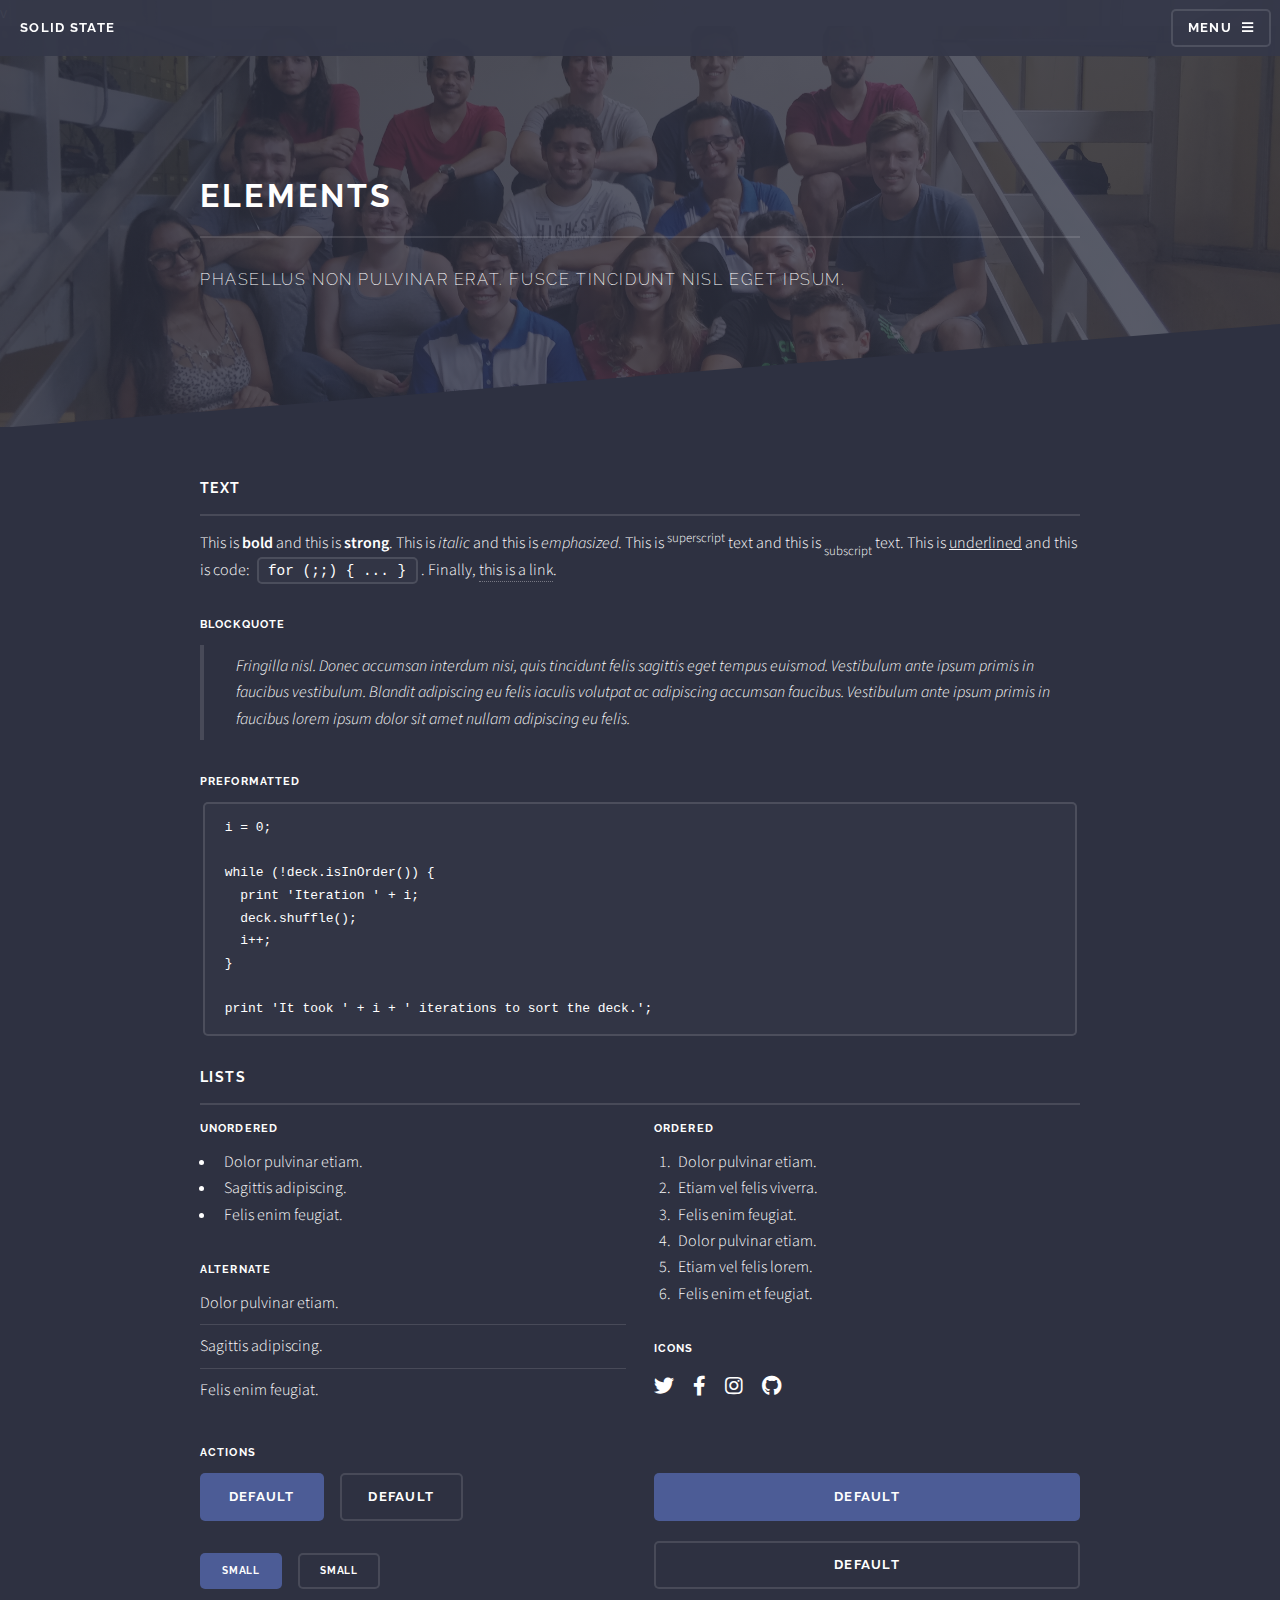
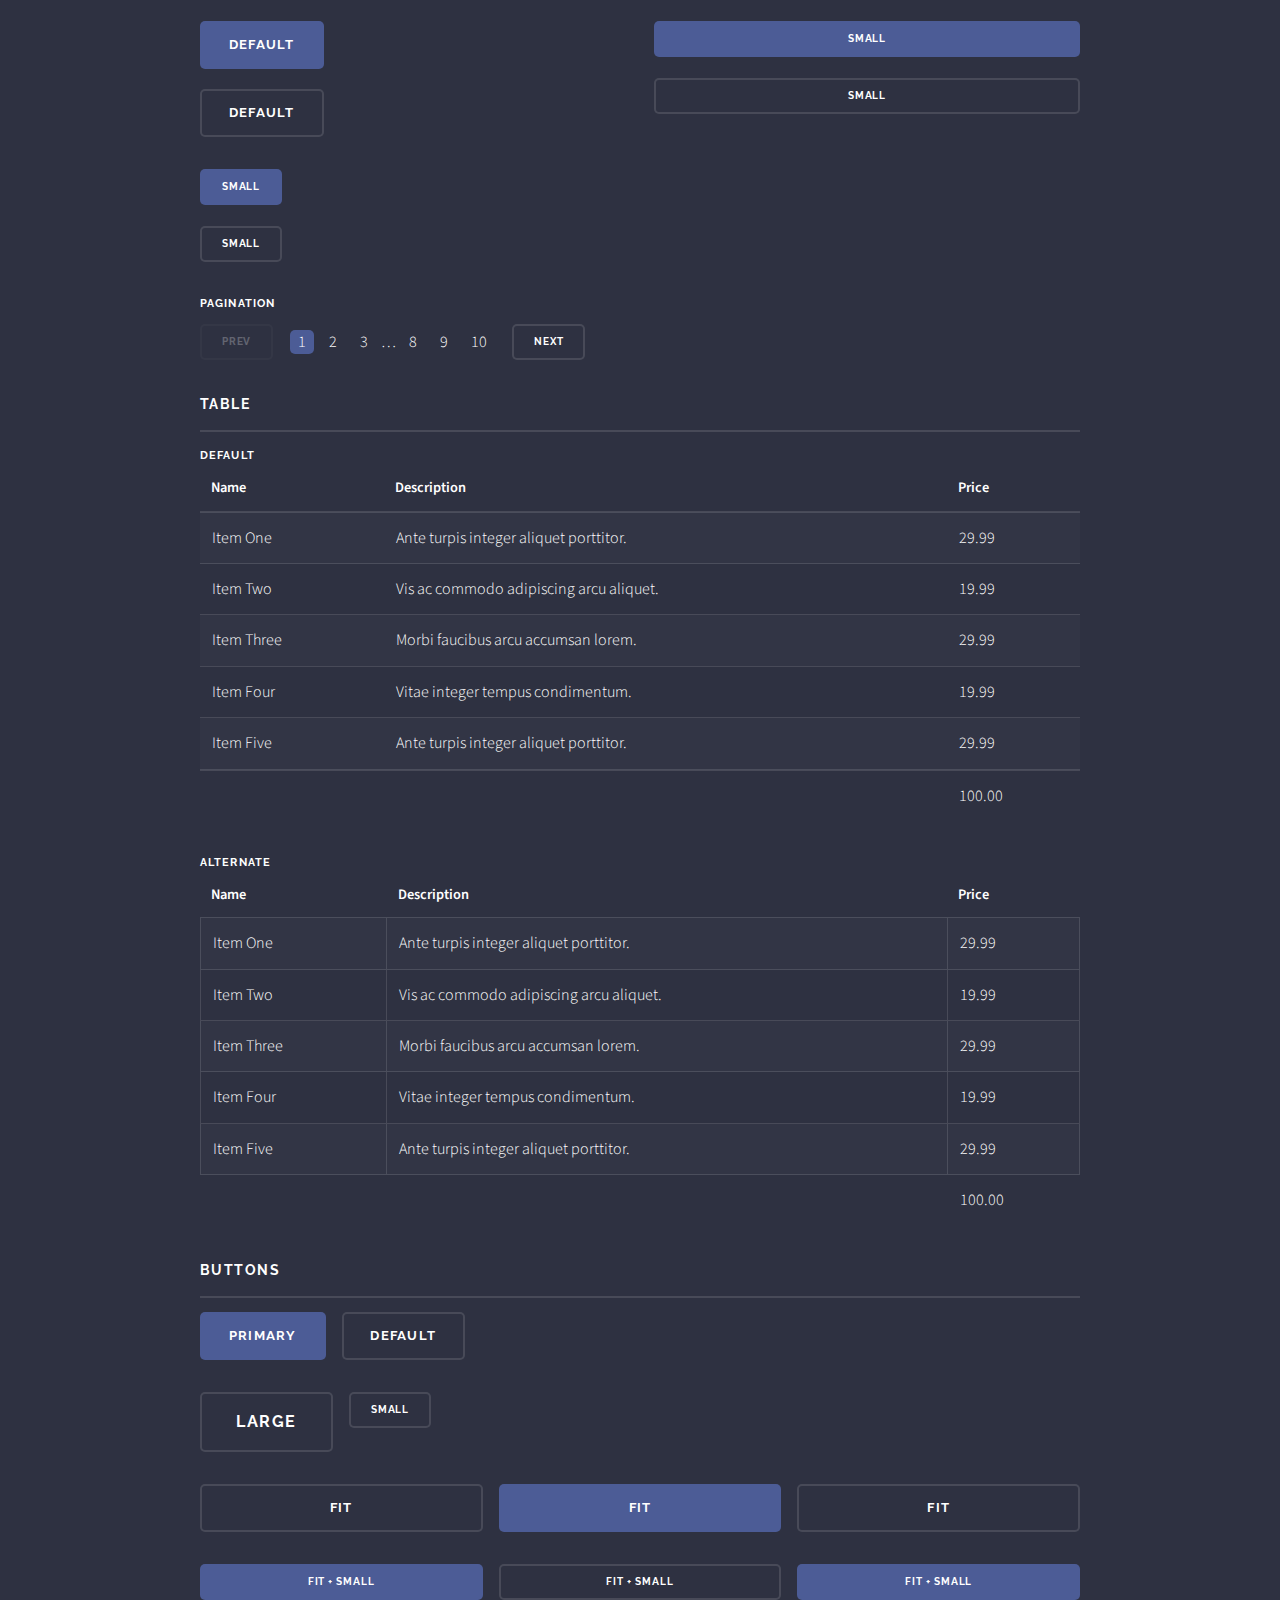
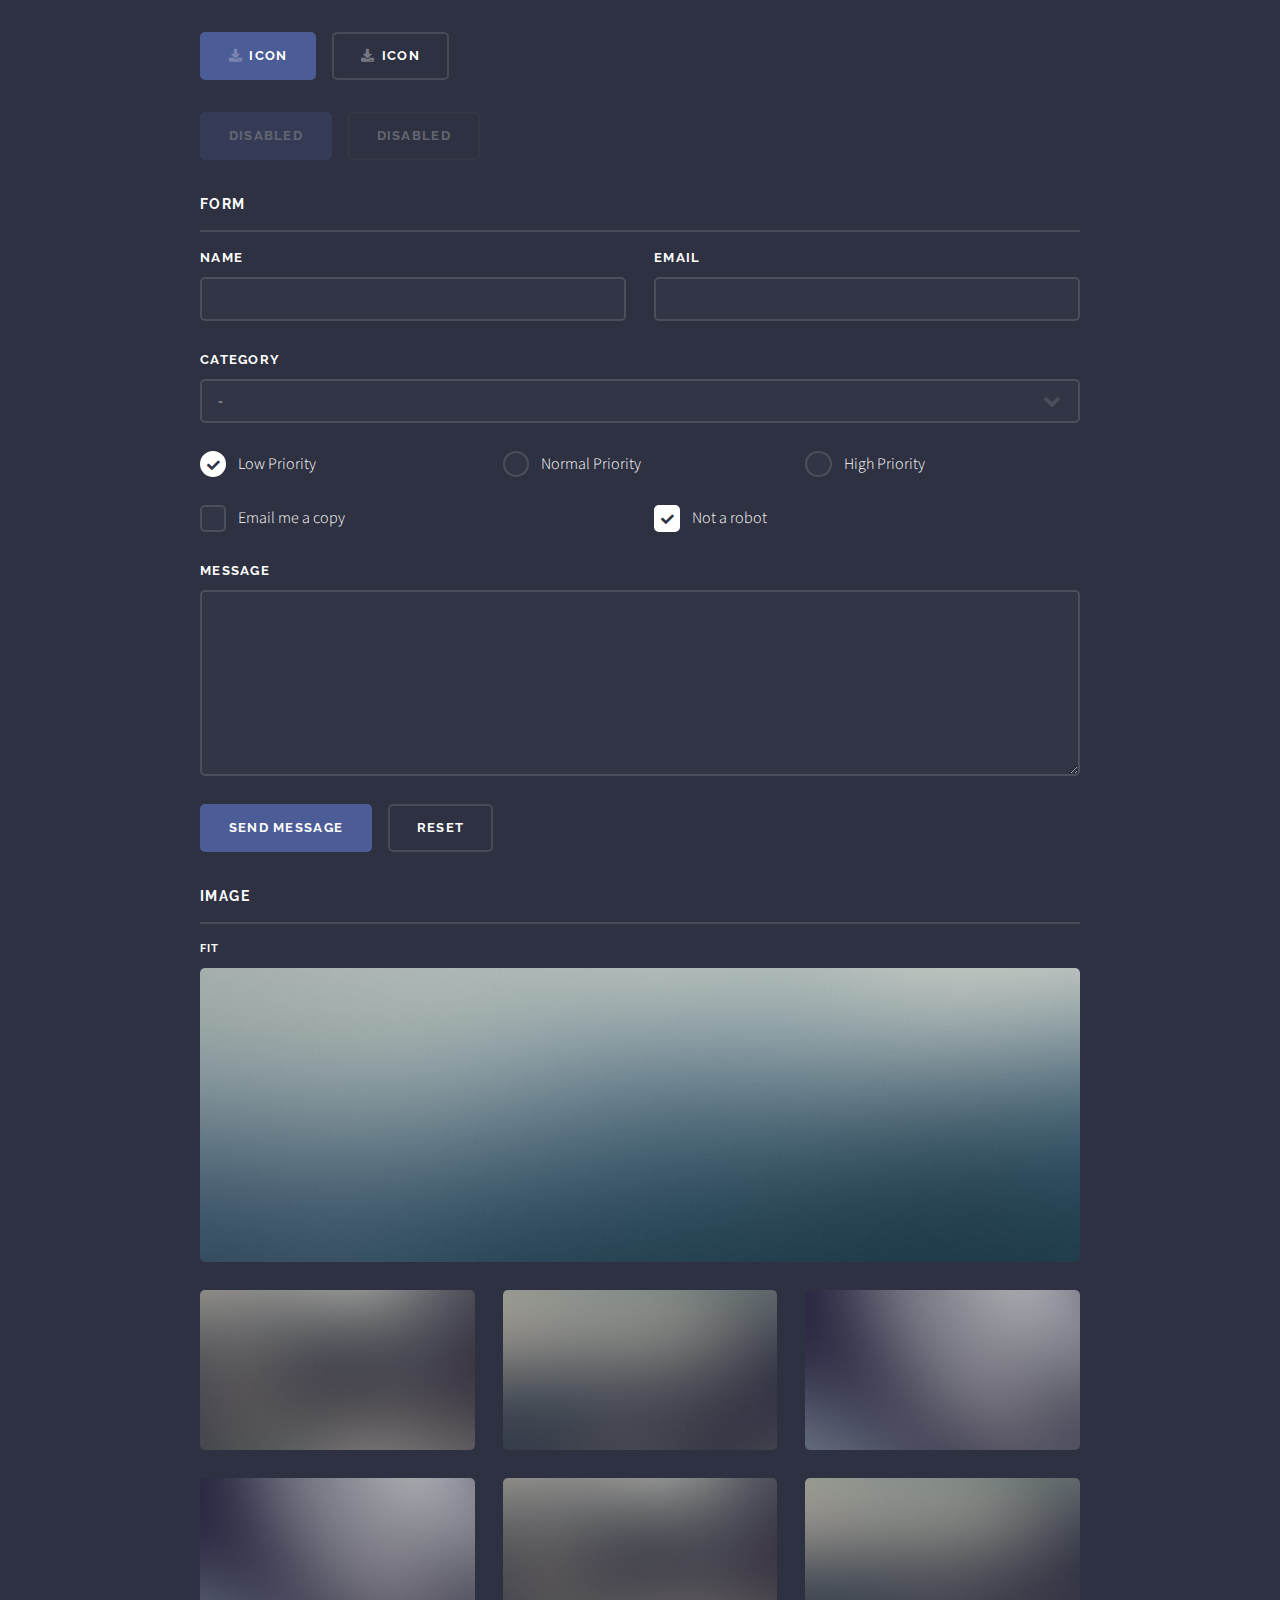
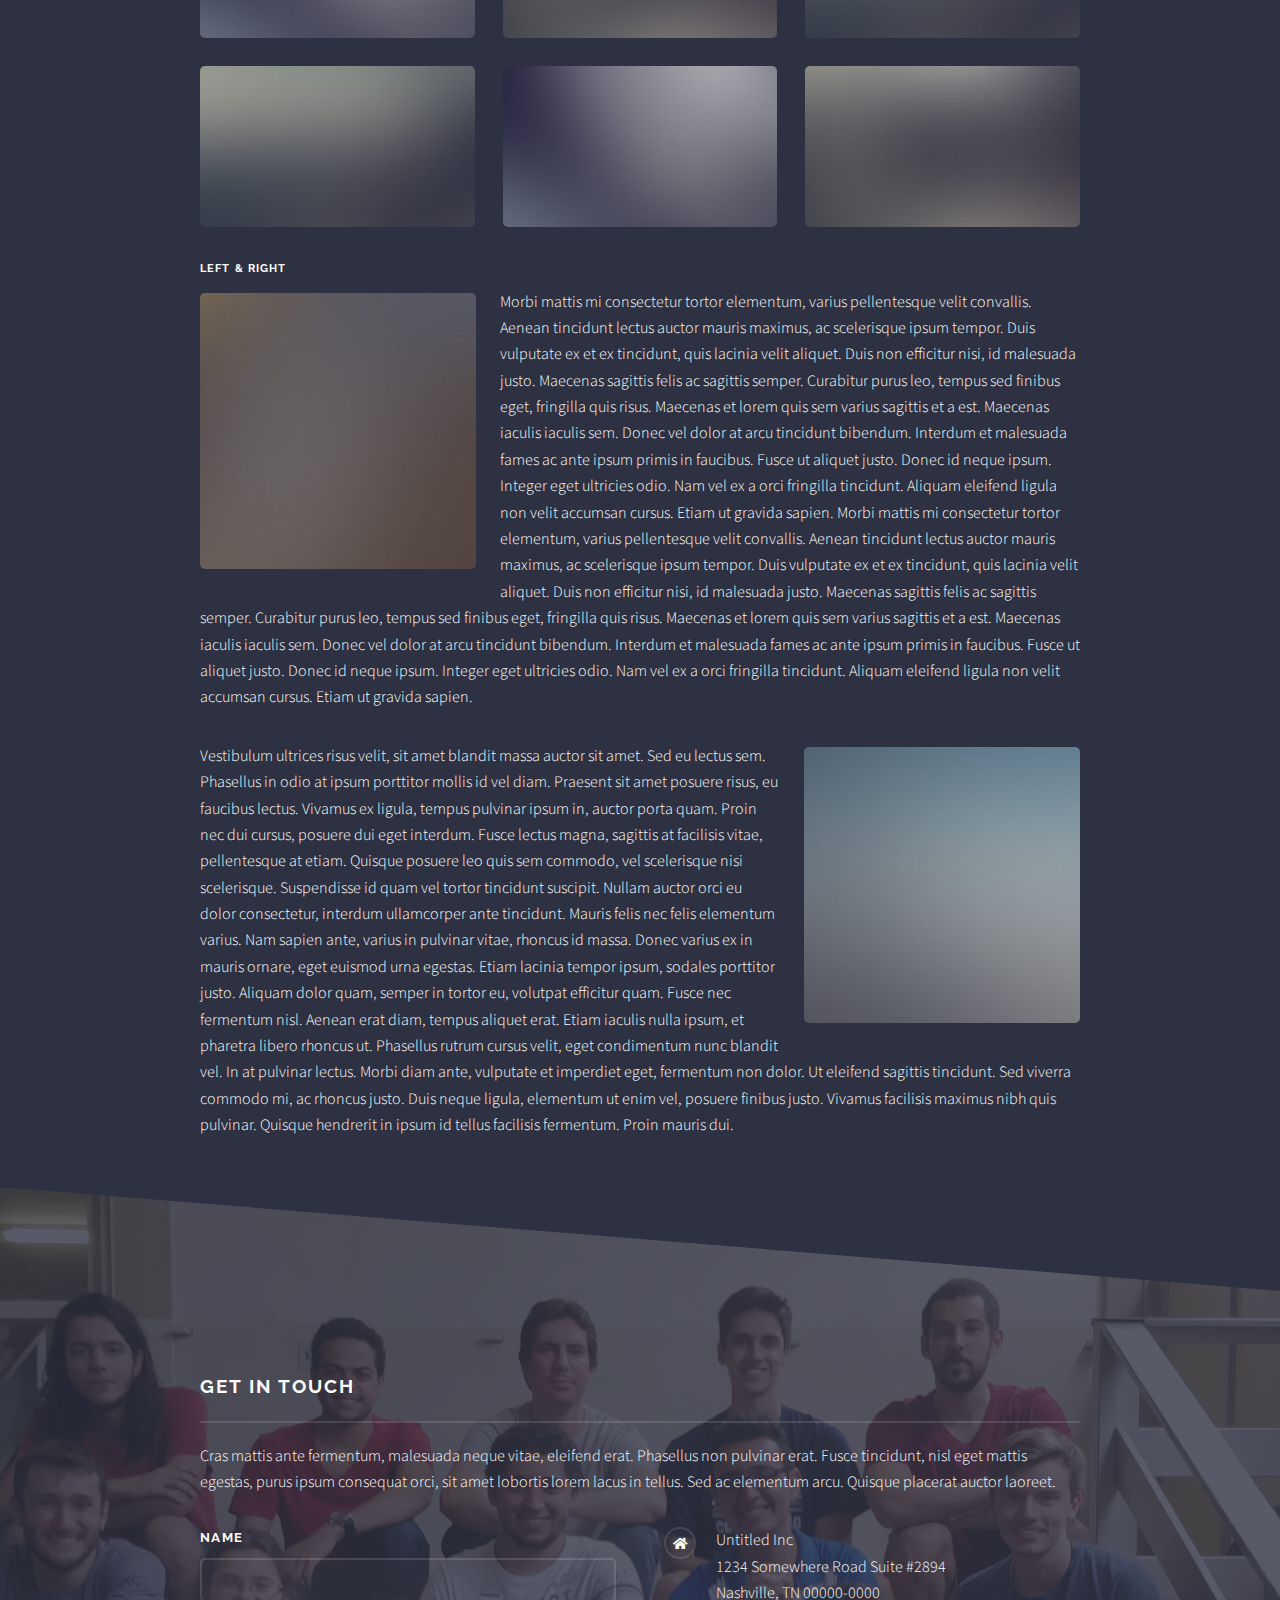
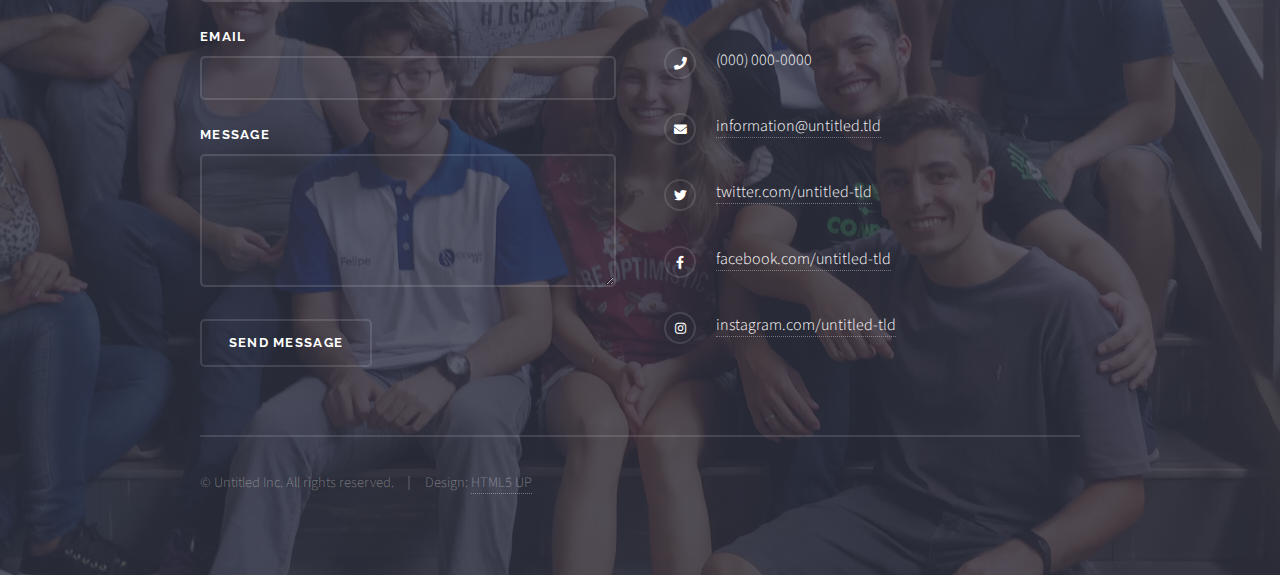
<file: docs/elements.html>
<!DOCTYPE HTML>
<!--
	Solid State by HTML5 UP
	html5up.net | @ajlkn
	Free for personal and commercial use under the CCA 3.0 license (html5up.net/license)
-->
<html>
	<head>
		<title>Elements - Solid State by HTML5 UP</title>
		<meta charset="utf-8" />
		<meta name="viewport" content="width=device-width, initial-scale=1, user-scalable=no" />
		<link rel="stylesheet" href="assets/css/main.css" />
		<noscript><link rel="stylesheet" href="assets/css/noscript.css" /></noscript>
	</head>
	<body class="is-preload">

		<!-- Page Wrapper -->
			<div id="page-wrapper">

				<!-- Header -->
					<header id="header">
						<h1><a href="index.html">Solid State</a></h1>
						<nav>
							<a href="#menu">Menu</a>
						</nav>
					</header>

				<!-- Menu -->
				<nav id="menu">
					<div class="inner">
						<h2>Menu</h2>
						<ul class="links">
							<li><a href="index.html">Home</a></li>
							<li><a href="./ensino.html">Ensino</a></li>
							<li><a href="./pesquisa.html">Pesquisa</a></li>
							<li><a href="./extensao.html">Extençãp</a></li>
							<li><a href="./quem_somos.html">Quem somos</a></li>
						</ul>
						<a href="#" class="close">Close</a>
					</div>
				</nav>v

				<!-- Wrapper -->
					<section id="wrapper">
						<header>
							<div class="inner">
								<h2>Elements</h2>
								<p>Phasellus non pulvinar erat. Fusce tincidunt nisl eget ipsum.</p>
							</div>
						</header>

						<!-- Content -->
							<div class="wrapper">
								<div class="inner">

									<section>
										<h3 class="major">Text</h3>
										<p>This is <b>bold</b> and this is <strong>strong</strong>. This is <i>italic</i> and this is <em>emphasized</em>.
										This is <sup>superscript</sup> text and this is <sub>subscript</sub> text.
										This is <u>underlined</u> and this is code: <code>for (;;) { ... }</code>. Finally, <a href="#">this is a link</a>.</p>
										<h4>Blockquote</h4>
										<blockquote>Fringilla nisl. Donec accumsan interdum nisi, quis tincidunt felis sagittis eget tempus euismod. Vestibulum ante ipsum primis in faucibus vestibulum. Blandit adipiscing eu felis iaculis volutpat ac adipiscing accumsan faucibus. Vestibulum ante ipsum primis in faucibus lorem ipsum dolor sit amet nullam adipiscing eu felis.</blockquote>
										<h4>Preformatted</h4>
										<pre><code>i = 0;

while (!deck.isInOrder()) {
  print 'Iteration ' + i;
  deck.shuffle();
  i++;
}

print 'It took ' + i + ' iterations to sort the deck.';</code></pre>
									</section>

									<section>
										<h3 class="major">Lists</h3>
										<div class="row">
											<div class="col-6 col-12-medium">
												<h4>Unordered</h4>
												<ul>
													<li>Dolor pulvinar etiam.</li>
													<li>Sagittis adipiscing.</li>
													<li>Felis enim feugiat.</li>
												</ul>
												<h4>Alternate</h4>
												<ul class="alt">
													<li>Dolor pulvinar etiam.</li>
													<li>Sagittis adipiscing.</li>
													<li>Felis enim feugiat.</li>
												</ul>
											</div>
											<div class="col-6 col-12-medium">
												<h4>Ordered</h4>
												<ol>
													<li>Dolor pulvinar etiam.</li>
													<li>Etiam vel felis viverra.</li>
													<li>Felis enim feugiat.</li>
													<li>Dolor pulvinar etiam.</li>
													<li>Etiam vel felis lorem.</li>
													<li>Felis enim et feugiat.</li>
												</ol>
												<h4>Icons</h4>
												<ul class="icons">
													<li><a href="#" class="icon brands fa-twitter"><span class="label">Twitter</span></a></li>
													<li><a href="#" class="icon brands fa-facebook-f"><span class="label">Facebook</span></a></li>
													<li><a href="#" class="icon brands fa-instagram"><span class="label">Instagram</span></a></li>
													<li><a href="#" class="icon brands fa-github"><span class="label">Github</span></a></li>
												</ul>
											</div>
										</div>
										<h4>Actions</h4>
										<div class="row">
											<div class="col-6 col-12-medium">
												<ul class="actions">
													<li><a href="#" class="button primary">Default</a></li>
													<li><a href="#" class="button">Default</a></li>
												</ul>
												<ul class="actions small">
													<li><a href="#" class="button primary small">Small</a></li>
													<li><a href="#" class="button small">Small</a></li>
												</ul>
												<ul class="actions stacked">
													<li><a href="#" class="button primary">Default</a></li>
													<li><a href="#" class="button">Default</a></li>
												</ul>
												<ul class="actions stacked small">
													<li><a href="#" class="button primary small">Small</a></li>
													<li><a href="#" class="button small">Small</a></li>
												</ul>
											</div>
											<div class="col-6 col-12-medium">
												<ul class="actions stacked">
													<li><a href="#" class="button primary fit">Default</a></li>
													<li><a href="#" class="button fit">Default</a></li>
												</ul>
												<ul class="actions stacked small">
													<li><a href="#" class="button primary small fit">Small</a></li>
													<li><a href="#" class="button small fit">Small</a></li>
												</ul>
											</div>
										</div>
										<h4>Pagination</h4>
										<ul class="pagination">
											<li><span class="button small disabled">Prev</span></li>
											<li><a href="#" class="page active">1</a></li>
											<li><a href="#" class="page">2</a></li>
											<li><a href="#" class="page">3</a></li>
											<li><span>&hellip;</span></li>
											<li><a href="#" class="page">8</a></li>
											<li><a href="#" class="page">9</a></li>
											<li><a href="#" class="page">10</a></li>
											<li><a href="#" class="button small">Next</a></li>
										</ul>
									</section>

									<section>
										<h3 class="major">Table</h3>
										<h4>Default</h4>
										<div class="table-wrapper">
											<table>
												<thead>
													<tr>
														<th>Name</th>
														<th>Description</th>
														<th>Price</th>
													</tr>
												</thead>
												<tbody>
													<tr>
														<td>Item One</td>
														<td>Ante turpis integer aliquet porttitor.</td>
														<td>29.99</td>
													</tr>
													<tr>
														<td>Item Two</td>
														<td>Vis ac commodo adipiscing arcu aliquet.</td>
														<td>19.99</td>
													</tr>
													<tr>
														<td>Item Three</td>
														<td> Morbi faucibus arcu accumsan lorem.</td>
														<td>29.99</td>
													</tr>
													<tr>
														<td>Item Four</td>
														<td>Vitae integer tempus condimentum.</td>
														<td>19.99</td>
													</tr>
													<tr>
														<td>Item Five</td>
														<td>Ante turpis integer aliquet porttitor.</td>
														<td>29.99</td>
													</tr>
												</tbody>
												<tfoot>
													<tr>
														<td colspan="2"></td>
														<td>100.00</td>
													</tr>
												</tfoot>
											</table>
										</div>

										<h4>Alternate</h4>
										<div class="table-wrapper">
											<table class="alt">
												<thead>
													<tr>
														<th>Name</th>
														<th>Description</th>
														<th>Price</th>
													</tr>
												</thead>
												<tbody>
													<tr>
														<td>Item One</td>
														<td>Ante turpis integer aliquet porttitor.</td>
														<td>29.99</td>
													</tr>
													<tr>
														<td>Item Two</td>
														<td>Vis ac commodo adipiscing arcu aliquet.</td>
														<td>19.99</td>
													</tr>
													<tr>
														<td>Item Three</td>
														<td> Morbi faucibus arcu accumsan lorem.</td>
														<td>29.99</td>
													</tr>
													<tr>
														<td>Item Four</td>
														<td>Vitae integer tempus condimentum.</td>
														<td>19.99</td>
													</tr>
													<tr>
														<td>Item Five</td>
														<td>Ante turpis integer aliquet porttitor.</td>
														<td>29.99</td>
													</tr>
												</tbody>
												<tfoot>
													<tr>
														<td colspan="2"></td>
														<td>100.00</td>
													</tr>
												</tfoot>
											</table>
										</div>
									</section>

									<section>
										<h3 class="major">Buttons</h3>
										<ul class="actions">
											<li><a href="#" class="button primary">Primary</a></li>
											<li><a href="#" class="button">Default</a></li>
										</ul>
										<ul class="actions">
											<li><a href="#" class="button large">Large</a></li>
											<li><a href="#" class="button small">Small</a></li>
										</ul>
										<ul class="actions fit">
											<li><a href="#" class="button fit">Fit</a></li>
											<li><a href="#" class="button primary fit">Fit</a></li>
											<li><a href="#" class="button fit">Fit</a></li>
										</ul>
										<ul class="actions fit small">
											<li><a href="#" class="button primary fit small">Fit + Small</a></li>
											<li><a href="#" class="button fit small">Fit + Small</a></li>
											<li><a href="#" class="button primary fit small">Fit + Small</a></li>
										</ul>
										<ul class="actions">
											<li><a href="#" class="button primary icon solid fa-download">Icon</a></li>
											<li><a href="#" class="button icon solid fa-download">Icon</a></li>
										</ul>
										<ul class="actions">
											<li><span class="button primary disabled">Disabled</span></li>
											<li><span class="button disabled">Disabled</span></li>
										</ul>
									</section>

									<section>
										<h3 class="major">Form</h3>
										<form method="post" action="#">
											<div class="row gtr-uniform">
												<div class="col-6 col-12-xsmall">
													<label for="demo-name">Name</label>
													<input type="text" name="demo-name" id="demo-name" value="" />
												</div>
												<div class="col-6 col-12-xsmall">
													<label for="demo-email">Email</label>
													<input type="email" name="demo-email" id="demo-email" value="" />
												</div>
												<div class="col-12">
													<label for="demo-category">Category</label>
													<select name="demo-category" id="demo-category">
														<option value="">-</option>
														<option value="1">Manufacturing</option>
														<option value="1">Shipping</option>
														<option value="1">Administration</option>
														<option value="1">Human Resources</option>
													</select>
												</div>
												<div class="col-4 col-12-small">
													<input type="radio" id="demo-priority-low" name="demo-priority" checked>
													<label for="demo-priority-low">Low Priority</label>
												</div>
												<div class="col-4 col-12-small">
													<input type="radio" id="demo-priority-normal" name="demo-priority">
													<label for="demo-priority-normal">Normal Priority</label>
												</div>
												<div class="col-4 col-12-small">
													<input type="radio" id="demo-priority-high" name="demo-priority">
													<label for="demo-priority-high">High Priority</label>
												</div>
												<div class="col-6 col-12-small">
													<input type="checkbox" id="demo-copy" name="demo-copy">
													<label for="demo-copy">Email me a copy</label>
												</div>
												<div class="col-6 col-12-small">
													<input type="checkbox" id="demo-human" name="demo-human" checked>
													<label for="demo-human">Not a robot</label>
												</div>
												<div class="col-12">
													<label for="demo-message">Message</label>
													<textarea name="demo-message" id="demo-message" rows="6"></textarea>
												</div>
												<div class="col-12">
													<ul class="actions">
														<li><input type="submit" value="Send Message" class="primary" /></li>
														<li><input type="reset" value="Reset" /></li>
													</ul>
												</div>
											</div>
										</form>
									</section>

									<section>
										<h3 class="major">Image</h3>
										<h4>Fit</h4>
										<div class="box alt">
											<div class="row gtr-uniform">
												<div class="col-12"><span class="image fit"><img src="images/pic08.jpg" alt="" /></span></div>
												<div class="col-4"><span class="image fit"><img src="images/pic05.jpg" alt="" /></span></div>
												<div class="col-4"><span class="image fit"><img src="images/pic06.jpg" alt="" /></span></div>
												<div class="col-4"><span class="image fit"><img src="images/pic07.jpg" alt="" /></span></div>
												<div class="col-4"><span class="image fit"><img src="images/pic07.jpg" alt="" /></span></div>
												<div class="col-4"><span class="image fit"><img src="images/pic05.jpg" alt="" /></span></div>
												<div class="col-4"><span class="image fit"><img src="images/pic06.jpg" alt="" /></span></div>
												<div class="col-4"><span class="image fit"><img src="images/pic06.jpg" alt="" /></span></div>
												<div class="col-4"><span class="image fit"><img src="images/pic07.jpg" alt="" /></span></div>
												<div class="col-4"><span class="image fit"><img src="images/pic05.jpg" alt="" /></span></div>
											</div>
										</div>
										<h4>Left &amp; Right</h4>
										<p><span class="image left"><img src="images/pic01.jpg" alt="" /></span>Morbi mattis mi consectetur tortor elementum, varius pellentesque velit convallis. Aenean tincidunt lectus auctor mauris maximus, ac scelerisque ipsum tempor. Duis vulputate ex et ex tincidunt, quis lacinia velit aliquet. Duis non efficitur nisi, id malesuada justo. Maecenas sagittis felis ac sagittis semper. Curabitur purus leo, tempus sed finibus eget, fringilla quis risus. Maecenas et lorem quis sem varius sagittis et a est. Maecenas iaculis iaculis sem. Donec vel dolor at arcu tincidunt bibendum. Interdum et malesuada fames ac ante ipsum primis in faucibus. Fusce ut aliquet justo. Donec id neque ipsum. Integer eget ultricies odio. Nam vel ex a orci fringilla tincidunt. Aliquam eleifend ligula non velit accumsan cursus. Etiam ut gravida sapien. Morbi mattis mi consectetur tortor elementum, varius pellentesque velit convallis. Aenean tincidunt lectus auctor mauris maximus, ac scelerisque ipsum tempor. Duis vulputate ex et ex tincidunt, quis lacinia velit aliquet. Duis non efficitur nisi, id malesuada justo. Maecenas sagittis felis ac sagittis semper. Curabitur purus leo, tempus sed finibus eget, fringilla quis risus. Maecenas et lorem quis sem varius sagittis et a est. Maecenas iaculis iaculis sem. Donec vel dolor at arcu tincidunt bibendum. Interdum et malesuada fames ac ante ipsum primis in faucibus. Fusce ut aliquet justo. Donec id neque ipsum. Integer eget ultricies odio. Nam vel ex a orci fringilla tincidunt. Aliquam eleifend ligula non velit accumsan cursus. Etiam ut gravida sapien.</p>
										<p><span class="image right"><img src="images/pic02.jpg" alt="" /></span>Vestibulum ultrices risus velit, sit amet blandit massa auctor sit amet. Sed eu lectus sem. Phasellus in odio at ipsum porttitor mollis id vel diam. Praesent sit amet posuere risus, eu faucibus lectus. Vivamus ex ligula, tempus pulvinar ipsum in, auctor porta quam. Proin nec dui cursus, posuere dui eget interdum. Fusce lectus magna, sagittis at facilisis vitae, pellentesque at etiam. Quisque posuere leo quis sem commodo, vel scelerisque nisi scelerisque. Suspendisse id quam vel tortor tincidunt suscipit. Nullam auctor orci eu dolor consectetur, interdum ullamcorper ante tincidunt. Mauris felis nec felis elementum varius. Nam sapien ante, varius in pulvinar vitae, rhoncus id massa. Donec varius ex in mauris ornare, eget euismod urna egestas. Etiam lacinia tempor ipsum, sodales porttitor justo. Aliquam dolor quam, semper in tortor eu, volutpat efficitur quam. Fusce nec fermentum nisl. Aenean erat diam, tempus aliquet erat. Etiam iaculis nulla ipsum, et pharetra libero rhoncus ut. Phasellus rutrum cursus velit, eget condimentum nunc blandit vel. In at pulvinar lectus. Morbi diam ante, vulputate et imperdiet eget, fermentum non dolor. Ut eleifend sagittis tincidunt. Sed viverra commodo mi, ac rhoncus justo. Duis neque ligula, elementum ut enim vel, posuere finibus justo. Vivamus facilisis maximus nibh quis pulvinar. Quisque hendrerit in ipsum id tellus facilisis fermentum. Proin mauris dui.</p>
									</section>

								</div>
							</div>

					</section>

				<!-- Footer -->
					<section id="footer">
						<div class="inner">
							<h2 class="major">Get in touch</h2>
							<p>Cras mattis ante fermentum, malesuada neque vitae, eleifend erat. Phasellus non pulvinar erat. Fusce tincidunt, nisl eget mattis egestas, purus ipsum consequat orci, sit amet lobortis lorem lacus in tellus. Sed ac elementum arcu. Quisque placerat auctor laoreet.</p>
							<form method="post" action="#">
								<div class="fields">
									<div class="field">
										<label for="name">Name</label>
										<input type="text" name="name" id="name" />
									</div>
									<div class="field">
										<label for="email">Email</label>
										<input type="email" name="email" id="email" />
									</div>
									<div class="field">
										<label for="message">Message</label>
										<textarea name="message" id="message" rows="4"></textarea>
									</div>
								</div>
								<ul class="actions">
									<li><input type="submit" value="Send Message" /></li>
								</ul>
							</form>
							<ul class="contact">
								<li class="icon solid fa-home">
									Untitled Inc<br />
									1234 Somewhere Road Suite #2894<br />
									Nashville, TN 00000-0000
								</li>
								<li class="icon solid fa-phone">(000) 000-0000</li>
								<li class="icon solid fa-envelope"><a href="#">information@untitled.tld</a></li>
								<li class="icon brands fa-twitter"><a href="#">twitter.com/untitled-tld</a></li>
								<li class="icon brands fa-facebook-f"><a href="#">facebook.com/untitled-tld</a></li>
								<li class="icon brands fa-instagram"><a href="#">instagram.com/untitled-tld</a></li>
							</ul>
							<ul class="copyright">
								<li>&copy; Untitled Inc. All rights reserved.</li><li>Design: <a href="http://html5up.net">HTML5 UP</a></li>
							</ul>
						</div>
					</section>

			</div>

		<!-- Scripts -->
			<script src="assets/js/jquery.min.js"></script>
			<script src="assets/js/jquery.scrollex.min.js"></script>
			<script src="assets/js/browser.min.js"></script>
			<script src="assets/js/breakpoints.min.js"></script>
			<script src="assets/js/util.js"></script>
			<script src="assets/js/main.js"></script>

	</body>
</html>
</file>
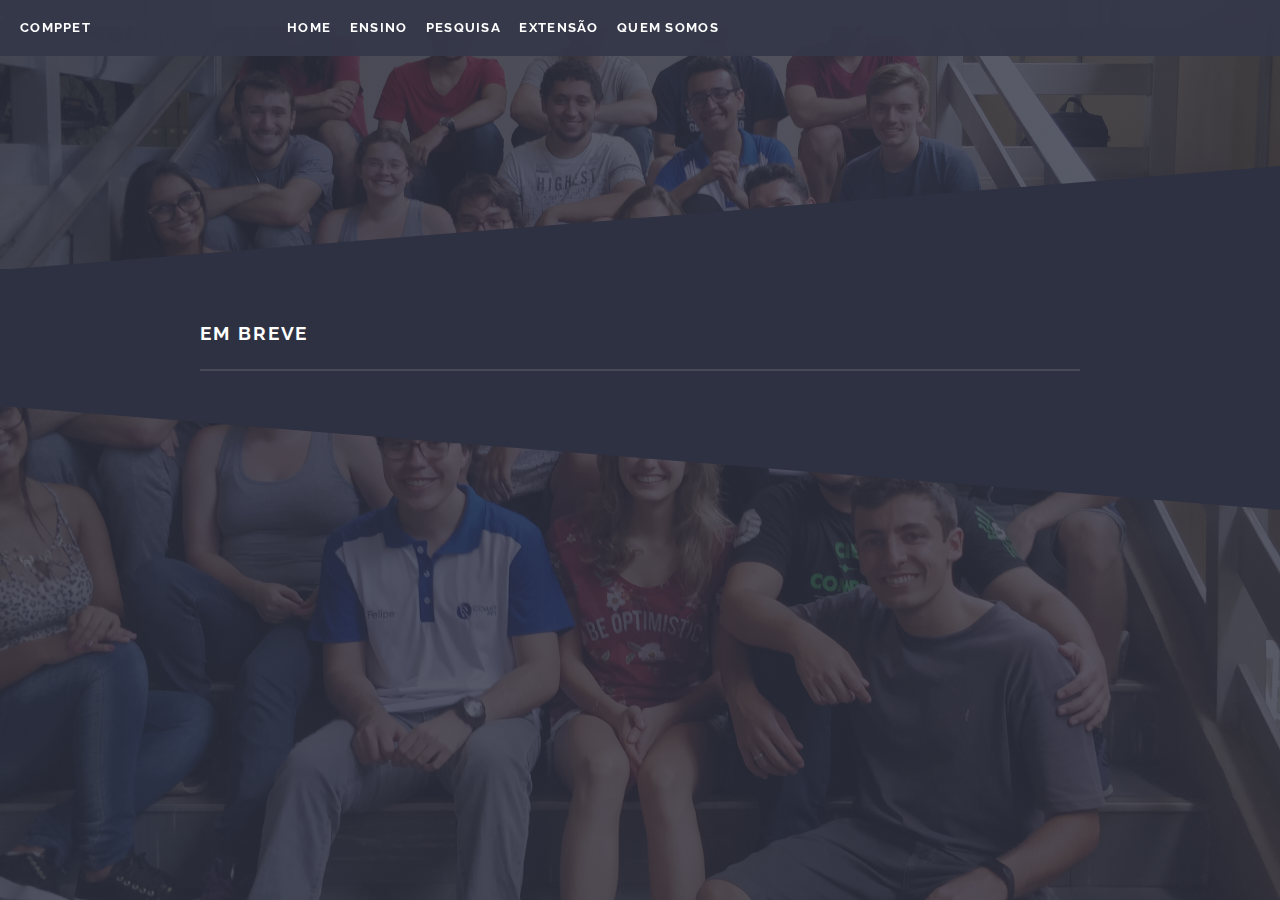
<file: docs/embreve.html>
<!DOCTYPE HTML>
<!--
	Solid State by HTML5 UP
	html5up.net | @ajlkn
	Free for personal and commercial use under the CCA 3.0 license (html5up.net/license)
-->
<html>
	<head>
		<meta charset="utf-8" />
		<meta name="viewport" content="width=device-width, initial-scale=1, user-scalable=no" />
		<link rel="stylesheet" href="assets/css/main.css" />
		<link rel="stylesheet" href="./assets/css/styles.css" />
		<link rel="icon" href="./images/favicon.png" />.
		<noscript><link rel="stylesheet" href="assets/css/noscript.css" /></noscript>
	</head>
	<body class="is-preload">

		<!-- Page Wrapper -->
			<div id="page-wrapper">

				<!-- Header -->
		<header id="header">
				<h1>
					<a href="./index.html">CompPet</a>
					<ul>	
							<li><a href="./index.html">Home</a></li>
							<li><a href="./ensino.html">Ensino</a></li>
							<li><a href="./pesquisa.html">Pesquisa </a></li>
							<li><a href="./extensao.html">Extensão </a></li>
							<li><a href="./quem_somos.html">Quem somos</a></li>
						</ul>
					</h1>
				<nav>
					<a href="#menu">Menu</a>
				</nav>
			</header>

		<!-- Menu -->
			<nav id="menu">
				<div class="inner">
					<h2>Menu</h2>
					<ul class="links">
						<li><a href="./index.html">Home</a></li>
						<li><a href="./ensino.html">Ensino</a></li>
						<li><a href="./pesquisa.html">Pesquisa</a></li>
						<li><a href="./extensao.html">Extensão</a></li>
						<li><a href="./quem_somos.html">Quem Somos</a></li>
					</ul>
					<a href="#" class="close">Close</a>
				</div>
			</nav>

				<!-- Wrapper -->
					<section id="wrapper">
						<header>
							<div class="inner">
							</div>
						</header>

						<!-- Content -->
							<div class="wrapper">
								<div class="inner">

									<h2 class="major">EM BREVE</h2>

								</div>
							</div>

					</section>
			</div>

		<!-- Scripts -->
			<script src="assets/js/jquery.min.js"></script>
			<script src="assets/js/jquery.scrollex.min.js"></script>
			<script src="assets/js/browser.min.js"></script>
			<script src="assets/js/breakpoints.min.js"></script>
			<script src="assets/js/util.js"></script>
			<script src="assets/js/main.js"></script>

	</body>
</html>
</file>
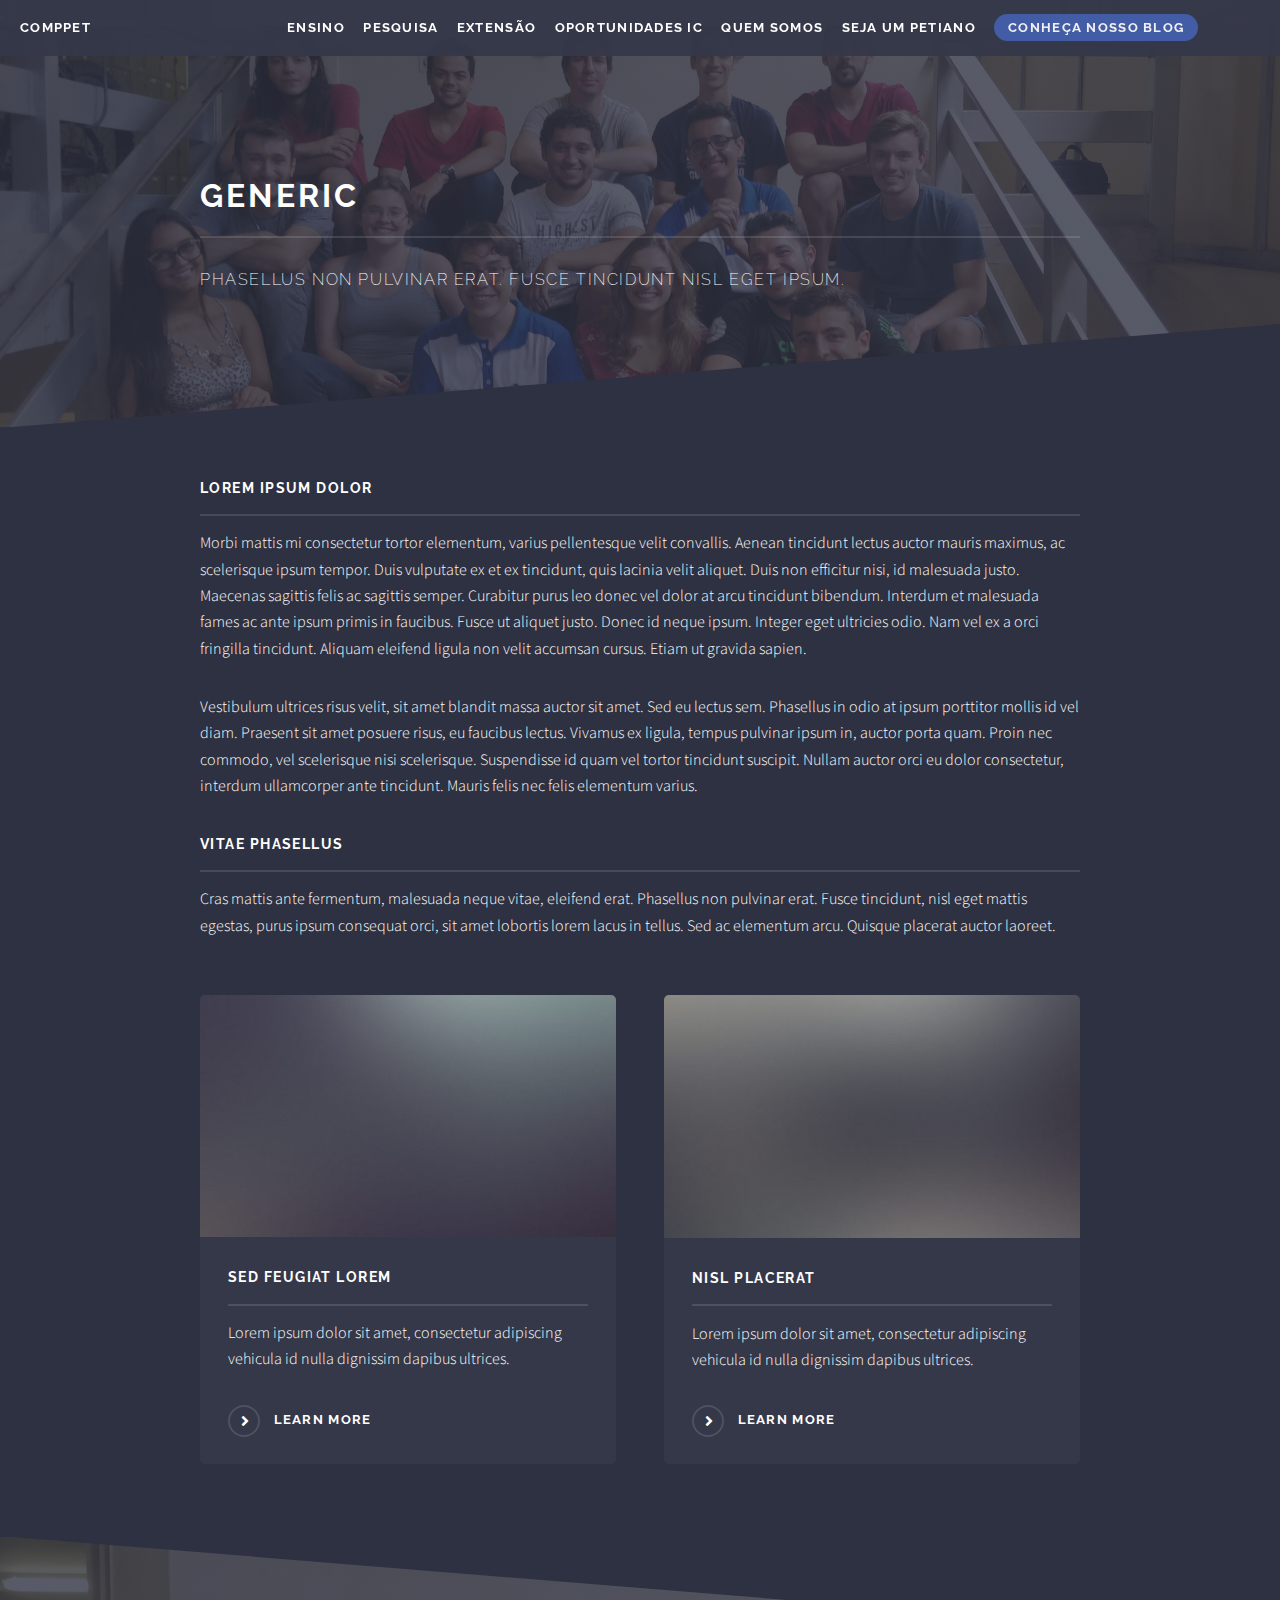
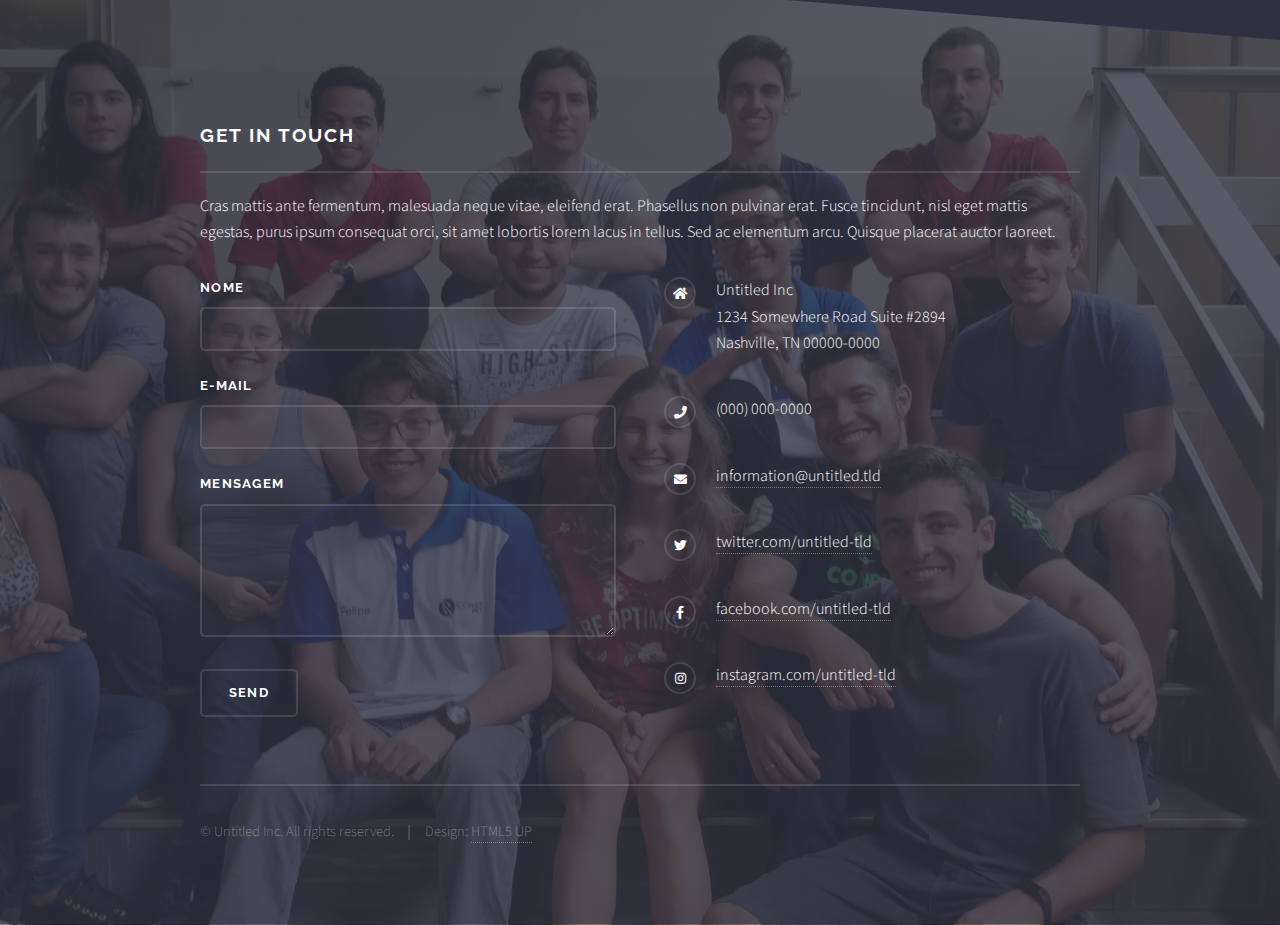
<file: docs/generic.html>
<!DOCTYPE HTML>
<!--
	Solid State by HTML5 UP
	html5up.net | @ajlkn
	Free for personal and commercial use under the CCA 3.0 license (html5up.net/license)
-->
<html>
	<head>
		<title>Generic - Solid State by HTML5 UP</title>
		<meta charset="utf-8" />
		<meta name="viewport" content="width=device-width, initial-scale=1, user-scalable=no" />
		<link rel="icon" href="./images/favicon.png" />.
		<link rel="stylesheet" href="./assets/css/main.css" />
		<link rel="stylesheet" href="./assets/css/styles.css" />
		<noscript><link rel="stylesheet" href="./assets/css/noscript.css" /></noscript>

		<!-- SEO -> TODA PAGINA PRECISA ALTERAR ESSAS METATAGS ABAIXO -->
		<title>CompPet - Página Genérica</title>
		<meta
			name="description"
			content="Descrição da página para o google analitics"
		/>
	</head>
	<script async src="https://www.googletagmanager.com/gtag/js?id=UA-147208295-1"></script>
	<script>
		window.dataLayer = window.dataLayer || [];
		function gtag(){dataLayer.push(arguments);}
		gtag('js', new Date());

		gtag('config', 'UA-147208295-1');
	</script>
	<body class="is-preload">

		<!-- Page Wrapper -->
			<div id="page-wrapper">

				<!-- Header -->
					<header id="header">
						<h1>
							<a href="./index.html">CompPet</a>
							<ul>
									<li><a href="./ensino.html">Ensino</a></li>
									<li><a href="./pesquisa.html">Pesquisa </a></li>
									<li><a href="./extensao.html">Extensão </a></li>
									<li><a href="./oportunidade-ic.html">Oportunidades IC </a></li>
									<li><a href="./quem_somos.html">Quem somos</a></li>
									<li><a href="./seja_petiano.html">Seja um petiano</a></li>
									<li ><a class="link--blog" target="_BLANK" href="https://comppet.github.io/PrintF/">Conheça nosso blog</a></li>
								</ul>
							</h1>
						<nav>
							<a href="#menu">Menu</a>
						</nav>
					</header>

				<!-- Menu -->
					<nav id="menu">
						<div class="inner">
							<h2>Menu</h2>
							<ul class="links">
								<li><a href="index.html">Home</a></li>
								<li><a href="generic.html">Generic</a></li>
								<li><a href="elements.html">Elements</a></li>
								<li><a href="#">Log In</a></li>
								<li><a href="#">Sign Up</a></li>
							</ul>
							<a href="#" class="close">Close</a>
						</div>
					</nav>

				<!-- Wrapper -->
					<section id="wrapper">
						<header>
							<div class="inner">
								<h2>Generic</h2>
								<p>Phasellus non pulvinar erat. Fusce tincidunt nisl eget ipsum.</p>
							</div>
						</header>

						<!-- Content -->
							<div class="wrapper">
								<div class="inner">

									<h3 class="major">Lorem ipsum dolor</h3>
									<p>Morbi mattis mi consectetur tortor elementum, varius pellentesque velit convallis. Aenean tincidunt lectus auctor mauris maximus, ac scelerisque ipsum tempor. Duis vulputate ex et ex tincidunt, quis lacinia velit aliquet. Duis non efficitur nisi, id malesuada justo. Maecenas sagittis felis ac sagittis semper. Curabitur purus leo donec vel dolor at arcu tincidunt bibendum. Interdum et malesuada fames ac ante ipsum primis in faucibus. Fusce ut aliquet justo. Donec id neque ipsum. Integer eget ultricies odio. Nam vel ex a orci fringilla tincidunt. Aliquam eleifend ligula non velit accumsan cursus. Etiam ut gravida sapien.</p>

									<p>Vestibulum ultrices risus velit, sit amet blandit massa auctor sit amet. Sed eu lectus sem. Phasellus in odio at ipsum porttitor mollis id vel diam. Praesent sit amet posuere risus, eu faucibus lectus. Vivamus ex ligula, tempus pulvinar ipsum in, auctor porta quam. Proin nec commodo, vel scelerisque nisi scelerisque. Suspendisse id quam vel tortor tincidunt suscipit. Nullam auctor orci eu dolor consectetur, interdum ullamcorper ante tincidunt. Mauris felis nec felis elementum varius.</p>

									<h3 class="major">Vitae phasellus</h3>
									<p>Cras mattis ante fermentum, malesuada neque vitae, eleifend erat. Phasellus non pulvinar erat. Fusce tincidunt, nisl eget mattis egestas, purus ipsum consequat orci, sit amet lobortis lorem lacus in tellus. Sed ac elementum arcu. Quisque placerat auctor laoreet.</p>

									<section class="features">
										<article>
											<a href="#" class="image"><img src="images/pic04.jpg" alt="" /></a>
											<h3 class="major">Sed feugiat lorem</h3>
											<p>Lorem ipsum dolor sit amet, consectetur adipiscing vehicula id nulla dignissim dapibus ultrices.</p>
											<a href="#" class="special">Learn more</a>
										</article>
										<article>
											<a href="#" class="image"><img src="images/pic05.jpg" alt="" /></a>
											<h3 class="major">Nisl placerat</h3>
											<p>Lorem ipsum dolor sit amet, consectetur adipiscing vehicula id nulla dignissim dapibus ultrices.</p>
											<a href="#" class="special">Learn more</a>
										</article>
									</section>

								</div>
							</div>

					</section>

				<!-- Footer -->
					<section id="footer">
						<div class="inner">
							<h2 class="major">Get in touch</h2>
							<p>Cras mattis ante fermentum, malesuada neque vitae, eleifend erat. Phasellus non pulvinar erat. Fusce tincidunt, nisl eget mattis egestas, purus ipsum consequat orci, sit amet lobortis lorem lacus in tellus. Sed ac elementum arcu. Quisque placerat auctor laoreet.</p>
							<form action="https://formspree.io/comppet.ufu@gmail.com" method="POST">
								<div class="fields">
									<div class="field">
										<label for="name">Nome</label>
										<input type="text" name="name" id="name" />
									</div>
									<div class="field">
										<label for="email">E-mail</label>
										<input type="email" name="email" id="email" />
									</div>
									<div class="field">
										<label for="message">Mensagem</label>
										<textarea name="message" id="message" rows="4"></textarea>
									</div>
								</div>
								<ul class="actions">
									<li><input type="submit" value="Send" value="Enviar Mensagem"/></li>
								</ul>
							</form>
							<ul class="contact">
								<li class="icon solid fa-home">
									Untitled Inc<br />
									1234 Somewhere Road Suite #2894<br />
									Nashville, TN 00000-0000
								</li>
								<li class="icon solid fa-phone">(000) 000-0000</li>
								<li class="icon solid fa-envelope"><a href="#">information@untitled.tld</a></li>
								<li class="icon brands fa-twitter"><a href="#">twitter.com/untitled-tld</a></li>
								<li class="icon brands fa-facebook-f"><a href="#">facebook.com/untitled-tld</a></li>
								<li class="icon brands fa-instagram"><a href="#">instagram.com/untitled-tld</a></li>
							</ul>
							<ul class="copyright">
								<li>&copy; Untitled Inc. All rights reserved.</li><li>Design: <a href="http://html5up.net">HTML5 UP</a></li>
							</ul>
						</div>
					</section>

			</div>

		<!-- Scripts -->
			<script src="assets/js/jquery.min.js"></script>
			<script src="assets/js/jquery.scrollex.min.js"></script>
			<script src="assets/js/browser.min.js"></script>
			<script src="assets/js/breakpoints.min.js"></script>
			<script src="assets/js/util.js"></script>
			<script src="assets/js/main.js"></script>

	</body>
</html>
</file>
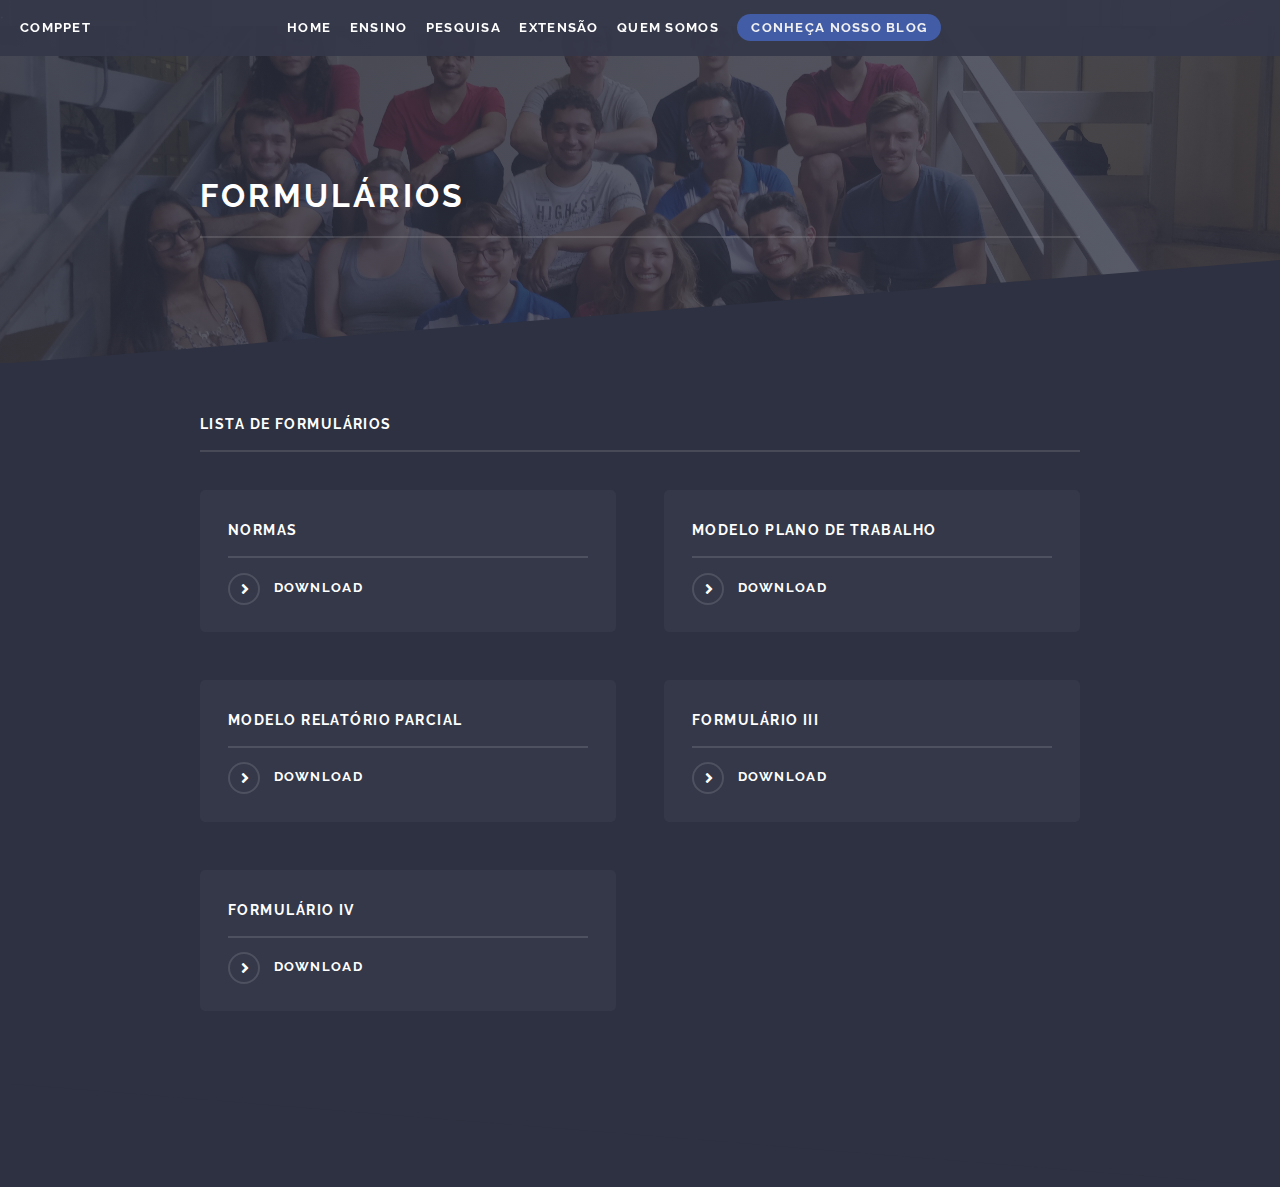
<file: docs/icForms.html>
<!DOCTYPE HTML>
<!--
	Solid State by HTML5 UP
	html5up.net | @ajlkn
	Free for personal and commercial use under the CCA 3.0 license (html5up.net/license)
-->
<html>
	<head>
		<meta charset="utf-8" />
		<meta name="viewport" content="width=device-width, initial-scale=1, user-scalable=no" />
		<link rel="icon" href="./images/favicon.png" />.
		<link rel="stylesheet" href="./assets/css/main.css" />
		<link rel="stylesheet" href="./assets/css/styles.css" />
		<noscript><link rel="stylesheet" href="./assets/css/noscript.css" /></noscript>

		<!-- SEO -> TODA PAGINA PRECISA ALTERAR ESSAS METATAGS ABAIXO -->
		<title>CompPet - Formulários de ICs</title>
		<meta
			name="description"
			content="Formulário das iniciações científicas"
		/>
	</head>
	<script async src="https://www.googletagmanager.com/gtag/js?id=UA-147208295-1"></script>
	<script>
		window.dataLayer = window.dataLayer || [];
		function gtag(){dataLayer.push(arguments);}
		gtag('js', new Date());

		gtag('config', 'UA-147208295-1');
	</script>
	<body class="is-preload">

		<!-- Page Wrapper -->
			<div id="page-wrapper">

				<!-- Header -->
				<header id="header">
						<h1>
							<a href="./index.html">CompPet</a>
							<ul>	
									<li><a href="./index.html">Home</a></li>
									<li><a href="./ensino.html">Ensino</a></li>
									<li><a href="./pesquisa.html">Pesquisa </a></li>
									<li><a href="./extensao.html">Extensão </a></li>
									<li><a href="./quem_somos.html">Quem somos</a></li>
									<li ><a class="link--blog" target="_BLANK" href="https://comppet.github.io/PrintF/">Conheça nosso blog</a></li>
								</ul>
							</h1>
						<nav>
							<a href="#menu">Menu</a>
						</nav>
					</header>

				<!-- Menu -->
					<nav id="menu">
						<div class="inner">
							<h2>Menu</h2>
							<ul class="links">
								<li><a href="./index.html">Home</a></li>
								<li><a href="./ensino.html">Ensino</a></li>
								<li><a href="./pesquisa.html">Pesquisa</a></li>
								<li><a href="./extensao.html">Extensão</a></li>
								<li><a href="./quem_somos.html">Quem Somos</a></li>
							</ul>
							<a href="#" class="close">Close</a>
						</div>
					</nav>

				<!-- Wrapper -->
					<section id="wrapper">
						<header>
							<div class="inner">
								<h2>Formulários</h2>
							</div>
						</header>

						<!-- Content -->
							<div class="wrapper">
								<div class="inner">

									<h3 class="major">Lista de formulários</h3>
									

									<section class="features">
										<article>
											<h3 class="major">Normas</h3>								
											<a href="./assets/documents/Norma certificado pesquisa individual PET.pdf" class="special" download>Download</a>
										</article>
										<article>
											<h3 class="major">Modelo Plano de Trabalho</h3>
											<a href="./assets/documents/Modelo de Plano de Trabalho - Pesquisa PET.doc" class="special" download>Download</a>
										</article>
										<article>
												<h3 class="major">Modelo Relatório Parcial</h3>
												<a href="./assets/documents/Modelo de Relatorio - Pesquisa PET.doc" class="special" download>Download</a>
										</article>
										<article>
												<h3 class="major">Formulário III</h3>
												<a href="./assets/documents/formulario_dirpe_iii.docx" class="special" download >Download</a>
										</article>
										<article>
												<h3 class="major">Formulário IV</h3>
												<a href="./assets/documents/formulario_dirpe_iv.docx" class="special" download>Download</a>
										</article>
									</section>

								</div>
							</div>

					</section>
			</div>

		<!-- Scripts -->
			<script src="assets/js/jquery.min.js"></script>
			<script src="assets/js/jquery.scrollex.min.js"></script>
			<script src="assets/js/browser.min.js"></script>
			<script src="assets/js/breakpoints.min.js"></script>
			<script src="assets/js/util.js"></script>
			<script src="assets/js/main.js"></script>

	</body>
</html>
</file>
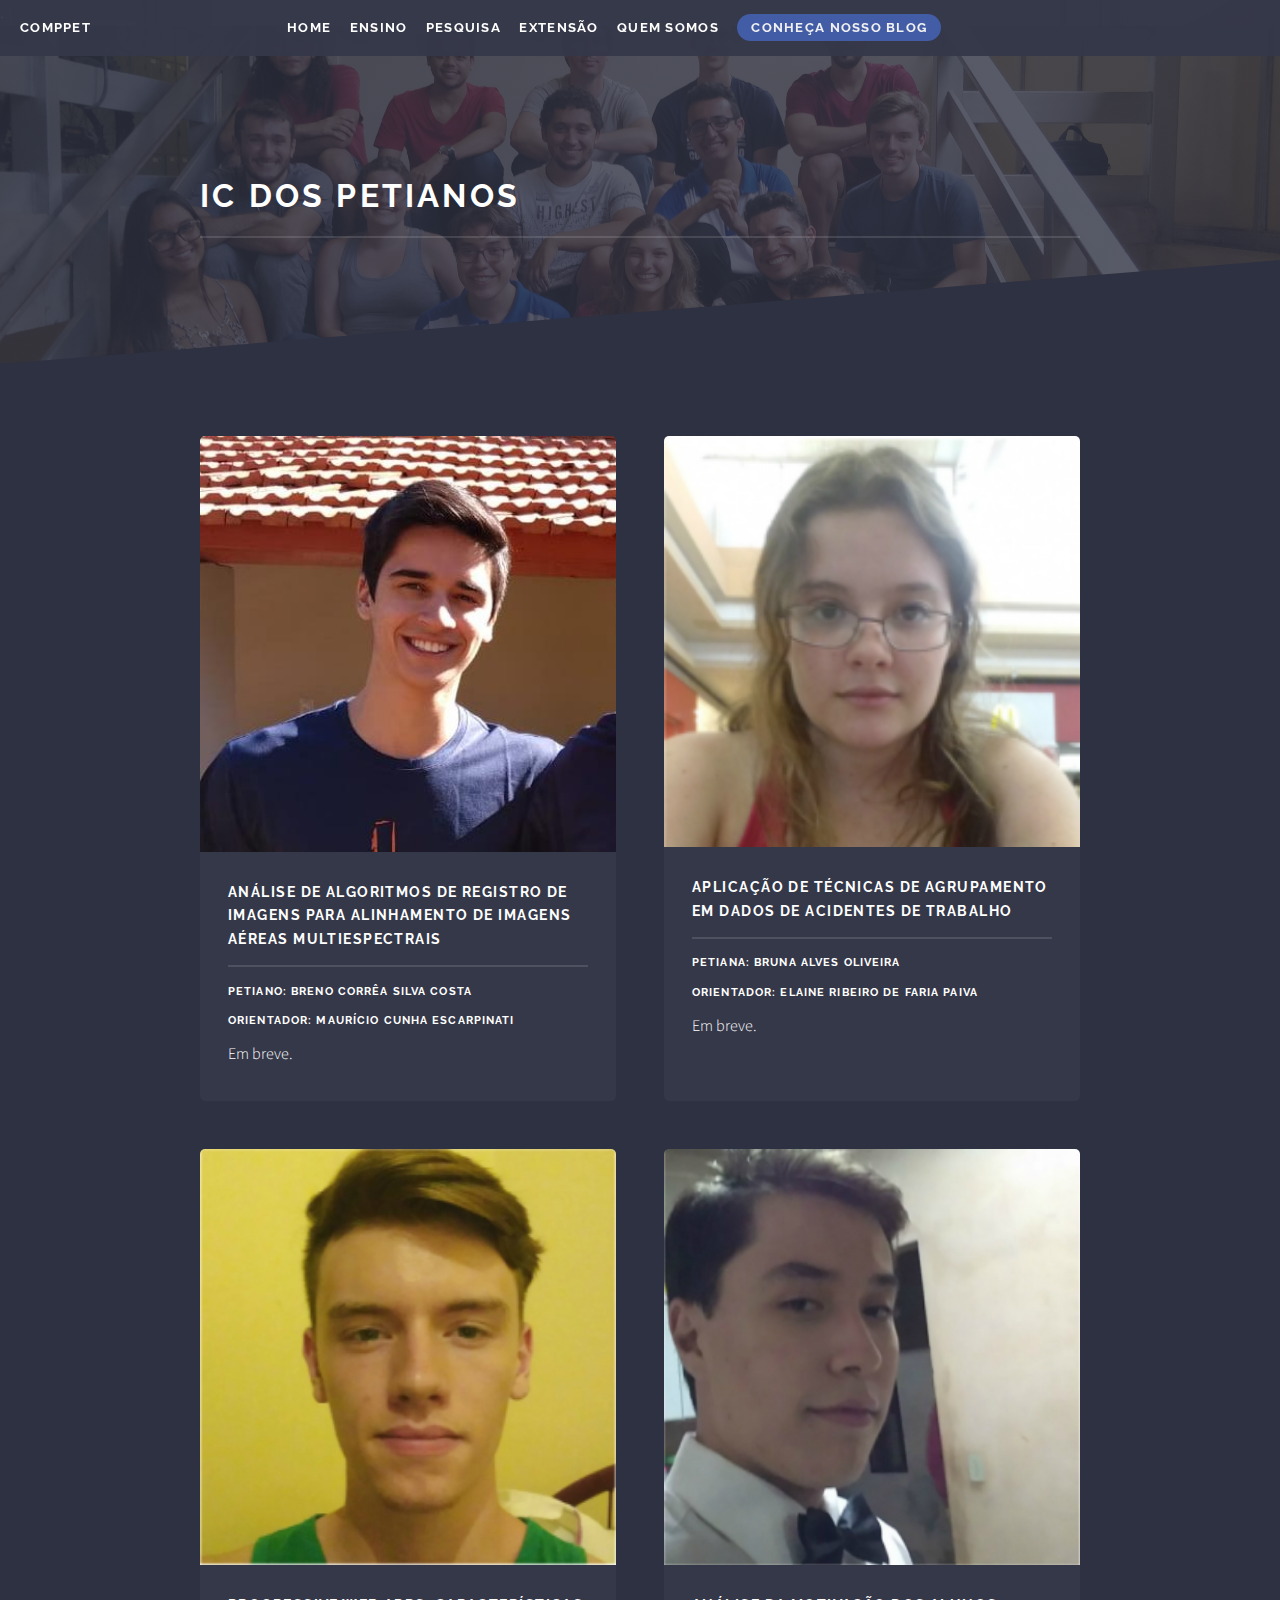
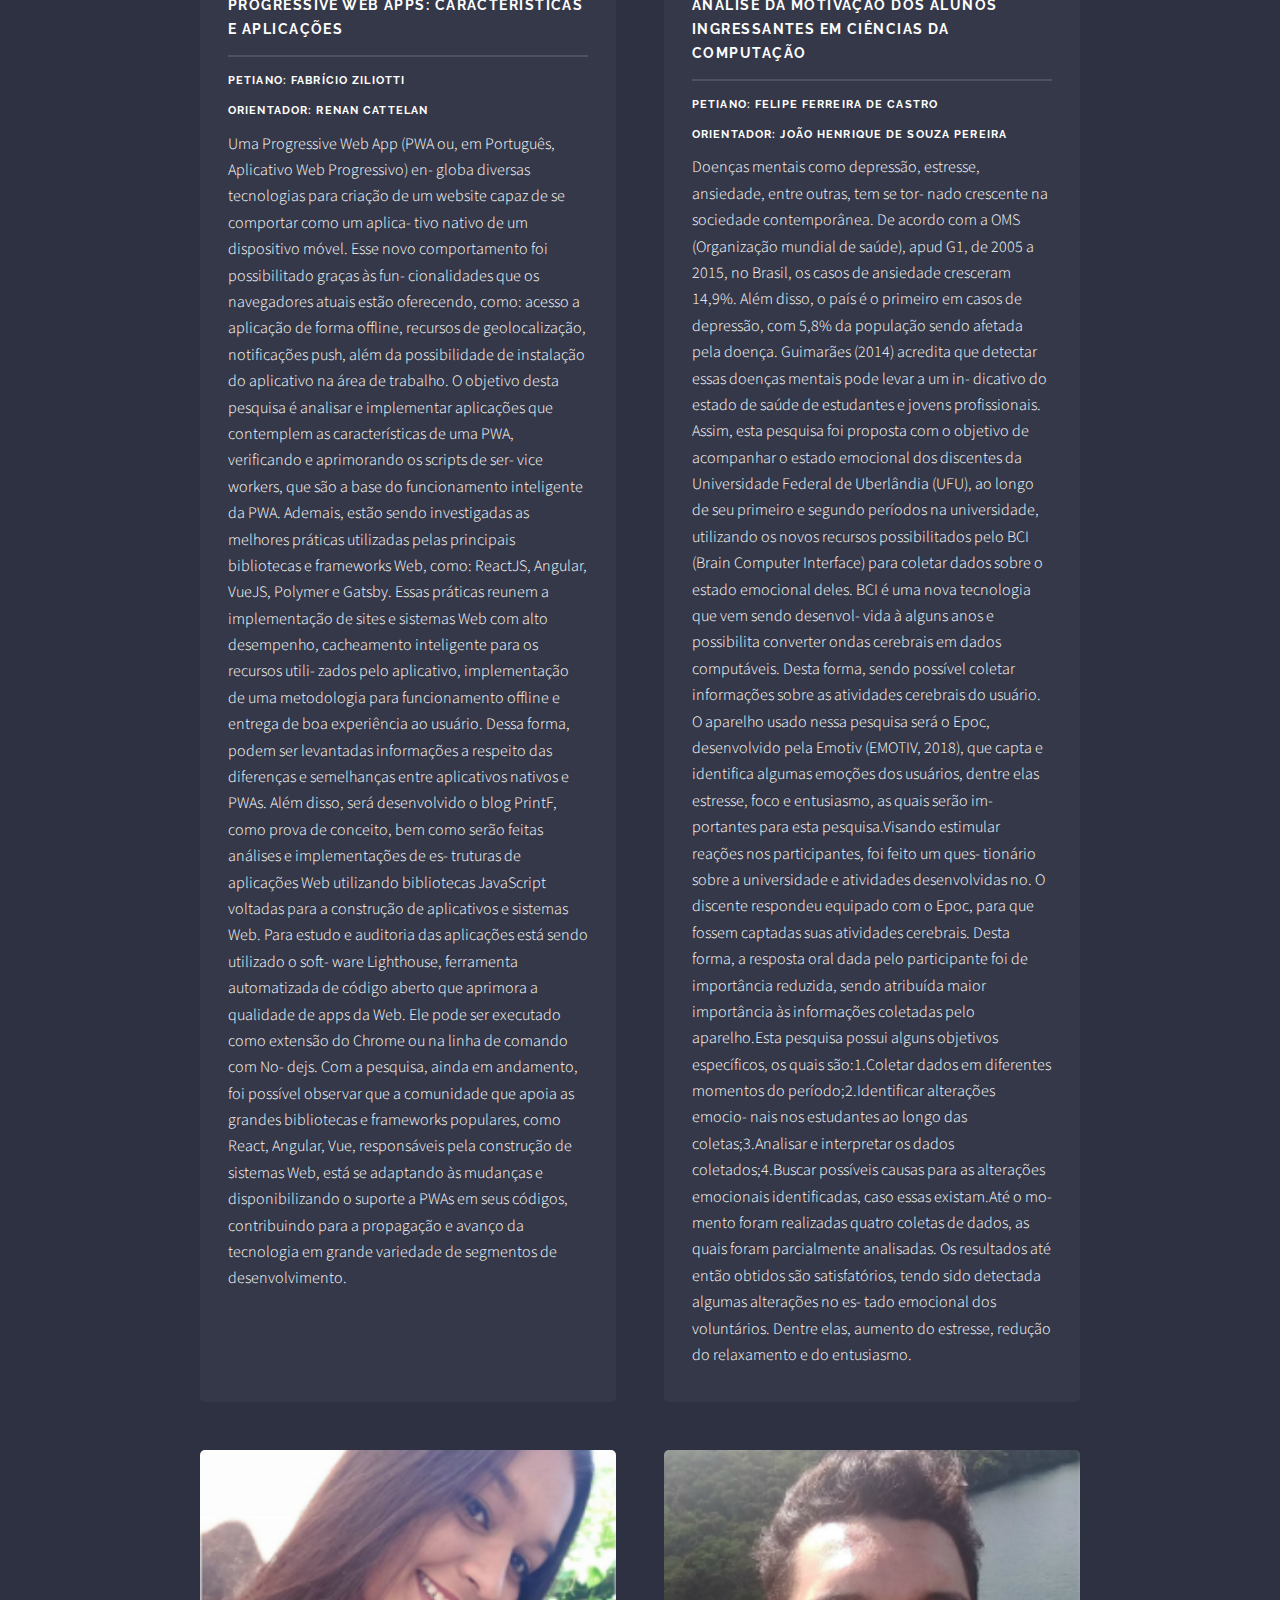
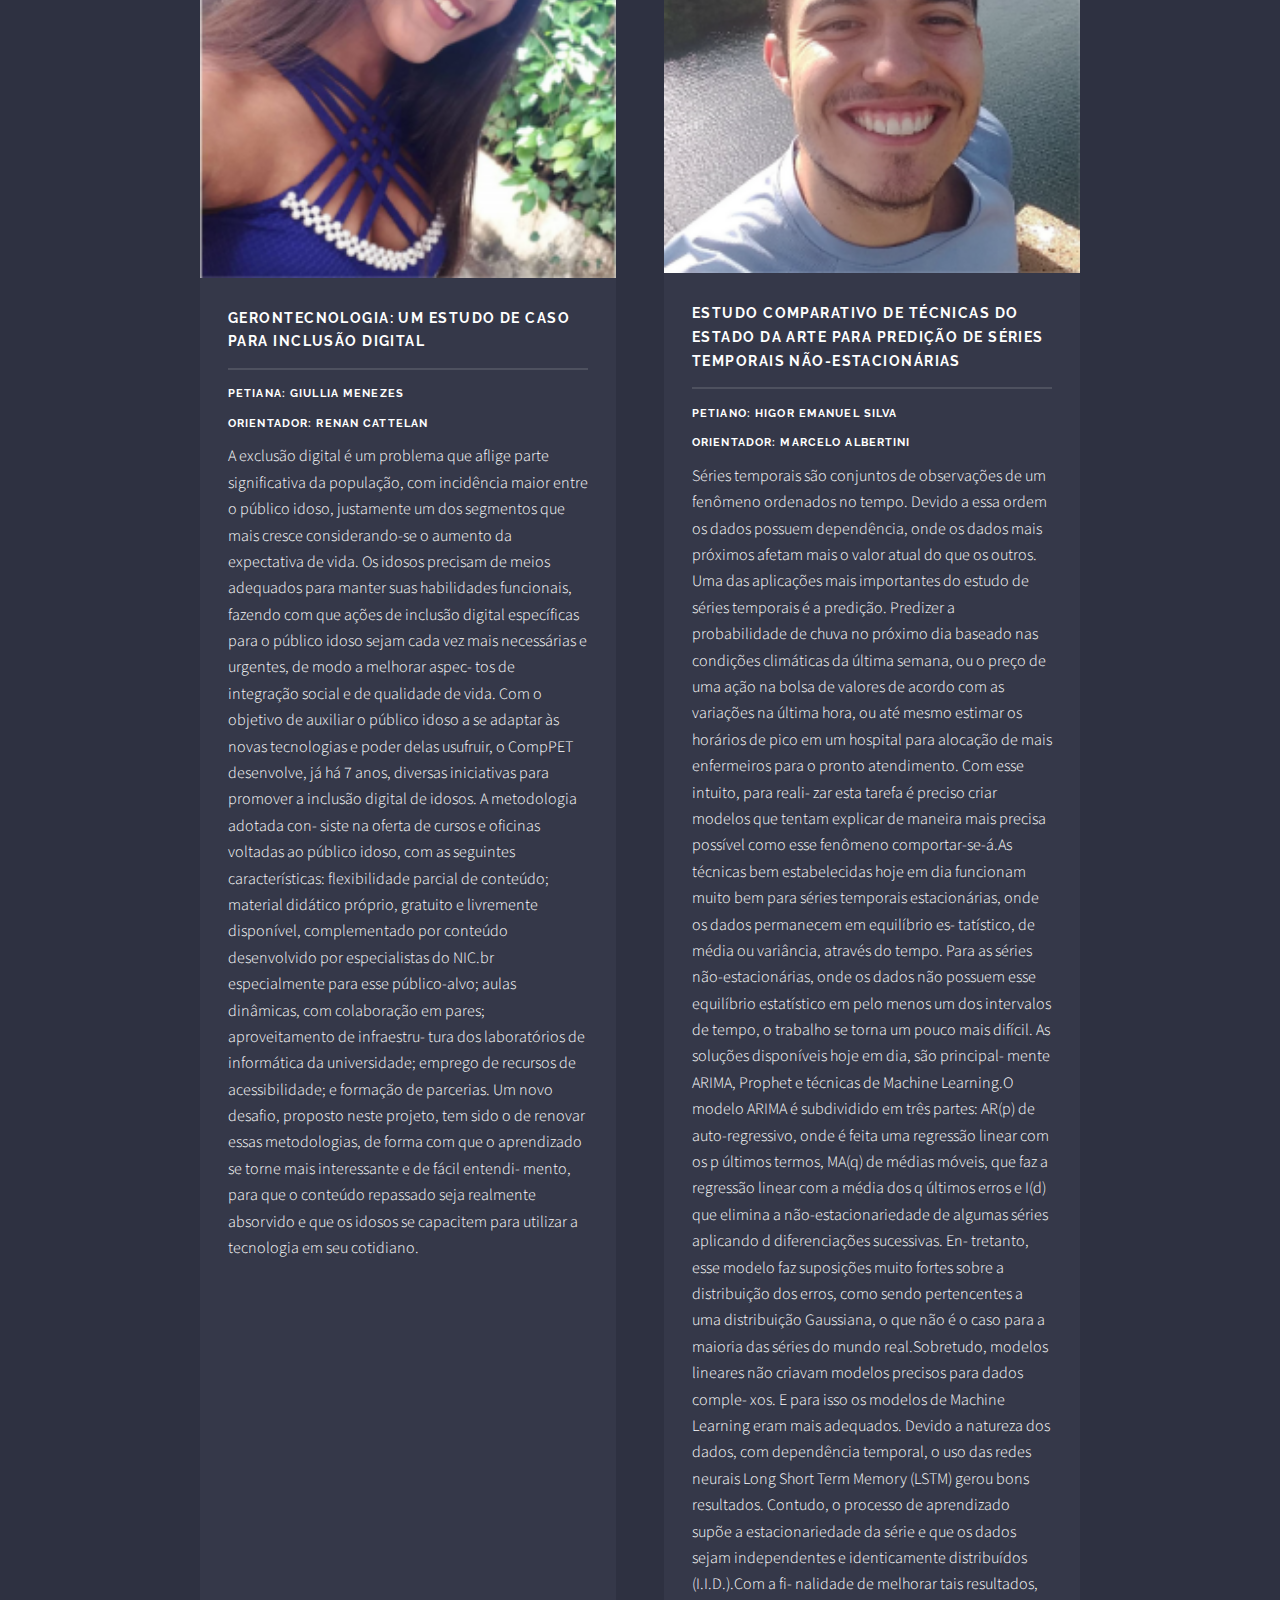
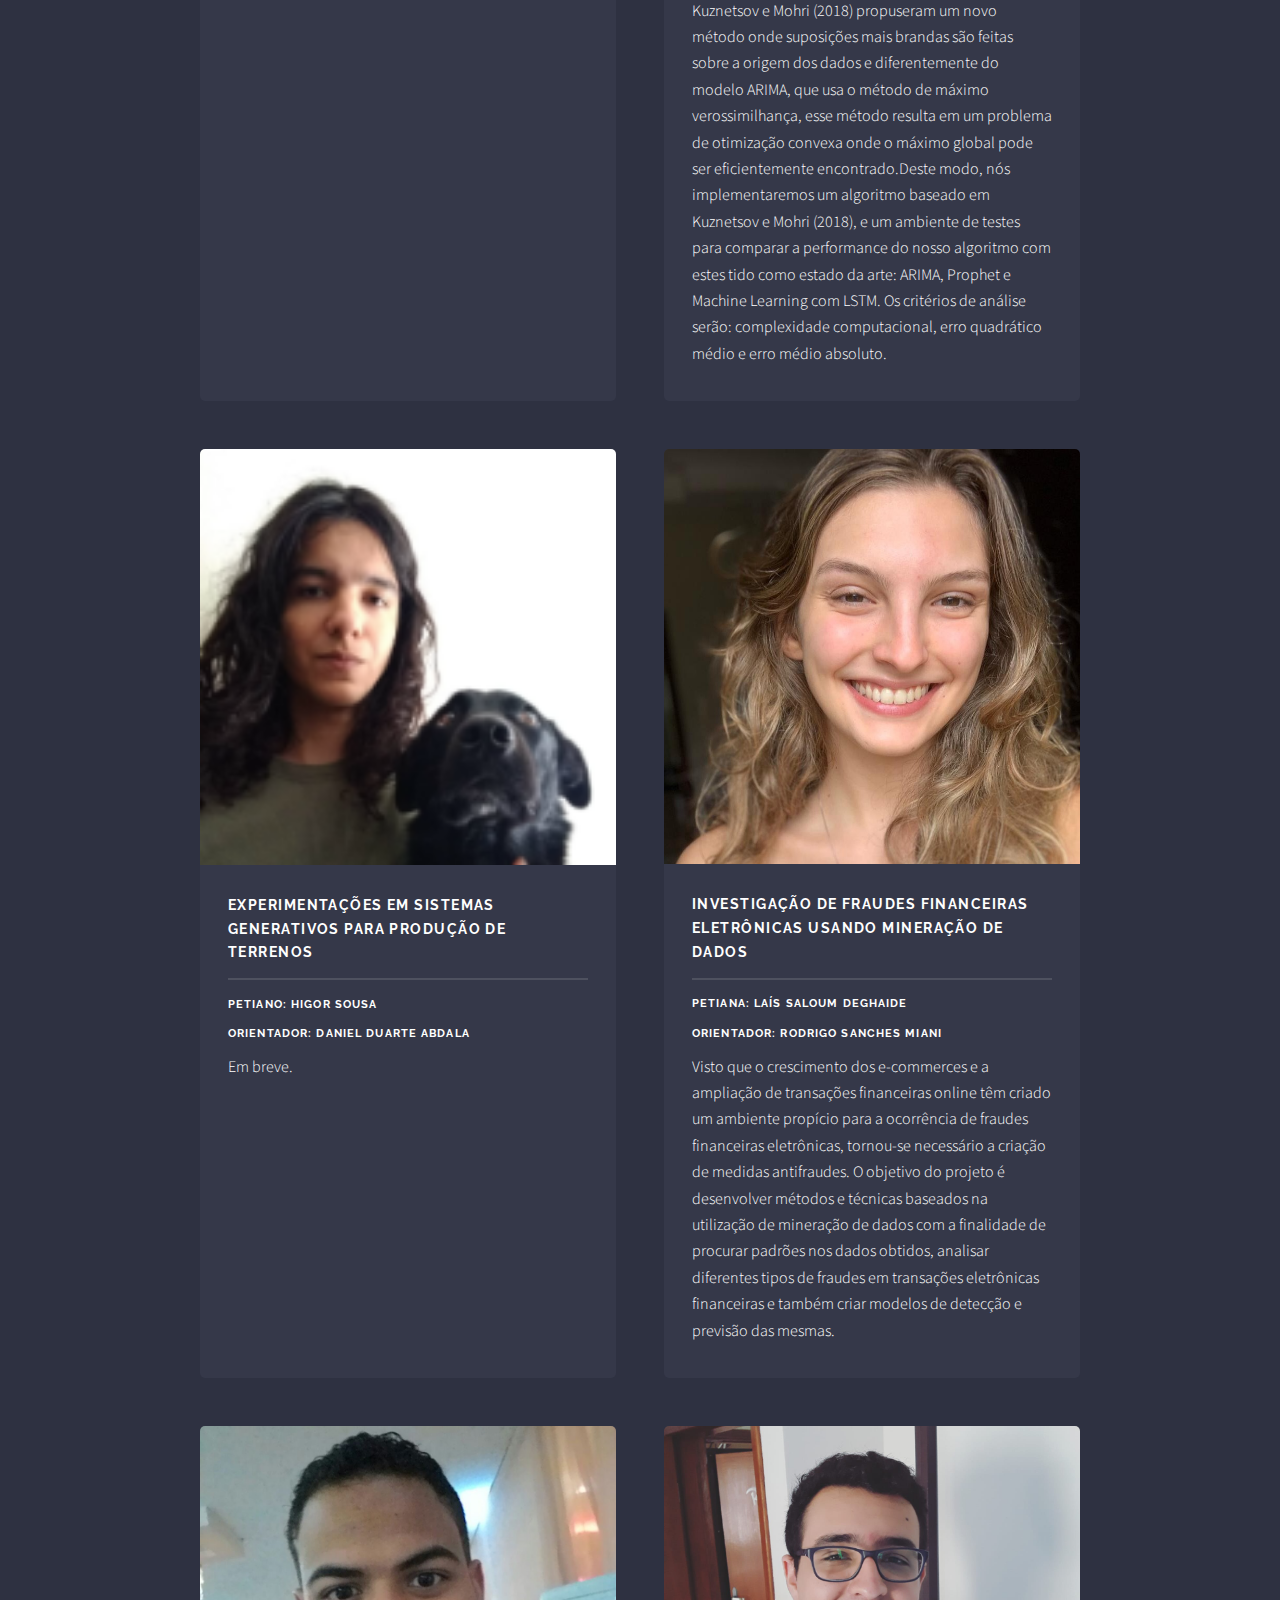
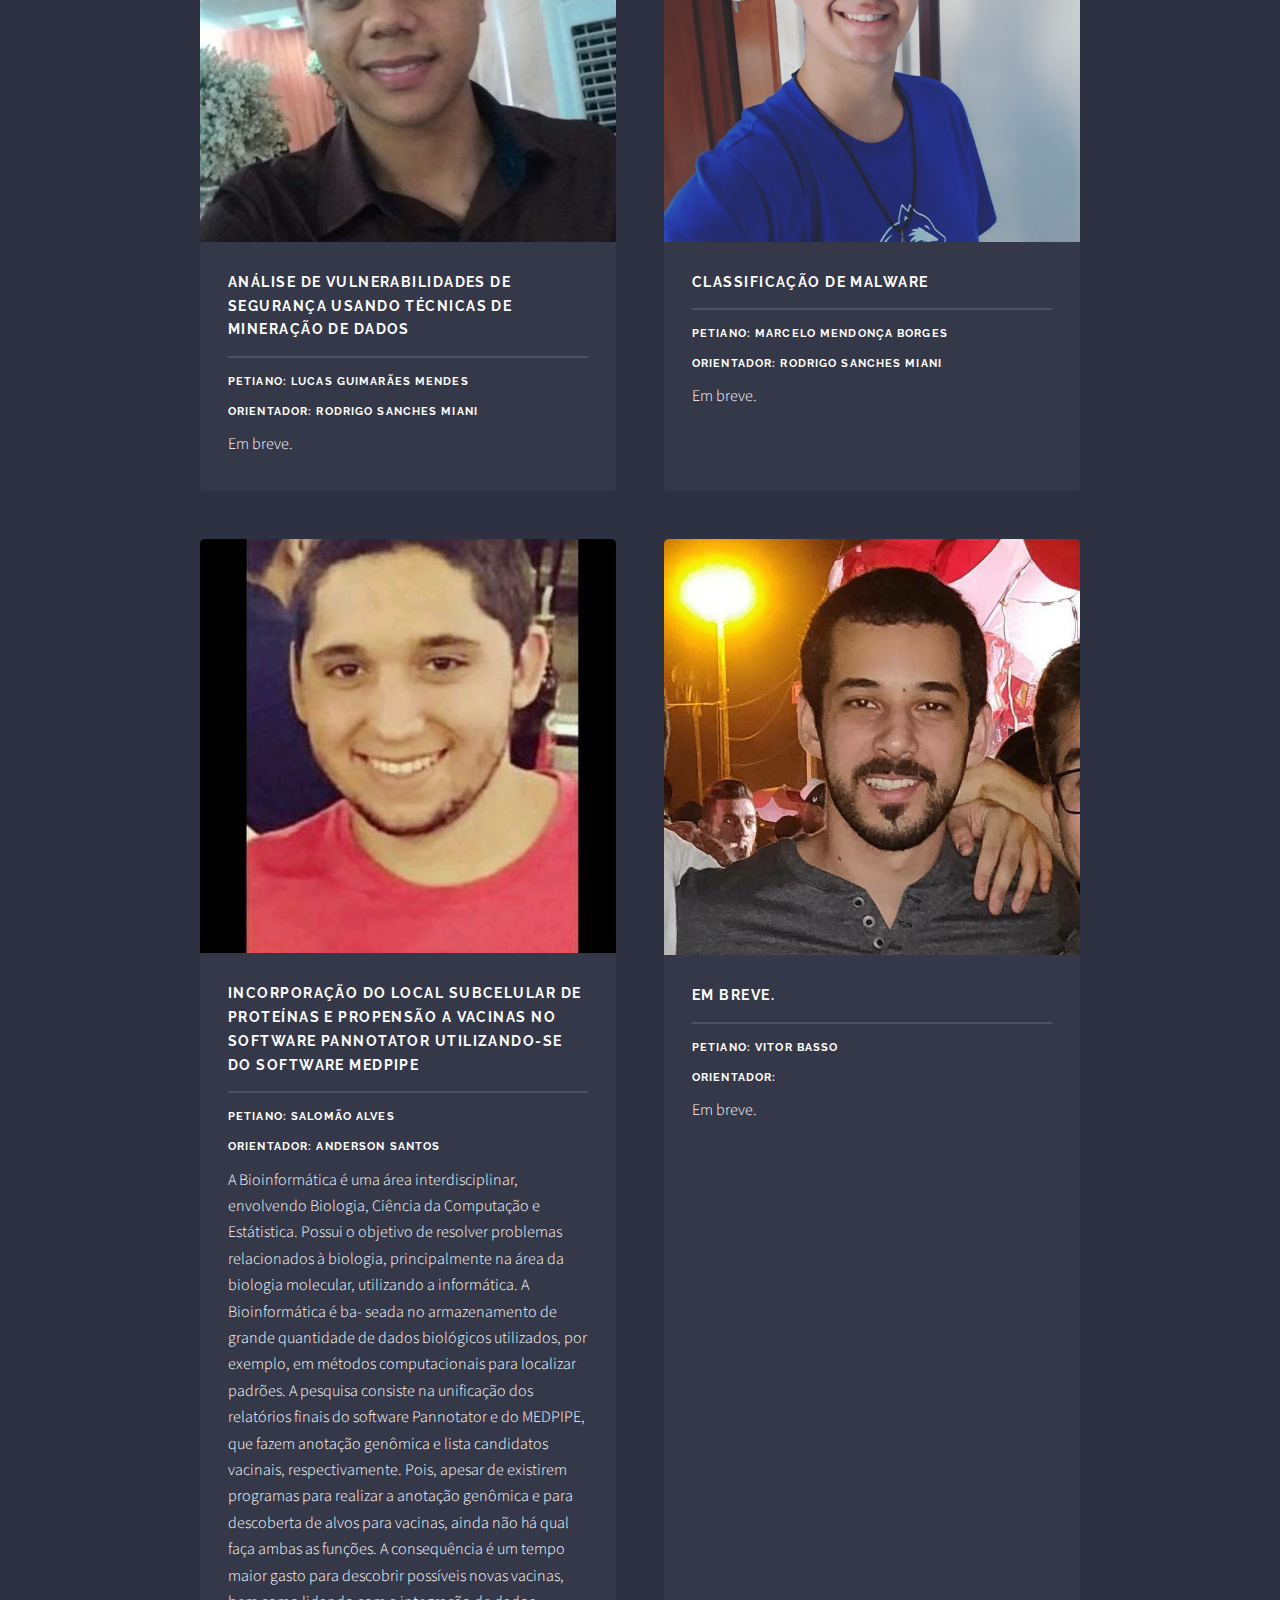
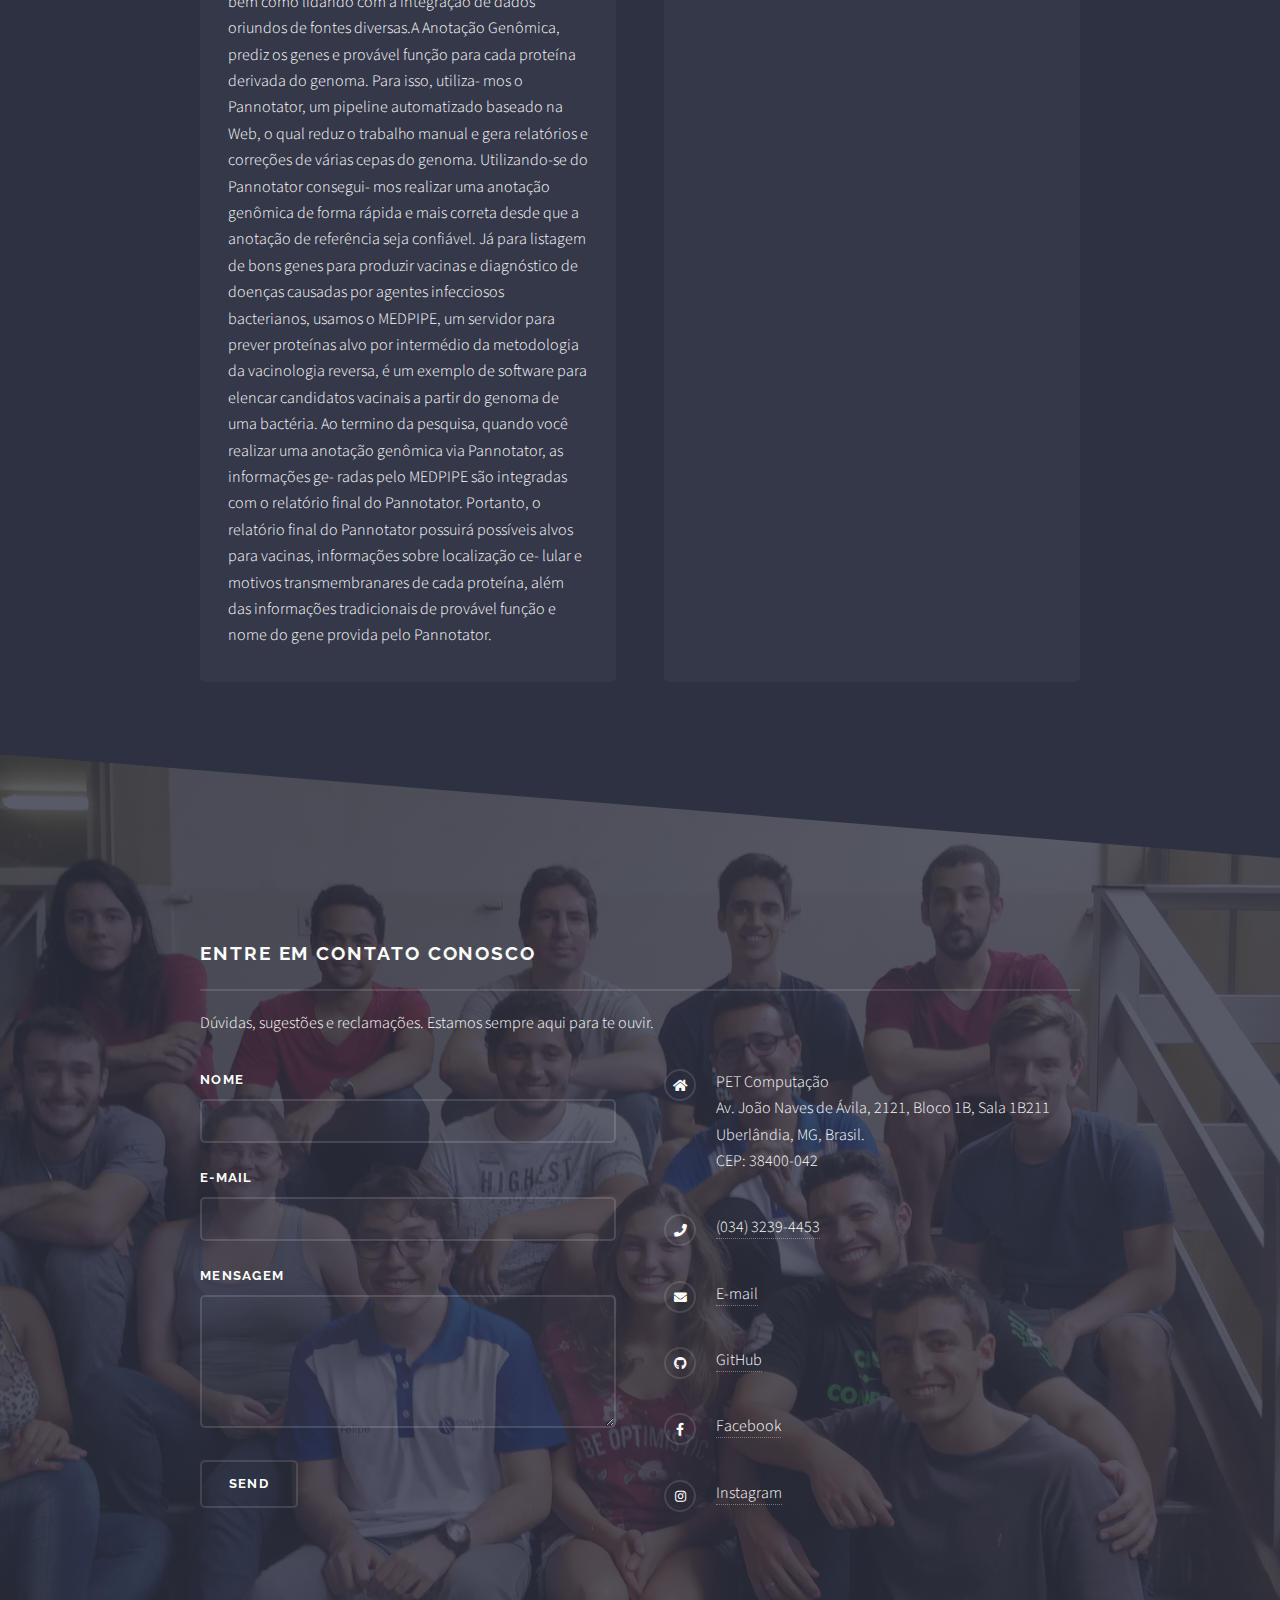
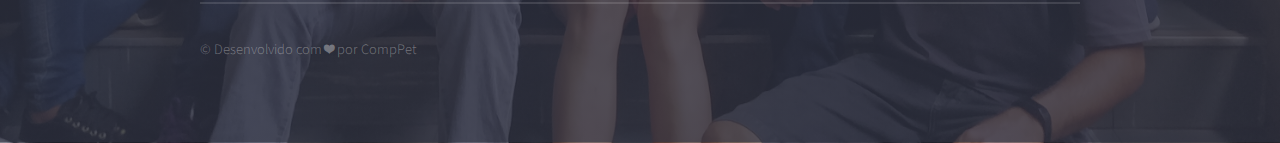
<file: docs/icPetianos.html>
<!DOCTYPE HTML>
<!--
	Solid State by HTML5 UP
	html5up.net | @ajlkn
	Free for personal and commercial use under the CCA 3.0 license (html5up.net/license)
-->
<html>
	<head>
		<title>IC Petianos - CompPET</title>
		<meta charset="utf-8" />
		<meta name="viewport" content="width=device-width, initial-scale=1, user-scalable=no" />
		<link rel="icon" href="./images/favicon.png" />.
		<link rel="stylesheet" href="./assets/css/main.css" />
		<link rel="stylesheet" href="./assets/css/styles.css" />
		<noscript><link rel="stylesheet" href="./assets/css/noscript.css" /></noscript>

		<!-- SEO -> TODA PAGINA PRECISA ALTERAR ESSAS METATAGS ABAIXO -->
		<title>CompPet - Conheça as ICs dos petianos</title>
		<meta
			name="description"
			content="Conheça as Iniciações Ciêntíficas dos petianos"
		/>
	</head>
	<script async src="https://www.googletagmanager.com/gtag/js?id=UA-147208295-1"></script>
	<script>
		window.dataLayer = window.dataLayer || [];
		function gtag(){dataLayer.push(arguments);}
		gtag('js', new Date());

		gtag('config', 'UA-147208295-1');
	</script>
	<body class="is-preload">

		<!-- Page Wrapper -->
			<div id="page-wrapper">

				
				<!-- Header -->
				<header id="header">
						<h1>
							<a href="./index.html">CompPet</a>
							<ul>	
									<li><a href="./index.html">Home</a></li>
									<li><a href="./ensino.html">Ensino</a></li>
									<li><a href="./pesquisa.html">Pesquisa </a></li>
									<li><a href="./extensao.html">Extensão </a></li>
									<li><a href="./quem_somos.html">Quem somos</a></li>
									<li ><a class="link--blog" target="_BLANK" href="https://comppet.github.io/PrintF/">Conheça nosso blog</a></li>
								</ul>
							</h1>
						<nav>
							<a href="#menu">Menu</a>
						</nav>
					</header>

				<!-- Menu -->
					<nav id="menu">
						<div class="inner">
							<h2>Menu</h2>
							<ul class="links">
								<li><a href="./index.html">Home</a></li>
								<li><a href="./ensino.html">Ensino</a></li>
								<li><a href="./pesquisa.html">Pesquisa</a></li>
								<li><a href="./extensao.html">Extensão</a></li>
								<li><a href="./quem_somos.html">Quem Somos</a></li>
							</ul>
							<a href="#" class="close">Close</a>
						</div>
					</nav>
					
				<!-- Wrapper -->
					<section id="wrapper">
						<header>
							<div class="inner">
								<h2>IC dos petianos</h2>
							</div>
						</header>

						<!-- Content -->
							<div class="wrapper">
								<div class="inner">

									<section class="features">
										<article>
											<a href="#" class="image"><img src="images/petianos/Breno.png" alt="" /></a>
											<h3 class="major">Análise de algoritmos de registro de imagens para alinhamento de imagens aéreas multiespectrais</h3>
											<h4>Petiano: Breno Corrêa Silva Costa</h4>
											<h4>Orientador: Maurício Cunha Escarpinati</h4>
											<p>Em breve.</p>
										</article>
										<article>
											<a href="#" class="image"><img src="images/petianos/Bruna.png" alt="" /></a>
											<h3 class="major">Aplicação de técnicas de agrupamento em dados de acidentes de trabalho</h3>
											<h4>Petiana: Bruna Alves Oliveira</h4>
											<h4>Orientador: Elaine Ribeiro de Faria Paiva</h4>
											<p>Em breve.</p>
										</article>
										<article>
											<a href="#" class="image"><img src="images/petianos/Fabricio.png" alt="" /></a>
											<h3 class="major">Progressive web apps: características e aplicações</h3>
											<h4>Petiano: Fabrício Ziliotti</h4>
											<h4>Orientador: Renan Cattelan</h4>
											<p>Uma Progressive Web App (PWA ou, em Português, Aplicativo Web Progressivo) en-
													globa diversas tecnologias para criação de um website capaz de se comportar como um aplica-
													tivo nativo de um dispositivo móvel. Esse novo comportamento foi possibilitado graças às fun-
													cionalidades que os navegadores atuais estão oferecendo, como: acesso a aplicação de forma
													offline, recursos de geolocalização, notificações push, além da possibilidade de instalação do
													aplicativo na área de trabalho. O objetivo desta pesquisa é analisar e implementar aplicações
													que contemplem as caracterı́sticas de uma PWA, verificando e aprimorando os scripts de ser-
													vice workers, que são a base do funcionamento inteligente da PWA. Ademais, estão sendo
													investigadas as melhores práticas utilizadas pelas principais bibliotecas e frameworks Web,
													como: ReactJS, Angular, VueJS, Polymer e Gatsby. Essas práticas reunem a implementação
													de sites e sistemas Web com alto desempenho, cacheamento inteligente para os recursos utili-
													zados pelo aplicativo, implementação de uma metodologia para funcionamento offline e entrega
													de boa experiência ao usuário. Dessa forma, podem ser levantadas informações a respeito das
													diferenças e semelhanças entre aplicativos nativos e PWAs. Além disso, será desenvolvido o
													blog PrintF, como prova de conceito, bem como serão feitas análises e implementações de es-
													truturas de aplicações Web utilizando bibliotecas JavaScript voltadas para a construção de
													aplicativos e sistemas Web. Para estudo e auditoria das aplicações está sendo utilizado o soft-
													ware Lighthouse, ferramenta automatizada de código aberto que aprimora a qualidade de apps
													da Web. Ele pode ser executado como extensão do Chrome ou na linha de comando com No-
													dejs. Com a pesquisa, ainda em andamento, foi possı́vel observar que a comunidade que apoia
													as grandes bibliotecas e frameworks populares, como React, Angular, Vue, responsáveis pela
													construção de sistemas Web, está se adaptando às mudanças e disponibilizando o suporte
													a PWAs em seus códigos, contribuindo para a propagação e avanço da tecnologia em grande
													variedade de segmentos de desenvolvimento.
											</p>
										</article>
										<article>
											<a href="#" class="image"><img src="images/petianos/Felipe.png" alt="" /></a>
											<h3 class="major">Análise da motivação dos alunos ingressantes em ciências da computação</h3>
											<h4>Petiano: Felipe Ferreira de Castro</h4>
											<h4>Orientador: João Henrique de Souza Pereira</h4>
											<p>Doenças mentais como depressão, estresse, ansiedade, entre outras, tem se tor-
													nado crescente na sociedade contemporânea. De acordo com a OMS (Organização mundial de
													saúde), apud G1, de 2005 a 2015, no Brasil, os casos de ansiedade cresceram 14,9%. Além
													disso, o paı́s é o primeiro em casos de depressão, com 5,8% da população sendo afetada pela
													doença. Guimarães (2014) acredita que detectar essas doenças mentais pode levar a um in-
													dicativo do estado de saúde de estudantes e jovens profissionais. Assim, esta pesquisa foi
													proposta com o objetivo de acompanhar o estado emocional dos discentes da Universidade
													Federal de Uberlândia (UFU), ao longo de seu primeiro e segundo perı́odos na universidade,
													utilizando os novos recursos possibilitados pelo BCI (Brain Computer Interface) para coletar
													dados sobre o estado emocional deles. BCI é uma nova tecnologia que vem sendo desenvol-
													vida à alguns anos e possibilita converter ondas cerebrais em dados computáveis. Desta forma,
													sendo possı́vel coletar informações sobre as atividades cerebrais do usuário. O aparelho usado
													nessa pesquisa será o Epoc, desenvolvido pela Emotiv (EMOTIV, 2018), que capta e identifica
													algumas emoções dos usuários, dentre elas estresse, foco e entusiasmo, as quais serão im-
													portantes para esta pesquisa.Visando estimular reações nos participantes, foi feito um ques-
													tionário sobre a universidade e atividades desenvolvidas no. O discente respondeu equipado
													com o Epoc, para que fossem captadas suas atividades cerebrais. Desta forma, a resposta
													oral dada pelo participante foi de importância reduzida, sendo atribuı́da maior importância
													às informações coletadas pelo aparelho.Esta pesquisa possui alguns objetivos especı́ficos, os
													quais são:1.Coletar dados em diferentes momentos do perı́odo;2.Identificar alterações emocio-
													nais nos estudantes ao longo das coletas;3.Analisar e interpretar os dados coletados;4.Buscar
													possı́veis causas para as alterações emocionais identificadas, caso essas existam.Até o mo-
													mento foram realizadas quatro coletas de dados, as quais foram parcialmente analisadas. Os
													resultados até então obtidos são satisfatórios, tendo sido detectada algumas alterações no es-
													tado emocional dos voluntários. Dentre elas, aumento do estresse, redução do relaxamento e
													do entusiasmo.
												</p>
										</article>
										<article>
											<a href="#" class="image"><img src="images/petianos/Giullia.png" alt="" /></a>
											<h3 class="major">Gerontecnologia: um estudo de caso para inclusão digital</h3>
											<h4>Petiana: Giullia Menezes</h4>
											<h4>Orientador: Renan Cattelan</h4>
											<p>A exclusão digital é um problema que aflige parte significativa da população,
													com incidência maior entre o público idoso, justamente um dos segmentos que mais cresce
													considerando-se o aumento da expectativa de vida. Os idosos precisam de meios adequados
													para manter suas habilidades funcionais, fazendo com que ações de inclusão digital especı́ficas
													para o público idoso sejam cada vez mais necessárias e urgentes, de modo a melhorar aspec-
													tos de integração social e de qualidade de vida. Com o objetivo de auxiliar o público idoso a
													se adaptar às novas tecnologias e poder delas usufruir, o CompPET desenvolve, já há 7 anos,
													diversas iniciativas para promover a inclusão digital de idosos. A metodologia adotada con-
													siste na oferta de cursos e oficinas voltadas ao público idoso, com as seguintes caracterı́sticas:
													flexibilidade parcial de conteúdo; material didático próprio, gratuito e livremente disponı́vel,
													complementado por conteúdo desenvolvido por especialistas do NIC.br especialmente para
													esse público-alvo; aulas dinâmicas, com colaboração em pares; aproveitamento de infraestru-
													tura dos laboratórios de informática da universidade; emprego de recursos de acessibilidade;
													e formação de parcerias. Um novo desafio, proposto neste projeto, tem sido o de renovar essas
													metodologias, de forma com que o aprendizado se torne mais interessante e de fácil entendi-
													mento, para que o conteúdo repassado seja realmente absorvido e que os idosos se capacitem
													para utilizar a tecnologia em seu cotidiano.
											</p>
										</article>
										<article>
											<a href="#" class="image"><img src="images/petianos/Higor Emanuel.png" alt="" /></a>
											<h3 class="major">Estudo comparativo de técnicas do estado da arte para predição de séries temporais não-estacionárias</h3>
											<h4>Petiano: Higor Emanuel Silva</h4>
											<h4>Orientador: Marcelo Albertini</h4>
											<p>Séries temporais são conjuntos de observações de um fenômeno ordenados no
													tempo. Devido a essa ordem os dados possuem dependência, onde os dados mais próximos
													afetam mais o valor atual do que os outros. Uma das aplicações mais importantes do estudo de
													séries temporais é a predição. Predizer a probabilidade de chuva no próximo dia baseado nas
													condições climáticas da última semana, ou o preço de uma ação na bolsa de valores de acordo
													com as variações na última hora, ou até mesmo estimar os horários de pico em um hospital
													para alocação de mais enfermeiros para o pronto atendimento. Com esse intuito, para reali-
													zar esta tarefa é preciso criar modelos que tentam explicar de maneira mais precisa possı́vel
													como esse fenômeno comportar-se-á.As técnicas bem estabelecidas hoje em dia funcionam
													muito bem para séries temporais estacionárias, onde os dados permanecem em equilı́brio es-
													tatı́stico, de média ou variância, através do tempo. Para as séries não-estacionárias, onde os
													dados não possuem esse equilı́brio estatı́stico em pelo menos um dos intervalos de tempo, o
													trabalho se torna um pouco mais difı́cil. As soluções disponı́veis hoje em dia, são principal-
													mente ARIMA, Prophet e técnicas de Machine Learning.O modelo ARIMA é subdividido em três
													partes: AR(p) de auto-regressivo, onde é feita uma regressão linear com os p últimos termos,
													MA(q) de médias móveis, que faz a regressão linear com a média dos q últimos erros e I(d) que
													elimina a não-estacionariedade de algumas séries aplicando d diferenciações sucessivas. En-
													tretanto, esse modelo faz suposições muito fortes sobre a distribuição dos erros, como sendo
													pertencentes a uma distribuição Gaussiana, o que não é o caso para a maioria das séries do
													mundo real.Sobretudo, modelos lineares não criavam modelos precisos para dados comple-
													xos. E para isso os modelos de Machine Learning eram mais adequados. Devido a natureza
													dos dados, com dependência temporal, o uso das redes neurais Long Short Term Memory
													(LSTM) gerou bons resultados. Contudo, o processo de aprendizado supõe a estacionariedade
													da série e que os dados sejam independentes e identicamente distribuı́dos (I.I.D.).Com a fi-
													nalidade de melhorar tais resultados, Kuznetsov e Mohri (2018) propuseram um novo método
													onde suposições mais brandas são feitas sobre a origem dos dados e diferentemente do modelo
													ARIMA, que usa o método de máximo verossimilhança, esse método resulta em um problema
													de otimização convexa onde o máximo global pode ser eficientemente encontrado.Deste modo,
													nós implementaremos um algoritmo baseado em Kuznetsov e Mohri (2018), e um ambiente de
													testes para comparar a performance do nosso algoritmo com estes tido como estado da arte:
													ARIMA, Prophet e Machine Learning com LSTM. Os critérios de análise serão: complexidade
													computacional, erro quadrático médio e erro médio absoluto.
											</p>
										</article>
										<article>
											<a href="#" class="image"><img src="images/petianos/Higor Sousa.png" alt="" /></a>
											<h3 class="major">Experimentações em Sistemas Generativos para Produção de Terrenos</h3>
											<h4>Petiano: Higor Sousa</h4>
											<h4>Orientador: Daniel Duarte Abdala</h4>
											<p> Em breve.
											</p>
										</article>
										<article>
											<a href="#" class="image"><img src="images/petianos/Lais.jpeg" alt="" /></a>
											<h3 class="major">Investigação de fraudes financeiras eletrônicas usando mineração de dados</h3>
											<h4>Petiana: Laís Saloum Deghaide</h4>
											<h4>Orientador: Rodrigo Sanches Miani</h4>
											<p>Visto que o crescimento dos e-commerces e a ampliação de transações financeiras online têm criado 
												um ambiente propício para a ocorrência de fraudes financeiras eletrônicas, tornou-se necessário a 
												criação de medidas antifraudes. O objetivo do projeto é desenvolver métodos e técnicas baseados na 
												utilização de mineração de dados com a finalidade de procurar padrões nos dados obtidos, analisar 
												diferentes tipos de fraudes em transações eletrônicas financeiras e também criar modelos de detecção 
												e previsão das mesmas.
											</p>
										</article>
										<article>
											<a href="#" class="image"><img src="images/petianos/Lucas.jpeg" alt="" /></a>
											<h3 class="major">Análise de vulnerabilidades de segurança usando técnicas de mineração de dados</h3>
											<h4>Petiano: Lucas Guimarães Mendes</h4>
											<h4>Orientador: Rodrigo Sanches Miani</h4>
											<p>Em breve.
											</p>
										</article>
										<article>
											<a href="#" class="image"><img src="images/petianos/Marcelo.png" alt="" /></a>
											<h3 class="major">Classificação de Malware</h3>
											<h4>Petiano: Marcelo Mendonça Borges</h4>
											<h4>Orientador: Rodrigo Sanches Miani</h4>
											<p>Em breve.
											</p>
										</article>
										<article>
											<a href="#" class="image"><img src="images/petianos/Salomao.jpeg" alt="" /></a>
											<h3 class="major">Incorporação do local subcelular de proteı́nas e propensão
													a vacinas no software Pannotator utilizando-se do software
													medpipe</h3>
											<h4>Petiano: Salomão Alves</h4>
											<h4>Orientador: Anderson Santos</h4>
											<p>A Bioinformática é uma área interdisciplinar, envolvendo Biologia, Ciência da
													Computação e Estátistica. Possui o objetivo de resolver problemas relacionados à biologia,
													principalmente na área da biologia molecular, utilizando a informática. A Bioinformática é ba-
													seada no armazenamento de grande quantidade de dados biológicos utilizados, por exemplo,
													em métodos computacionais para localizar padrões. A pesquisa consiste na unificação dos
													relatórios finais do software Pannotator e do MEDPIPE, que fazem anotação genômica e lista
													candidatos vacinais, respectivamente. Pois, apesar de existirem programas para realizar a
													anotação genômica e para descoberta de alvos para vacinas, ainda não há qual faça ambas as
													funções. A consequência é um tempo maior gasto para descobrir possı́veis novas vacinas, bem
													como lidando com a integração de dados oriundos de fontes diversas.A Anotação Genômica,
													prediz os genes e provável função para cada proteı́na derivada do genoma. Para isso, utiliza-
													mos o Pannotator, um pipeline automatizado baseado na Web, o qual reduz o trabalho manual
													e gera relatórios e correções de várias cepas do genoma. Utilizando-se do Pannotator consegui-
													mos realizar uma anotação genômica de forma rápida e mais correta desde que a anotação de
													referência seja confiável. Já para listagem de bons genes para produzir vacinas e diagnóstico
													de doenças causadas por agentes infecciosos bacterianos, usamos o MEDPIPE, um servidor
													para prever proteı́nas alvo por intermédio da metodologia da vacinologia reversa, é um exemplo
													de software para elencar candidatos vacinais a partir do genoma de uma bactéria. Ao termino
													da pesquisa, quando você realizar uma anotação genômica via Pannotator, as informações ge-
													radas pelo MEDPIPE são integradas com o relatório final do Pannotator. Portanto, o relatório
													final do Pannotator possuirá possı́veis alvos para vacinas, informações sobre localização ce-
													lular e motivos transmembranares de cada proteı́na, além das informações tradicionais de
													provável função e nome do gene provida pelo Pannotator.
											</p>
										</article>
										<article>
											<a href="#" class="image"><img src="images/petianos/Vitor.png" alt="" /></a>
											<h3 class="major">Em breve.</h3>
											<h4>Petiano: Vitor Basso</h4>
											<h4>Orientador: </h4>
											<p>Em breve.
											</p>
										</article>
									</section>

								</div>
							</div>

					</section>

				<!-- Footer -->
				<section id="footer">
						<div class="inner">
							<h2 class="major" id="contato">Entre em contato conosco</h2>
							<p>Dúvidas, sugestões e reclamações. Estamos sempre aqui para te ouvir.</p>
							<form action="https://formspree.io/comppet.ufu@gmail.com" method="POST">
								<div class="fields">
									<div class="field">
										<label for="name">Nome</label>
										<input type="text" name="name" id="name" />
									</div>
									<div class="field">
										<label for="email">E-mail</label>
										<input type="email" name="email" id="email" />
									</div>
									<div class="field">
										<label for="message">Mensagem</label>
										<textarea name="message" id="message" rows="4"></textarea>
									</div>
								</div>
								<ul class="actions">
									<li><input type="submit" value="Send" value="Enviar Mensagem"/></li>
								</ul>
							</form>
							<ul class="contact">
								<li class="icon solid fa-home">
									PET Computação<br />
									Av. João Naves de Ávila, 2121, Bloco 1B, Sala 1B211<br />
									Uberlândia, MG, Brasil. <br/>
									CEP: 38400-042
								</li>
								<li class="icon solid fa-phone"> <a href="tel:+5503432394453">(034) 3239-4453</a></li>
								<li class="icon solid fa-envelope"><a href="mailto:comppet.ufu@gmail.com" target="_BLANK">E-mail</a></li>
								<li class="icon brands fa-github"><a href="https://www.github.com/comppet" target="_BLANK">GitHub</a></li>
								<li class="icon brands fa-facebook-f"><a href="https://www.facebook.com/CompPET.UFU" target="_BLANK">Facebook</a></li>
								<li class="icon brands fa-instagram"><a href="https://www.instagram.com/comppet.ufu/" target="_BLANK">Instagram</a></li>
								
								
							</ul>
							<ul class="copyright">
								<li>&copy; Desenvolvido com ❤ por CompPet</li>
							</ul>
						</div>
					</section>
			</div>

		<!-- Scripts -->
			<script src="assets/js/jquery.min.js"></script>
			<script src="assets/js/jquery.scrollex.min.js"></script>
			<script src="assets/js/browser.min.js"></script>
			<script src="assets/js/breakpoints.min.js"></script>
			<script src="assets/js/util.js"></script>
			<script src="assets/js/main.js"></script>

	</body>
</html>
</file>
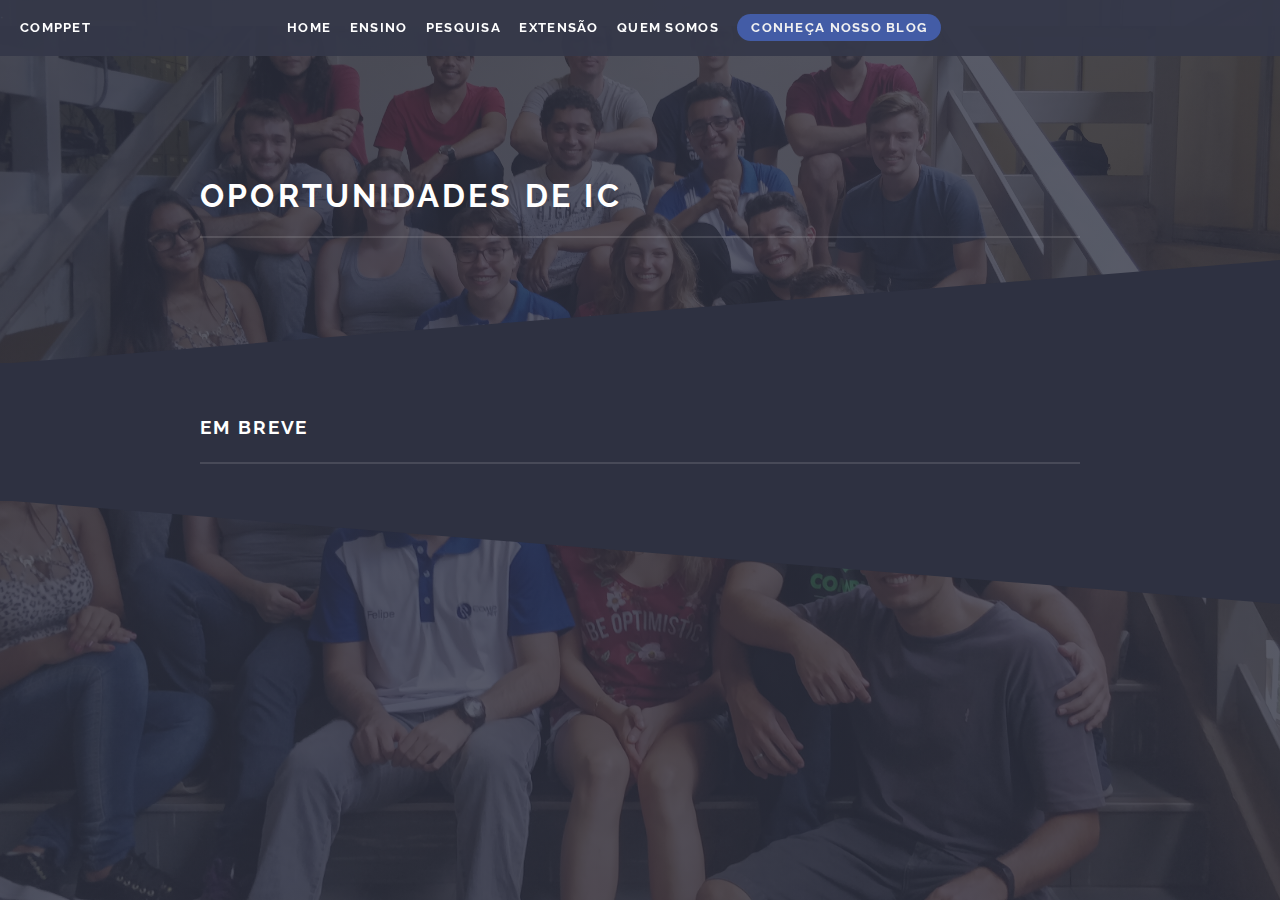
<file: docs/oportunidade-ic.html>
<!DOCTYPE HTML>
<!--
	Solid State by HTML5 UP
	html5up.net | @ajlkn
	Free for personal and commercial use under the CCA 3.0 license (html5up.net/license)
-->
<html>
	<head>
		<meta charset="utf-8" />
		<meta name="viewport" content="width=device-width, initial-scale=1, user-scalable=no" />
		<link rel="icon" href="./images/favicon.png" />.
		<link rel="stylesheet" href="./assets/css/main.css" />
		<link rel="stylesheet" href="./assets/css/styles.css" />
		<noscript><link rel="stylesheet" href="./assets/css/noscript.css" /></noscript>

		<!-- SEO -> TODA PAGINA PRECISA ALTERAR ESSAS METATAGS ABAIXO -->
		<title>CompPet - Oportunidades IC</title>
		<meta
			name="description"
			content="Oportunidades de iniciação ciêntífica"
		/>
	</head>
	
	<script async src="https://www.googletagmanager.com/gtag/js?id=UA-147208295-1"></script>
	<script>
		window.dataLayer = window.dataLayer || [];
		function gtag(){dataLayer.push(arguments);}
		gtag('js', new Date());

		gtag('config', 'UA-147208295-1');
	</script>

	<body class="is-preload">

		<!-- Page Wrapper -->
			<div id="page-wrapper">

				<!-- Header -->
				<header id="header">
						<h1>
							<a href="./index.html">CompPet</a>
							<ul>	
									<li><a href="./index.html">Home</a></li>
									<li><a href="./ensino.html">Ensino</a></li>
									<li><a href="./pesquisa.html">Pesquisa </a></li>
									<li><a href="./extensao.html">Extensão </a></li>
									<li><a href="./quem_somos.html">Quem somos</a></li>
									<li ><a class="link--blog" target="_BLANK" href="https://comppet.github.io/PrintF/">Conheça nosso blog</a></li>
								</ul>
							</h1>
						<nav>
							<a href="#menu">Menu</a>
						</nav>
					</header>

				<!-- Menu -->
					<nav id="menu">
						<div class="inner">
							<h2>Menu</h2>
							<ul class="links">
								<li><a href="./index.html">Home</a></li>
								<li><a href="./ensino.html">Ensino</a></li>
								<li><a href="./pesquisa.html">Pesquisa</a></li>
								<li><a href="./extensao.html">Extensão</a></li>
								<li><a href="./quem_somos.html">Quem Somos</a></li>
							</ul>
							<a href="#" class="close">Close</a>
						</div>
					</nav>

				<!-- Wrapper -->
					<section id="wrapper">
						<header>
							<div class="inner">
								<h2>Oportunidades de IC</h2>
							</div>
						</header>

						<!-- Content -->
							<div class="wrapper">
								<div class="inner">

									<h2 class="major">EM BREVE</h2>

								</div>
							</div>

					</section>
			</div>

		<!-- Scripts -->
			<script src="assets/js/jquery.min.js"></script>
			<script src="assets/js/jquery.scrollex.min.js"></script>
			<script src="assets/js/browser.min.js"></script>
			<script src="assets/js/breakpoints.min.js"></script>
			<script src="assets/js/util.js"></script>
			<script src="assets/js/main.js"></script>

	</body>
</html>
</file>
<file: docs/assets/css/noscript.css>
/*
	Solid State by HTML5 UP
	html5up.net | @ajlkn
	Free for personal and commercial use under the CCA 3.0 license (html5up.net/license)
*/

/* Banner */

	body.is-preload #banner .logo {
		-moz-transform: none;
		-webkit-transform: none;
		-ms-transform: none;
		transform: none;
		opacity: 1;
	}

	body.is-preload #banner h2 {
		opacity: 1;
		-moz-transform: none;
		-webkit-transform: none;
		-ms-transform: none;
		transform: none;
		-moz-filter: none;
		-webkit-filter: none;
		-ms-filter: none;
		filter: none;
	}

	body.is-preload #banner p {
		opacity: 01;
		-moz-transform: none;
		-webkit-transform: none;
		-ms-transform: none;
		transform: none;
		-moz-filter: none;
		-webkit-filter: none;
		-ms-filter: none;
		filter: none;
	}
</file>
<file: docs/assets/css/styles.css>
::-webkit-scrollbar {
  width: 8px;
}
::-webkit-scrollbar-thumb {
  border-radius: 4px;
  background-color: #f4f4f4;
}
::-webkit-scrollbar-track {
  background: #545454;
}

/* HOME */
.features article {
  transition: .3s all linear;
}

.features article:hover {
  transform: translateY(-10px)
}


#header ul {
  width: 100%;
  margin-left:236px;
  list-style: none;
  display: flex;
  position: absolute;
  display: none;
}

#header ul li{
  margin-left: 12px;
}

#header h1{
  display: flex;
  width: 100%;
}

#header ul li a{
  transition: all linear .3s;
}

#header ul li a:hover{
  opacity: .8;
  border-bottom: 1px solid #fff;
}



@media only screen and (min-width: 1200px) {
  #header nav {display:none;}
  #header ul {display: flex;}
}



#button {
  display: inline-block;
  background-color: #435ca6;
  width: 50px;
  height: 50px;
  text-align: center;
  border-radius: 4px;
  position: fixed;
  bottom: 30px;
  right: 30px;
  transition: background-color .3s, 
    opacity .5s, visibility .5s;
  opacity: 0;
  visibility: hidden;
  z-index: 1000;
}
#button::after {
  content: "\f077";
  font-family: FontAwesome;
  font-weight: normal;
  font-style: normal;
  font-size: 1.8em;
  line-height: 50px;
  color: #fff;
}
#button:hover {
  cursor: pointer;
  background-color: #333;
}
#button:active {
  background-color: #3F4E85;
}
#button.show {
  opacity: 1;
  visibility: visible;
}

.link--blog{
  align-self: flex-end !important;
  background: #435ca6;
  border-radius: 20px;
  padding:6px 14px;
  color: #f1f1f1;
  /* margin-left:280px !important; */
}
.link--blog:hover{
  border:none !important;;
  /* color:#323232 !important; */
}


.link--active{
  opacity: .8  !important;
  border-bottom: 1px solid #fff !important;
}
</file>
<file: docs/assets/css/main.css>
@import url(fontawesome-all.min.css);
@import url("https://fonts.googleapis.com/css?family=Raleway:200,700|Source+Sans+Pro:300,600,300italic,600italic");

/*
	Solid State by HTML5 UP
	html5up.net | @ajlkn
	Free for personal and commercial use under the CCA 3.0 license (html5up.net/license)
*/

html, body, div, span, applet, object,
iframe, h1, h2, h3, h4, h5, h6, p, blockquote,
pre, a, abbr, acronym, address, big, cite,
code, del, dfn, em, img, ins, kbd, q, s, samp,
small, strike, strong, sub, sup, tt, var, b,
u, i, center, dl, dt, dd, ol, ul, li, fieldset,
form, label, legend, table, caption, tbody,
tfoot, thead, tr, th, td, article, aside,
canvas, details, embed, figure, figcaption,
footer, header, hgroup, menu, nav, output, ruby,
section, summary, time, mark, audio, video {
	margin: 0;
	padding: 0;
	border: 0;
	font-size: 100%;
	font: inherit;
	vertical-align: baseline;}

article, aside, details, figcaption, figure,
footer, header, hgroup, menu, nav, section {
	display: block;}

body {
	line-height: 1;
}

ol, ul {
	list-style: none;
}

blockquote, q {
	quotes: none;
}

	blockquote:before, blockquote:after, q:before, q:after {
		content: '';
		content: none;
	}

table {
	border-collapse: collapse;
	border-spacing: 0;
}

body {
	-webkit-text-size-adjust: none;
	overflow-x: hidden;
	width: 100%;
}

mark {
	background-color: transparent;
	color: inherit;
}

input::-moz-focus-inner {
	border: 0;
	padding: 0;
}

input, select, textarea {
	-moz-appearance: none;
	-webkit-appearance: none;
	-ms-appearance: none;
	appearance: none;
}

/* Basic */

	@-ms-viewport {
		width: device-width;
	}

	body {
		-ms-overflow-style: scrollbar;
	}

	@media screen and (max-width: 480px) {

		html, body {
			min-width: 320px;
		}

	}

	html {
		box-sizing: border-box;
	}

	*, *:before, *:after {
		box-sizing: inherit;
	}

	body {
		background-color: #2e3141;
		background-image: linear-gradient(to top, rgba(46, 49, 65, 0.8), rgba(46, 49, 65, 0.8)), url("../../images/bg.jpg");
		background-size: auto,
 cover;
		background-attachment: fixed,
 fixed;
		background-position: center,
 center;
	}

		body.is-preload *, body.is-preload *:before, body.is-preload *:after {
			-moz-animation: none !important;
			-webkit-animation: none !important;
			-ms-animation: none !important;
			animation: none !important;
			-moz-transition: none !important;
			-webkit-transition: none !important;
			-ms-transition: none !important;
			transition: none !important;
		}

/* Type */

	body, input, select, textarea {
		color: #ffffff;
		font-family: "Source Sans Pro", Helvetica, sans-serif;
		font-size: 16.5pt;
		font-weight: 300;
		line-height: 1.65;
	}

		@media screen and (max-width: 1680px) {

			body, input, select, textarea {
				font-size: 13pt;
			}

		}

		@media screen and (max-width: 1280px) {

			body, input, select, textarea {
				font-size: 12pt;
			}

		}

		@media screen and (max-width: 980px) {

			body, input, select, textarea {
				font-size: 12pt;
			}

		}

		@media screen and (max-width: 736px) {

			body, input, select, textarea {
				font-size: 12pt;
			}

		}

		@media screen and (max-width: 480px) {

			body, input, select, textarea {
				font-size: 12pt;
			}

		}

	a {
		-moz-transition: color 0.2s ease-in-out, border-bottom-color 0.2s ease-in-out;
		-webkit-transition: color 0.2s ease-in-out, border-bottom-color 0.2s ease-in-out;
		-ms-transition: color 0.2s ease-in-out, border-bottom-color 0.2s ease-in-out;
		transition: color 0.2s ease-in-out, border-bottom-color 0.2s ease-in-out;
		border-bottom: dotted 1px rgba(255, 255, 255, 0.35);
		color: #ffffff;
		text-decoration: none;
	}

		a:hover {
			border-bottom-color: transparent;
			color: #ffffff !important;
		}

		a.special:not(.button) {
			text-decoration: none;
			border-bottom: 0;
			display: block;
			font-family: Raleway, Helvetica, sans-serif;
			font-size: 0.8em;
			font-weight: 700;
			letter-spacing: 0.1em;
			margin: 0 0 2em 0;
			text-transform: uppercase;
		}

			a.special:not(.button):before {
				-moz-osx-font-smoothing: grayscale;
				-webkit-font-smoothing: antialiased;
				display: inline-block;
				font-style: normal;
				font-variant: normal;
				text-rendering: auto;
				line-height: 1;
				text-transform: none !important;
				font-family: 'Font Awesome 5 Free';
				font-weight: 900;
			}

			a.special:not(.button):before {
				-moz-transition: background-color 0.2s ease-in-out;
				-webkit-transition: background-color 0.2s ease-in-out;
				-ms-transition: background-color 0.2s ease-in-out;
				transition: background-color 0.2s ease-in-out;
				border-radius: 100%;
				border: solid 2px rgba(255, 255, 255, 0.125);
				content: '\f105';
				display: inline-block;
				font-size: 1.25em;
				height: 2em;
				line-height: 1.75em;
				margin-right: 0.85em;
				text-align: center;
				text-indent: 0.15em;
				vertical-align: middle;
				width: 2em;
			}

			a.special:not(.button):hover:before {
				background-color: rgba(255, 255, 255, 0.025);
			}

			a.special:not(.button):active:before {
				background-color: rgba(255, 255, 255, 0.075);
			}

	strong, b {
		color: #ffffff;
		font-weight: 600;
	}

	em, i {
		font-style: italic;
	}

	p {
		margin: 0 0 2em 0;
	}

	h1, h2, h3, h4, h5, h6 {
		color: #ffffff;
		font-family: Raleway, Helvetica, sans-serif;
		font-weight: 700;
		letter-spacing: 0.1em;
		margin: 0 0 1em 0;
		text-transform: uppercase;
	}

		h1 a, h2 a, h3 a, h4 a, h5 a, h6 a {
			color: inherit;
			text-decoration: none;
			border-bottom: 0;
		}

		h1 span, h2 span, h3 span, h4 span, h5 span, h6 span {
			font-weight: 200;
		}

		h1.major, h2.major, h3.major, h4.major, h5.major, h6.major {
			padding-bottom: 1em;
			border-bottom: solid 2px rgba(255, 255, 255, 0.125);
		}

	h2 {
		font-size: 1.2em;
	}

	h3 {
		font-size: 0.9em;
	}

	h4 {
		font-size: 0.7em;
	}

	h5 {
		font-size: 0.7em;
	}

	h6 {
		font-size: 0.7em;
	}

	@media screen and (max-width: 736px) {

		h2 {
			font-size: 1em;
		}

		h3 {
			font-size: 0.8em;
		}

	}

	sub {
		font-size: 0.8em;
		position: relative;
		top: 0.5em;
	}

	sup {
		font-size: 0.8em;
		position: relative;
		top: -0.5em;
	}

	blockquote {
		border-left: solid 4px rgba(255, 255, 255, 0.125);
		font-style: italic;
		margin: 0 0 2em 0;
		padding: 0.5em 0 0.5em 2em;
	}

	code {
		background: rgba(255, 255, 255, 0.025);
		border-radius: 5px;
		border: solid 2px rgba(255, 255, 255, 0.125);
		font-family: "Courier New", monospace;
		font-size: 0.9em;
		margin: 0 0.25em;
		padding: 0.25em 0.65em;
	}

	pre {
		-webkit-overflow-scrolling: touch;
		font-family: "Courier New", monospace;
		font-size: 0.9em;
		margin: 0 0 2em 0;
	}

		pre code {
			display: block;
			line-height: 1.75em;
			padding: 1em 1.5em;
			overflow-x: auto;
		}

	hr {
		border: 0;
		border-bottom: solid 2px rgba(255, 255, 255, 0.125);
		margin: 2.5em 0;
	}

		hr.major {
			margin: 4em 0;
		}

	.align-left {
		text-align: left;
	}

	.align-center {
		text-align: center;
	}

	.align-right {
		text-align: right;
	}

/* Row */

	.row {
		display: flex;
		flex-wrap: wrap;
		box-sizing: border-box;
		align-items: stretch;
	}

		.row > * {
			box-sizing: border-box;
		}

		.row.gtr-uniform > * > :last-child {
			margin-bottom: 0;
		}

		.row.aln-left {
			justify-content: flex-start;
		}

		.row.aln-center {
			justify-content: center;
		}

		.row.aln-right {
			justify-content: flex-end;
		}

		.row.aln-top {
			align-items: flex-start;
		}

		.row.aln-middle {
			align-items: center;
		}

		.row.aln-bottom {
			align-items: flex-end;
		}

		.row > .imp {
			order: -1;
		}

		.row > .col-1 {
			width: 8.33333%;
		}

		.row > .off-1 {
			margin-left: 8.33333%;
		}

		.row > .col-2 {
			width: 16.66667%;
		}

		.row > .off-2 {
			margin-left: 16.66667%;
		}

		.row > .col-3 {
			width: 25%;
		}

		.row > .off-3 {
			margin-left: 25%;
		}

		.row > .col-4 {
			width: 33.33333%;
		}

		.row > .off-4 {
			margin-left: 33.33333%;
		}

		.row > .col-5 {
			width: 41.66667%;
		}

		.row > .off-5 {
			margin-left: 41.66667%;
		}

		.row > .col-6 {
			width: 50%;
		}

		.row > .off-6 {
			margin-left: 50%;
		}

		.row > .col-7 {
			width: 58.33333%;
		}

		.row > .off-7 {
			margin-left: 58.33333%;
		}

		.row > .col-8 {
			width: 66.66667%;
		}

		.row > .off-8 {
			margin-left: 66.66667%;
		}

		.row > .col-9 {
			width: 75%;
		}

		.row > .off-9 {
			margin-left: 75%;
		}

		.row > .col-10 {
			width: 83.33333%;
		}

		.row > .off-10 {
			margin-left: 83.33333%;
		}

		.row > .col-11 {
			width: 91.66667%;
		}

		.row > .off-11 {
			margin-left: 91.66667%;
		}

		.row > .col-12 {
			width: 100%;
		}

		.row > .off-12 {
			margin-left: 100%;
		}

		.row.gtr-0 {
			margin-top: 0;
			margin-left: 0em;
		}

			.row.gtr-0 > * {
				padding: 0 0 0 0em;
			}

			.row.gtr-0.gtr-uniform {
				margin-top: 0em;
			}

				.row.gtr-0.gtr-uniform > * {
					padding-top: 0em;
				}

		.row.gtr-25 {
			margin-top: 0;
			margin-left: -0.4375em;
		}

			.row.gtr-25 > * {
				padding: 0 0 0 0.4375em;
			}

			.row.gtr-25.gtr-uniform {
				margin-top: -0.4375em;
			}

				.row.gtr-25.gtr-uniform > * {
					padding-top: 0.4375em;
				}

		.row.gtr-50 {
			margin-top: 0;
			margin-left: -0.875em;
		}

			.row.gtr-50 > * {
				padding: 0 0 0 0.875em;
			}

			.row.gtr-50.gtr-uniform {
				margin-top: -0.875em;
			}

				.row.gtr-50.gtr-uniform > * {
					padding-top: 0.875em;
				}

		.row {
			margin-top: 0;
			margin-left: -1.75em;
		}

			.row > * {
				padding: 0 0 0 1.75em;
			}

			.row.gtr-uniform {
				margin-top: -1.75em;
			}

				.row.gtr-uniform > * {
					padding-top: 1.75em;
				}

		.row.gtr-150 {
			margin-top: 0;
			margin-left: -2.625em;
		}

			.row.gtr-150 > * {
				padding: 0 0 0 2.625em;
			}

			.row.gtr-150.gtr-uniform {
				margin-top: -2.625em;
			}

				.row.gtr-150.gtr-uniform > * {
					padding-top: 2.625em;
				}

		.row.gtr-200 {
			margin-top: 0;
			margin-left: -3.5em;
		}

			.row.gtr-200 > * {
				padding: 0 0 0 3.5em;
			}

			.row.gtr-200.gtr-uniform {
				margin-top: -3.5em;
			}

				.row.gtr-200.gtr-uniform > * {
					padding-top: 3.5em;
				}

		@media screen and (max-width: 1680px) {

			.row {
				display: flex;
				flex-wrap: wrap;
				box-sizing: border-box;
				align-items: stretch;
			}

				.row > * {
					box-sizing: border-box;
				}

				.row.gtr-uniform > * > :last-child {
					margin-bottom: 0;
				}

				.row.aln-left {
					justify-content: flex-start;
				}

				.row.aln-center {
					justify-content: center;
				}

				.row.aln-right {
					justify-content: flex-end;
				}

				.row.aln-top {
					align-items: flex-start;
				}

				.row.aln-middle {
					align-items: center;
				}

				.row.aln-bottom {
					align-items: flex-end;
				}

				.row > .imp-xlarge {
					order: -1;
				}

				.row > .col-1-xlarge {
					width: 8.33333%;
				}

				.row > .off-1-xlarge {
					margin-left: 8.33333%;
				}

				.row > .col-2-xlarge {
					width: 16.66667%;
				}

				.row > .off-2-xlarge {
					margin-left: 16.66667%;
				}

				.row > .col-3-xlarge {
					width: 25%;
				}

				.row > .off-3-xlarge {
					margin-left: 25%;
				}

				.row > .col-4-xlarge {
					width: 33.33333%;
				}

				.row > .off-4-xlarge {
					margin-left: 33.33333%;
				}

				.row > .col-5-xlarge {
					width: 41.66667%;
				}

				.row > .off-5-xlarge {
					margin-left: 41.66667%;
				}

				.row > .col-6-xlarge {
					width: 50%;
				}

				.row > .off-6-xlarge {
					margin-left: 50%;
				}

				.row > .col-7-xlarge {
					width: 58.33333%;
				}

				.row > .off-7-xlarge {
					margin-left: 58.33333%;
				}

				.row > .col-8-xlarge {
					width: 66.66667%;
				}

				.row > .off-8-xlarge {
					margin-left: 66.66667%;
				}

				.row > .col-9-xlarge {
					width: 75%;
				}

				.row > .off-9-xlarge {
					margin-left: 75%;
				}

				.row > .col-10-xlarge {
					width: 83.33333%;
				}

				.row > .off-10-xlarge {
					margin-left: 83.33333%;
				}

				.row > .col-11-xlarge {
					width: 91.66667%;
				}

				.row > .off-11-xlarge {
					margin-left: 91.66667%;
				}

				.row > .col-12-xlarge {
					width: 100%;
				}

				.row > .off-12-xlarge {
					margin-left: 100%;
				}

				.row.gtr-0 {
					margin-top: 0;
					margin-left: 0em;
				}

					.row.gtr-0 > * {
						padding: 0 0 0 0em;
					}

					.row.gtr-0.gtr-uniform {
						margin-top: 0em;
					}

						.row.gtr-0.gtr-uniform > * {
							padding-top: 0em;
						}

				.row.gtr-25 {
					margin-top: 0;
					margin-left: -0.4375em;
				}

					.row.gtr-25 > * {
						padding: 0 0 0 0.4375em;
					}

					.row.gtr-25.gtr-uniform {
						margin-top: -0.4375em;
					}

						.row.gtr-25.gtr-uniform > * {
							padding-top: 0.4375em;
						}

				.row.gtr-50 {
					margin-top: 0;
					margin-left: -0.875em;
				}

					.row.gtr-50 > * {
						padding: 0 0 0 0.875em;
					}

					.row.gtr-50.gtr-uniform {
						margin-top: -0.875em;
					}

						.row.gtr-50.gtr-uniform > * {
							padding-top: 0.875em;
						}

				.row {
					margin-top: 0;
					margin-left: -1.75em;
				}

					.row > * {
						padding: 0 0 0 1.75em;
					}

					.row.gtr-uniform {
						margin-top: -1.75em;
					}

						.row.gtr-uniform > * {
							padding-top: 1.75em;
						}

				.row.gtr-150 {
					margin-top: 0;
					margin-left: -2.625em;
				}

					.row.gtr-150 > * {
						padding: 0 0 0 2.625em;
					}

					.row.gtr-150.gtr-uniform {
						margin-top: -2.625em;
					}

						.row.gtr-150.gtr-uniform > * {
							padding-top: 2.625em;
						}

				.row.gtr-200 {
					margin-top: 0;
					margin-left: -3.5em;
				}

					.row.gtr-200 > * {
						padding: 0 0 0 3.5em;
					}

					.row.gtr-200.gtr-uniform {
						margin-top: -3.5em;
					}

						.row.gtr-200.gtr-uniform > * {
							padding-top: 3.5em;
						}

		}

		@media screen and (max-width: 1280px) {

			.row {
				display: flex;
				flex-wrap: wrap;
				box-sizing: border-box;
				align-items: stretch;
			}

				.row > * {
					box-sizing: border-box;
				}

				.row.gtr-uniform > * > :last-child {
					margin-bottom: 0;
				}

				.row.aln-left {
					justify-content: flex-start;
				}

				.row.aln-center {
					justify-content: center;
				}

				.row.aln-right {
					justify-content: flex-end;
				}

				.row.aln-top {
					align-items: flex-start;
				}

				.row.aln-middle {
					align-items: center;
				}

				.row.aln-bottom {
					align-items: flex-end;
				}

				.row > .imp-large {
					order: -1;
				}

				.row > .col-1-large {
					width: 8.33333%;
				}

				.row > .off-1-large {
					margin-left: 8.33333%;
				}

				.row > .col-2-large {
					width: 16.66667%;
				}

				.row > .off-2-large {
					margin-left: 16.66667%;
				}

				.row > .col-3-large {
					width: 25%;
				}

				.row > .off-3-large {
					margin-left: 25%;
				}

				.row > .col-4-large {
					width: 33.33333%;
				}

				.row > .off-4-large {
					margin-left: 33.33333%;
				}

				.row > .col-5-large {
					width: 41.66667%;
				}

				.row > .off-5-large {
					margin-left: 41.66667%;
				}

				.row > .col-6-large {
					width: 50%;
				}

				.row > .off-6-large {
					margin-left: 50%;
				}

				.row > .col-7-large {
					width: 58.33333%;
				}

				.row > .off-7-large {
					margin-left: 58.33333%;
				}

				.row > .col-8-large {
					width: 66.66667%;
				}

				.row > .off-8-large {
					margin-left: 66.66667%;
				}

				.row > .col-9-large {
					width: 75%;
				}

				.row > .off-9-large {
					margin-left: 75%;
				}

				.row > .col-10-large {
					width: 83.33333%;
				}

				.row > .off-10-large {
					margin-left: 83.33333%;
				}

				.row > .col-11-large {
					width: 91.66667%;
				}

				.row > .off-11-large {
					margin-left: 91.66667%;
				}

				.row > .col-12-large {
					width: 100%;
				}

				.row > .off-12-large {
					margin-left: 100%;
				}

				.row.gtr-0 {
					margin-top: 0;
					margin-left: 0em;
				}

					.row.gtr-0 > * {
						padding: 0 0 0 0em;
					}

					.row.gtr-0.gtr-uniform {
						margin-top: 0em;
					}

						.row.gtr-0.gtr-uniform > * {
							padding-top: 0em;
						}

				.row.gtr-25 {
					margin-top: 0;
					margin-left: -0.4375em;
				}

					.row.gtr-25 > * {
						padding: 0 0 0 0.4375em;
					}

					.row.gtr-25.gtr-uniform {
						margin-top: -0.4375em;
					}

						.row.gtr-25.gtr-uniform > * {
							padding-top: 0.4375em;
						}

				.row.gtr-50 {
					margin-top: 0;
					margin-left: -0.875em;
				}

					.row.gtr-50 > * {
						padding: 0 0 0 0.875em;
					}

					.row.gtr-50.gtr-uniform {
						margin-top: -0.875em;
					}

						.row.gtr-50.gtr-uniform > * {
							padding-top: 0.875em;
						}

				.row {
					margin-top: 0;
					margin-left: -1.75em;
				}

					.row > * {
						padding: 0 0 0 1.75em;
					}

					.row.gtr-uniform {
						margin-top: -1.75em;
					}

						.row.gtr-uniform > * {
							padding-top: 1.75em;
						}

				.row.gtr-150 {
					margin-top: 0;
					margin-left: -2.625em;
				}

					.row.gtr-150 > * {
						padding: 0 0 0 2.625em;
					}

					.row.gtr-150.gtr-uniform {
						margin-top: -2.625em;
					}

						.row.gtr-150.gtr-uniform > * {
							padding-top: 2.625em;
						}

				.row.gtr-200 {
					margin-top: 0;
					margin-left: -3.5em;
				}

					.row.gtr-200 > * {
						padding: 0 0 0 3.5em;
					}

					.row.gtr-200.gtr-uniform {
						margin-top: -3.5em;
					}

						.row.gtr-200.gtr-uniform > * {
							padding-top: 3.5em;
						}

		}

		@media screen and (max-width: 980px) {

			.row {
				display: flex;
				flex-wrap: wrap;
				box-sizing: border-box;
				align-items: stretch;
			}

				.row > * {
					box-sizing: border-box;
				}

				.row.gtr-uniform > * > :last-child {
					margin-bottom: 0;
				}

				.row.aln-left {
					justify-content: flex-start;
				}

				.row.aln-center {
					justify-content: center;
				}

				.row.aln-right {
					justify-content: flex-end;
				}

				.row.aln-top {
					align-items: flex-start;
				}

				.row.aln-middle {
					align-items: center;
				}

				.row.aln-bottom {
					align-items: flex-end;
				}

				.row > .imp-medium {
					order: -1;
				}

				.row > .col-1-medium {
					width: 8.33333%;
				}

				.row > .off-1-medium {
					margin-left: 8.33333%;
				}

				.row > .col-2-medium {
					width: 16.66667%;
				}

				.row > .off-2-medium {
					margin-left: 16.66667%;
				}

				.row > .col-3-medium {
					width: 25%;
				}

				.row > .off-3-medium {
					margin-left: 25%;
				}

				.row > .col-4-medium {
					width: 33.33333%;
				}

				.row > .off-4-medium {
					margin-left: 33.33333%;
				}

				.row > .col-5-medium {
					width: 41.66667%;
				}

				.row > .off-5-medium {
					margin-left: 41.66667%;
				}

				.row > .col-6-medium {
					width: 50%;
				}

				.row > .off-6-medium {
					margin-left: 50%;
				}

				.row > .col-7-medium {
					width: 58.33333%;
				}

				.row > .off-7-medium {
					margin-left: 58.33333%;
				}

				.row > .col-8-medium {
					width: 66.66667%;
				}

				.row > .off-8-medium {
					margin-left: 66.66667%;
				}

				.row > .col-9-medium {
					width: 75%;
				}

				.row > .off-9-medium {
					margin-left: 75%;
				}

				.row > .col-10-medium {
					width: 83.33333%;
				}

				.row > .off-10-medium {
					margin-left: 83.33333%;
				}

				.row > .col-11-medium {
					width: 91.66667%;
				}

				.row > .off-11-medium {
					margin-left: 91.66667%;
				}

				.row > .col-12-medium {
					width: 100%;
				}

				.row > .off-12-medium {
					margin-left: 100%;
				}

				.row.gtr-0 {
					margin-top: 0;
					margin-left: 0em;
				}

					.row.gtr-0 > * {
						padding: 0 0 0 0em;
					}

					.row.gtr-0.gtr-uniform {
						margin-top: 0em;
					}

						.row.gtr-0.gtr-uniform > * {
							padding-top: 0em;
						}

				.row.gtr-25 {
					margin-top: 0;
					margin-left: -0.4375em;
				}

					.row.gtr-25 > * {
						padding: 0 0 0 0.4375em;
					}

					.row.gtr-25.gtr-uniform {
						margin-top: -0.4375em;
					}

						.row.gtr-25.gtr-uniform > * {
							padding-top: 0.4375em;
						}

				.row.gtr-50 {
					margin-top: 0;
					margin-left: -0.875em;
				}

					.row.gtr-50 > * {
						padding: 0 0 0 0.875em;
					}

					.row.gtr-50.gtr-uniform {
						margin-top: -0.875em;
					}

						.row.gtr-50.gtr-uniform > * {
							padding-top: 0.875em;
						}

				.row {
					margin-top: 0;
					margin-left: -1.75em;
				}

					.row > * {
						padding: 0 0 0 1.75em;
					}

					.row.gtr-uniform {
						margin-top: -1.75em;
					}

						.row.gtr-uniform > * {
							padding-top: 1.75em;
						}

				.row.gtr-150 {
					margin-top: 0;
					margin-left: -2.625em;
				}

					.row.gtr-150 > * {
						padding: 0 0 0 2.625em;
					}

					.row.gtr-150.gtr-uniform {
						margin-top: -2.625em;
					}

						.row.gtr-150.gtr-uniform > * {
							padding-top: 2.625em;
						}

				.row.gtr-200 {
					margin-top: 0;
					margin-left: -3.5em;
				}

					.row.gtr-200 > * {
						padding: 0 0 0 3.5em;
					}

					.row.gtr-200.gtr-uniform {
						margin-top: -3.5em;
					}

						.row.gtr-200.gtr-uniform > * {
							padding-top: 3.5em;
						}

		}

		@media screen and (max-width: 736px) {

			.row {
				display: flex;
				flex-wrap: wrap;
				box-sizing: border-box;
				align-items: stretch;
			}

				.row > * {
					box-sizing: border-box;
				}

				.row.gtr-uniform > * > :last-child {
					margin-bottom: 0;
				}

				.row.aln-left {
					justify-content: flex-start;
				}

				.row.aln-center {
					justify-content: center;
				}

				.row.aln-right {
					justify-content: flex-end;
				}

				.row.aln-top {
					align-items: flex-start;
				}

				.row.aln-middle {
					align-items: center;
				}

				.row.aln-bottom {
					align-items: flex-end;
				}

				.row > .imp-small {
					order: -1;
				}

				.row > .col-1-small {
					width: 8.33333%;
				}

				.row > .off-1-small {
					margin-left: 8.33333%;
				}

				.row > .col-2-small {
					width: 16.66667%;
				}

				.row > .off-2-small {
					margin-left: 16.66667%;
				}

				.row > .col-3-small {
					width: 25%;
				}

				.row > .off-3-small {
					margin-left: 25%;
				}

				.row > .col-4-small {
					width: 33.33333%;
				}

				.row > .off-4-small {
					margin-left: 33.33333%;
				}

				.row > .col-5-small {
					width: 41.66667%;
				}

				.row > .off-5-small {
					margin-left: 41.66667%;
				}

				.row > .col-6-small {
					width: 50%;
				}

				.row > .off-6-small {
					margin-left: 50%;
				}

				.row > .col-7-small {
					width: 58.33333%;
				}

				.row > .off-7-small {
					margin-left: 58.33333%;
				}

				.row > .col-8-small {
					width: 66.66667%;
				}

				.row > .off-8-small {
					margin-left: 66.66667%;
				}

				.row > .col-9-small {
					width: 75%;
				}

				.row > .off-9-small {
					margin-left: 75%;
				}

				.row > .col-10-small {
					width: 83.33333%;
				}

				.row > .off-10-small {
					margin-left: 83.33333%;
				}

				.row > .col-11-small {
					width: 91.66667%;
				}

				.row > .off-11-small {
					margin-left: 91.66667%;
				}

				.row > .col-12-small {
					width: 100%;
				}

				.row > .off-12-small {
					margin-left: 100%;
				}

				.row.gtr-0 {
					margin-top: 0;
					margin-left: 0em;
				}

					.row.gtr-0 > * {
						padding: 0 0 0 0em;
					}

					.row.gtr-0.gtr-uniform {
						margin-top: 0em;
					}

						.row.gtr-0.gtr-uniform > * {
							padding-top: 0em;
						}

				.row.gtr-25 {
					margin-top: 0;
					margin-left: -0.3125em;
				}

					.row.gtr-25 > * {
						padding: 0 0 0 0.3125em;
					}

					.row.gtr-25.gtr-uniform {
						margin-top: -0.3125em;
					}

						.row.gtr-25.gtr-uniform > * {
							padding-top: 0.3125em;
						}

				.row.gtr-50 {
					margin-top: 0;
					margin-left: -0.625em;
				}

					.row.gtr-50 > * {
						padding: 0 0 0 0.625em;
					}

					.row.gtr-50.gtr-uniform {
						margin-top: -0.625em;
					}

						.row.gtr-50.gtr-uniform > * {
							padding-top: 0.625em;
						}

				.row {
					margin-top: 0;
					margin-left: -1.25em;
				}

					.row > * {
						padding: 0 0 0 1.25em;
					}

					.row.gtr-uniform {
						margin-top: -1.25em;
					}

						.row.gtr-uniform > * {
							padding-top: 1.25em;
						}

				.row.gtr-150 {
					margin-top: 0;
					margin-left: -1.875em;
				}

					.row.gtr-150 > * {
						padding: 0 0 0 1.875em;
					}

					.row.gtr-150.gtr-uniform {
						margin-top: -1.875em;
					}

						.row.gtr-150.gtr-uniform > * {
							padding-top: 1.875em;
						}

				.row.gtr-200 {
					margin-top: 0;
					margin-left: -2.5em;
				}

					.row.gtr-200 > * {
						padding: 0 0 0 2.5em;
					}

					.row.gtr-200.gtr-uniform {
						margin-top: -2.5em;
					}

						.row.gtr-200.gtr-uniform > * {
							padding-top: 2.5em;
						}

		}

		@media screen and (max-width: 480px) {

			.row {
				display: flex;
				flex-wrap: wrap;
				box-sizing: border-box;
				align-items: stretch;
			}

				.row > * {
					box-sizing: border-box;
				}

				.row.gtr-uniform > * > :last-child {
					margin-bottom: 0;
				}

				.row.aln-left {
					justify-content: flex-start;
				}

				.row.aln-center {
					justify-content: center;
				}

				.row.aln-right {
					justify-content: flex-end;
				}

				.row.aln-top {
					align-items: flex-start;
				}

				.row.aln-middle {
					align-items: center;
				}

				.row.aln-bottom {
					align-items: flex-end;
				}

				.row > .imp-xsmall {
					order: -1;
				}

				.row > .col-1-xsmall {
					width: 8.33333%;
				}

				.row > .off-1-xsmall {
					margin-left: 8.33333%;
				}

				.row > .col-2-xsmall {
					width: 16.66667%;
				}

				.row > .off-2-xsmall {
					margin-left: 16.66667%;
				}

				.row > .col-3-xsmall {
					width: 25%;
				}

				.row > .off-3-xsmall {
					margin-left: 25%;
				}

				.row > .col-4-xsmall {
					width: 33.33333%;
				}

				.row > .off-4-xsmall {
					margin-left: 33.33333%;
				}

				.row > .col-5-xsmall {
					width: 41.66667%;
				}

				.row > .off-5-xsmall {
					margin-left: 41.66667%;
				}

				.row > .col-6-xsmall {
					width: 50%;
				}

				.row > .off-6-xsmall {
					margin-left: 50%;
				}

				.row > .col-7-xsmall {
					width: 58.33333%;
				}

				.row > .off-7-xsmall {
					margin-left: 58.33333%;
				}

				.row > .col-8-xsmall {
					width: 66.66667%;
				}

				.row > .off-8-xsmall {
					margin-left: 66.66667%;
				}

				.row > .col-9-xsmall {
					width: 75%;
				}

				.row > .off-9-xsmall {
					margin-left: 75%;
				}

				.row > .col-10-xsmall {
					width: 83.33333%;
				}

				.row > .off-10-xsmall {
					margin-left: 83.33333%;
				}

				.row > .col-11-xsmall {
					width: 91.66667%;
				}

				.row > .off-11-xsmall {
					margin-left: 91.66667%;
				}

				.row > .col-12-xsmall {
					width: 100%;
				}

				.row > .off-12-xsmall {
					margin-left: 100%;
				}

				.row.gtr-0 {
					margin-top: 0;
					margin-left: 0em;
				}

					.row.gtr-0 > * {
						padding: 0 0 0 0em;
					}

					.row.gtr-0.gtr-uniform {
						margin-top: 0em;
					}

						.row.gtr-0.gtr-uniform > * {
							padding-top: 0em;
						}

				.row.gtr-25 {
					margin-top: 0;
					margin-left: -0.3125em;
				}

					.row.gtr-25 > * {
						padding: 0 0 0 0.3125em;
					}

					.row.gtr-25.gtr-uniform {
						margin-top: -0.3125em;
					}

						.row.gtr-25.gtr-uniform > * {
							padding-top: 0.3125em;
						}

				.row.gtr-50 {
					margin-top: 0;
					margin-left: -0.625em;
				}

					.row.gtr-50 > * {
						padding: 0 0 0 0.625em;
					}

					.row.gtr-50.gtr-uniform {
						margin-top: -0.625em;
					}

						.row.gtr-50.gtr-uniform > * {
							padding-top: 0.625em;
						}

				.row {
					margin-top: 0;
					margin-left: -1.25em;
				}

					.row > * {
						padding: 0 0 0 1.25em;
					}

					.row.gtr-uniform {
						margin-top: -1.25em;
					}

						.row.gtr-uniform > * {
							padding-top: 1.25em;
						}

				.row.gtr-150 {
					margin-top: 0;
					margin-left: -1.875em;
				}

					.row.gtr-150 > * {
						padding: 0 0 0 1.875em;
					}

					.row.gtr-150.gtr-uniform {
						margin-top: -1.875em;
					}

						.row.gtr-150.gtr-uniform > * {
							padding-top: 1.875em;
						}

				.row.gtr-200 {
					margin-top: 0;
					margin-left: -2.5em;
				}

					.row.gtr-200 > * {
						padding: 0 0 0 2.5em;
					}

					.row.gtr-200.gtr-uniform {
						margin-top: -2.5em;
					}

						.row.gtr-200.gtr-uniform > * {
							padding-top: 2.5em;
						}

		}

		@media screen and (max-width: 360px) {

			.row {
				display: flex;
				flex-wrap: wrap;
				box-sizing: border-box;
				align-items: stretch;
			}

				.row > * {
					box-sizing: border-box;
				}

				.row.gtr-uniform > * > :last-child {
					margin-bottom: 0;
				}

				.row.aln-left {
					justify-content: flex-start;
				}

				.row.aln-center {
					justify-content: center;
				}

				.row.aln-right {
					justify-content: flex-end;
				}

				.row.aln-top {
					align-items: flex-start;
				}

				.row.aln-middle {
					align-items: center;
				}

				.row.aln-bottom {
					align-items: flex-end;
				}

				.row > .imp-xxsmall {
					order: -1;
				}

				.row > .col-1-xxsmall {
					width: 8.33333%;
				}

				.row > .off-1-xxsmall {
					margin-left: 8.33333%;
				}

				.row > .col-2-xxsmall {
					width: 16.66667%;
				}

				.row > .off-2-xxsmall {
					margin-left: 16.66667%;
				}

				.row > .col-3-xxsmall {
					width: 25%;
				}

				.row > .off-3-xxsmall {
					margin-left: 25%;
				}

				.row > .col-4-xxsmall {
					width: 33.33333%;
				}

				.row > .off-4-xxsmall {
					margin-left: 33.33333%;
				}

				.row > .col-5-xxsmall {
					width: 41.66667%;
				}

				.row > .off-5-xxsmall {
					margin-left: 41.66667%;
				}

				.row > .col-6-xxsmall {
					width: 50%;
				}

				.row > .off-6-xxsmall {
					margin-left: 50%;
				}

				.row > .col-7-xxsmall {
					width: 58.33333%;
				}

				.row > .off-7-xxsmall {
					margin-left: 58.33333%;
				}

				.row > .col-8-xxsmall {
					width: 66.66667%;
				}

				.row > .off-8-xxsmall {
					margin-left: 66.66667%;
				}

				.row > .col-9-xxsmall {
					width: 75%;
				}

				.row > .off-9-xxsmall {
					margin-left: 75%;
				}

				.row > .col-10-xxsmall {
					width: 83.33333%;
				}

				.row > .off-10-xxsmall {
					margin-left: 83.33333%;
				}

				.row > .col-11-xxsmall {
					width: 91.66667%;
				}

				.row > .off-11-xxsmall {
					margin-left: 91.66667%;
				}

				.row > .col-12-xxsmall {
					width: 100%;
				}

				.row > .off-12-xxsmall {
					margin-left: 100%;
				}

				.row.gtr-0 {
					margin-top: 0;
					margin-left: 0em;
				}

					.row.gtr-0 > * {
						padding: 0 0 0 0em;
					}

					.row.gtr-0.gtr-uniform {
						margin-top: 0em;
					}

						.row.gtr-0.gtr-uniform > * {
							padding-top: 0em;
						}

				.row.gtr-25 {
					margin-top: 0;
					margin-left: -0.3125em;
				}

					.row.gtr-25 > * {
						padding: 0 0 0 0.3125em;
					}

					.row.gtr-25.gtr-uniform {
						margin-top: -0.3125em;
					}

						.row.gtr-25.gtr-uniform > * {
							padding-top: 0.3125em;
						}

				.row.gtr-50 {
					margin-top: 0;
					margin-left: -0.625em;
				}

					.row.gtr-50 > * {
						padding: 0 0 0 0.625em;
					}

					.row.gtr-50.gtr-uniform {
						margin-top: -0.625em;
					}

						.row.gtr-50.gtr-uniform > * {
							padding-top: 0.625em;
						}

				.row {
					margin-top: 0;
					margin-left: -1.25em;
				}

					.row > * {
						padding: 0 0 0 1.25em;
					}

					.row.gtr-uniform {
						margin-top: -1.25em;
					}

						.row.gtr-uniform > * {
							padding-top: 1.25em;
						}

				.row.gtr-150 {
					margin-top: 0;
					margin-left: -1.875em;
				}

					.row.gtr-150 > * {
						padding: 0 0 0 1.875em;
					}

					.row.gtr-150.gtr-uniform {
						margin-top: -1.875em;
					}

						.row.gtr-150.gtr-uniform > * {
							padding-top: 1.875em;
						}

				.row.gtr-200 {
					margin-top: 0;
					margin-left: -2.5em;
				}

					.row.gtr-200 > * {
						padding: 0 0 0 2.5em;
					}

					.row.gtr-200.gtr-uniform {
						margin-top: -2.5em;
					}

						.row.gtr-200.gtr-uniform > * {
							padding-top: 2.5em;
						}

		}

/* Section/Article */

	section.special, article.special {
		text-align: center;
	}

/* Form */

	form {
		margin: 0 0 2em 0;
	}

		form > :last-child {
			margin-bottom: 0;
		}

		form > .fields {
			display: -moz-flex;
			display: -webkit-flex;
			display: -ms-flex;
			display: flex;
			-moz-flex-wrap: wrap;
			-webkit-flex-wrap: wrap;
			-ms-flex-wrap: wrap;
			flex-wrap: wrap;
			width: calc(100% + 3em);
			margin: -1.5em 0 2em -1.5em;
		}

			form > .fields > .field {
				-moz-flex-grow: 0;
				-webkit-flex-grow: 0;
				-ms-flex-grow: 0;
				flex-grow: 0;
				-moz-flex-shrink: 0;
				-webkit-flex-shrink: 0;
				-ms-flex-shrink: 0;
				flex-shrink: 0;
				padding: 1.5em 0 0 1.5em;
				width: calc(100% - 1.5em);
			}

				form > .fields > .field.half {
					width: calc(50% - 0.75em);
				}

				form > .fields > .field.third {
					width: calc(100%/3 - 0.5em);
				}

				form > .fields > .field.quarter {
					width: calc(25% - 0.375em);
				}

		@media screen and (max-width: 480px) {

			form > .fields {
				width: calc(100% + 3em);
				margin: -1.5em 0 2em -1.5em;
			}

				form > .fields > .field {
					padding: 1.5em 0 0 1.5em;
					width: calc(100% - 1.5em);
				}

					form > .fields > .field.half {
						width: calc(100% - 1.5em);
					}

					form > .fields > .field.third {
						width: calc(100% - 1.5em);
					}

					form > .fields > .field.quarter {
						width: calc(100% - 1.5em);
					}

		}

	label {
		color: #ffffff;
		display: block;
		font-family: Raleway, Helvetica, sans-serif;
		font-size: 0.8em;
		font-weight: 700;
		letter-spacing: 0.1em;
		margin: 0 0 0.7em 0;
		text-transform: uppercase;
	}

	input[type="text"],
	input[type="password"],
	input[type="email"],
	input[type="tel"],
	select,
	textarea {
		-moz-appearance: none;
		-webkit-appearance: none;
		-ms-appearance: none;
		appearance: none;
		background: rgba(255, 255, 255, 0.025);
		border-radius: 5px;
		border: none;
		border: solid 2px rgba(255, 255, 255, 0.125);
		color: inherit;
		display: block;
		outline: 0;
		padding: 0 1em;
		text-decoration: none;
		width: 100%;
	}

		input[type="text"]:invalid,
		input[type="password"]:invalid,
		input[type="email"]:invalid,
		input[type="tel"]:invalid,
		select:invalid,
		textarea:invalid {
			box-shadow: none;
		}

		input[type="text"]:focus,
		input[type="password"]:focus,
		input[type="email"]:focus,
		input[type="tel"]:focus,
		select:focus,
		textarea:focus {
			border-color: #5b6ba6;
		}

	select {
		background-image: url("data:image/svg+xml;charset=utf8,%3Csvg xmlns='http://www.w3.org/2000/svg' width='40' height='40' preserveAspectRatio='none' viewBox='0 0 40 40'%3E%3Cpath d='M9.4,12.3l10.4,10.4l10.4-10.4c0.2-0.2,0.5-0.4,0.9-0.4c0.3,0,0.6,0.1,0.9,0.4l3.3,3.3c0.2,0.2,0.4,0.5,0.4,0.9 c0,0.4-0.1,0.6-0.4,0.9L20.7,31.9c-0.2,0.2-0.5,0.4-0.9,0.4c-0.3,0-0.6-0.1-0.9-0.4L4.3,17.3c-0.2-0.2-0.4-0.5-0.4-0.9 c0-0.4,0.1-0.6,0.4-0.9l3.3-3.3c0.2-0.2,0.5-0.4,0.9-0.4S9.1,12.1,9.4,12.3z' fill='rgba(255, 255, 255, 0.125)' /%3E%3C/svg%3E");
		background-size: 1.25rem;
		background-repeat: no-repeat;
		background-position: calc(100% - 1rem) center;
		height: 2.75em;
		padding-right: 2.75em;
		text-overflow: ellipsis;
	}

		select option {
			color: #ffffff;
			background: #2e3141;
		}

		select:focus::-ms-value {
			background-color: transparent;
		}

		select::-ms-expand {
			display: none;
		}

	input[type="text"],
	input[type="password"],
	input[type="email"],
	select {
		height: 2.75em;
	}

	textarea {
		padding: 0.75em 1em;
	}

	input[type="checkbox"],
	input[type="radio"] {
		-moz-appearance: none;
		-webkit-appearance: none;
		-ms-appearance: none;
		appearance: none;
		display: block;
		float: left;
		margin-right: -2em;
		opacity: 0;
		width: 1em;
		z-index: -1;
	}

		input[type="checkbox"] + label,
		input[type="radio"] + label {
			text-decoration: none;
			color: #ffffff;
			cursor: pointer;
			display: inline-block;
			font-size: 1em;
			font-family: "Source Sans Pro", Helvetica, sans-serif;
			text-transform: none;
			letter-spacing: 0;
			font-weight: 300;
			padding-left: 2.4em;
			padding-right: 0.75em;
			position: relative;
		}

			input[type="checkbox"] + label:before,
			input[type="radio"] + label:before {
				-moz-osx-font-smoothing: grayscale;
				-webkit-font-smoothing: antialiased;
				display: inline-block;
				font-style: normal;
				font-variant: normal;
				text-rendering: auto;
				line-height: 1;
				text-transform: none !important;
				font-family: 'Font Awesome 5 Free';
				font-weight: 900;
			}

			input[type="checkbox"] + label:before,
			input[type="radio"] + label:before {
				background: rgba(255, 255, 255, 0.025);
				border-radius: 5px;
				border: solid 2px rgba(255, 255, 255, 0.125);
				content: '';
				display: inline-block;
				font-size: 0.8em;
				height: 2.0625em;
				left: 0;
				line-height: 2.0625em;
				position: absolute;
				text-align: center;
				top: 0;
				width: 2.0625em;
			}

		input[type="checkbox"]:checked + label:before,
		input[type="radio"]:checked + label:before {
			background: #ffffff;
			border-color: #ffffff;
			content: '\f00c';
			color: #2e3141;
		}

		input[type="checkbox"]:focus + label:before,
		input[type="radio"]:focus + label:before {
			border-color: #4c5c96;
		}

	input[type="checkbox"] + label:before {
		border-radius: 5px;
	}

	input[type="radio"] + label:before {
		border-radius: 100%;
	}

	::-webkit-input-placeholder {
		color: rgba(255, 255, 255, 0.35) !important;
		opacity: 1.0;
	}

	:-moz-placeholder {
		color: rgba(255, 255, 255, 0.35) !important;
		opacity: 1.0;
	}

	::-moz-placeholder {
		color: rgba(255, 255, 255, 0.35) !important;
		opacity: 1.0;
	}

	:-ms-input-placeholder {
		color: rgba(255, 255, 255, 0.35) !important;
		opacity: 1.0;
	}

/* Box */

	.box {
		border-radius: 5px;
		border: solid 2px rgba(255, 255, 255, 0.125);
		margin-bottom: 2em;
		padding: 1.5em;
	}

		.box > :last-child,
		.box > :last-child > :last-child,
		.box > :last-child > :last-child > :last-child {
			margin-bottom: 0;
		}

		.box.alt {
			border: 0;
			border-radius: 0;
			padding: 0;
		}

/* Icon */

	.icon {
		text-decoration: none;
		border-bottom: none;
		position: relative;
	}

		.icon:before {
			-moz-osx-font-smoothing: grayscale;
			-webkit-font-smoothing: antialiased;
			display: inline-block;
			font-style: normal;
			font-variant: normal;
			text-rendering: auto;
			line-height: 1;
			text-transform: none !important;
			font-family: 'Font Awesome 5 Free';
			font-weight: 400;
		}

		.icon > .label {
			display: none;
		}

		.icon:before {
			line-height: inherit;
		}

		.icon.solid:before {
			font-weight: 900;
		}

		.icon.brands:before {
			font-family: 'Font Awesome 5 Brands';
		}

/* Image */

	.image {
		border-radius: 5px;
		border: 0;
		display: inline-block;
		position: relative;
	}

		.image img {
			border-radius: 5px;
			display: block;
		}

		.image.left, .image.right {
			max-width: 40%;
		}

			.image.left img, .image.right img {
				width: 100%;
			}

		.image.left {
			float: left;
			padding: 0 1.5em 1em 0;
			top: 0.25em;
		}

		.image.right {
			float: right;
			padding: 0 0 1em 1.5em;
			top: 0.25em;
		}

		.image.fit {
			display: block;
			margin: 0 0 2em 0;
			width: 100%;
		}

			.image.fit img {
				width: 100%;
			}

		.image.main {
			display: block;
			margin: 0 0 3em 0;
			width: 100%;
		}

			.image.main img {
				width: 100%;
			}

/* List */

	ol {
		list-style: decimal;
		margin: 0 0 2em 0;
		padding-left: 1.25em;
	}

		ol li {
			padding-left: 0.25em;
		}

	ul {
		list-style: disc;
		margin: 0 0 2em 0;
		padding-left: 1em;
	}

		ul li {
			padding-left: 0.5em;
		}

		ul.alt {
			list-style: none;
			padding-left: 0;
		}

			ul.alt li {
				border-top: solid 1px rgba(255, 255, 255, 0.125);
				padding: 0.5em 0;
			}

				ul.alt li:first-child {
					border-top: 0;
					padding-top: 0;
				}

	dl {
		margin: 0 0 2em 0;
	}

		dl dt {
			display: block;
			font-weight: 600;
			margin: 0 0 1em 0;
		}

		dl dd {
			margin-left: 2em;
		}

/* Actions */

	ul.actions {
		display: -moz-flex;
		display: -webkit-flex;
		display: -ms-flex;
		display: flex;
		cursor: default;
		list-style: none;
		margin-left: -1em;
		padding-left: 0;
	}

		ul.actions li {
			padding: 0 0 0 1em;
			vertical-align: middle;
		}

		ul.actions.special {
			-moz-justify-content: center;
			-webkit-justify-content: center;
			-ms-justify-content: center;
			justify-content: center;
			width: 100%;
			margin-left: 0;
		}

			ul.actions.special li:first-child {
				padding-left: 0;
			}

		ul.actions.stacked {
			-moz-flex-direction: column;
			-webkit-flex-direction: column;
			-ms-flex-direction: column;
			flex-direction: column;
			margin-left: 0;
		}

			ul.actions.stacked li {
				padding: 1.3em 0 0 0;
			}

				ul.actions.stacked li:first-child {
					padding-top: 0;
				}

		ul.actions.fit {
			width: calc(100% + 1em);
		}

			ul.actions.fit li {
				-moz-flex-grow: 1;
				-webkit-flex-grow: 1;
				-ms-flex-grow: 1;
				flex-grow: 1;
				-moz-flex-shrink: 1;
				-webkit-flex-shrink: 1;
				-ms-flex-shrink: 1;
				flex-shrink: 1;
				width: 100%;
			}

				ul.actions.fit li > * {
					width: 100%;
				}

			ul.actions.fit.stacked {
				width: 100%;
			}

		@media screen and (max-width: 480px) {

			ul.actions:not(.fixed) {
				-moz-flex-direction: column;
				-webkit-flex-direction: column;
				-ms-flex-direction: column;
				flex-direction: column;
				margin-left: 0;
				width: 100% !important;
			}

				ul.actions:not(.fixed) li {
					-moz-flex-grow: 1;
					-webkit-flex-grow: 1;
					-ms-flex-grow: 1;
					flex-grow: 1;
					-moz-flex-shrink: 1;
					-webkit-flex-shrink: 1;
					-ms-flex-shrink: 1;
					flex-shrink: 1;
					padding: 1em 0 0 0;
					text-align: center;
					width: 100%;
				}

					ul.actions:not(.fixed) li > * {
						width: 100%;
					}

					ul.actions:not(.fixed) li:first-child {
						padding-top: 0;
					}

					ul.actions:not(.fixed) li input[type="submit"],
					ul.actions:not(.fixed) li input[type="reset"],
					ul.actions:not(.fixed) li input[type="button"],
					ul.actions:not(.fixed) li button,
					ul.actions:not(.fixed) li .button {
						width: 100%;
					}

						ul.actions:not(.fixed) li input[type="submit"].icon:before,
						ul.actions:not(.fixed) li input[type="reset"].icon:before,
						ul.actions:not(.fixed) li input[type="button"].icon:before,
						ul.actions:not(.fixed) li button.icon:before,
						ul.actions:not(.fixed) li .button.icon:before {
							margin-left: -0.5rem;
						}

		}

/* Icons */

	ul.icons {
		cursor: default;
		list-style: none;
		padding-left: 0;
	}

		ul.icons li {
			display: inline-block;
			padding: 0 1em 0 0;
		}

			ul.icons li:last-child {
				padding-right: 0;
			}

			ul.icons li .icon:before {
				font-size: 1.25em;
			}

/* Contact */

	ul.contact {
		list-style: none;
		padding: 0;
	}

		ul.contact li {
			text-decoration: none;
			margin: 2.5em 0 0 0;
			padding: 0 0 0 3.25em;
			position: relative;
		}

			ul.contact li:before {
				-moz-osx-font-smoothing: grayscale;
				-webkit-font-smoothing: antialiased;
				display: inline-block;
				font-style: normal;
				font-variant: normal;
				text-rendering: auto;
				line-height: 1;
				text-transform: none !important;
				font-family: 'Font Awesome 5 Free';
				font-weight: 400;
			}

			ul.contact li:before {
				border-radius: 100%;
				border: solid 2px rgba(255, 255, 255, 0.125);
				display: inline-block;
				font-size: 0.8em;
				height: 2.5em;
				left: 0;
				line-height: 2.35em;
				position: absolute;
				text-align: center;
				top: 0;
				width: 2.5em;
			}

			ul.contact li:first-child {
				margin-top: 0;
			}

		@media screen and (max-width: 736px) {

			ul.contact li {
				margin: 1.5em 0 0 0;
			}

		}

/* Pagination */

	ul.pagination {
		cursor: default;
		list-style: none;
		padding-left: 0;
	}

		ul.pagination li {
			display: inline-block;
			padding-left: 0;
			vertical-align: middle;
		}

			ul.pagination li > .page {
				-moz-transition: background-color 0.2s ease-in-out, color 0.2s ease-in-out;
				-webkit-transition: background-color 0.2s ease-in-out, color 0.2s ease-in-out;
				-ms-transition: background-color 0.2s ease-in-out, color 0.2s ease-in-out;
				transition: background-color 0.2s ease-in-out, color 0.2s ease-in-out;
				border-bottom: 0;
				border-radius: 5px;
				display: inline-block;
				height: 1.5em;
				line-height: 1.5em;
				margin: 0 0.125em;
				min-width: 1.5em;
				padding: 0 0.5em;
				text-align: center;
			}

				ul.pagination li > .page:hover {
					background-color: rgba(255, 255, 255, 0.025);
				}

				ul.pagination li > .page.active {
					background-color: #4c5c96;
				}

			ul.pagination li:first-child {
				padding-right: 0.75em;
			}

			ul.pagination li:last-child {
				padding-left: 0.75em;
			}

		@media screen and (max-width: 480px) {

			ul.pagination li:nth-child(n+2):nth-last-child(n+2) {
				display: none;
			}

			ul.pagination li .button {
				width: 100%;
			}

			ul.pagination li:first-child {
				width: calc(50% - 2px);
				text-align: left;
				padding-right: 0.325em;
			}

			ul.pagination li:last-child {
				width: calc(50% - 2px);
				text-align: right;
				padding-left: 0.325em;
			}

		}

/* Table */

	.table-wrapper {
		-webkit-overflow-scrolling: touch;
		overflow-x: auto;
	}

	table {
		margin: 0 0 2em 0;
		width: 100%;
	}

		table tbody tr {
			border: solid 1px rgba(255, 255, 255, 0.125);
			border-left: 0;
			border-right: 0;
		}

			table tbody tr:nth-child(2n + 1) {
				background-color: rgba(255, 255, 255, 0.025);
			}

		table td {
			padding: 0.75em 0.75em;
		}

		table th {
			color: #ffffff;
			font-size: 0.9em;
			font-weight: 600;
			padding: 0 0.75em 0.75em 0.75em;
			text-align: left;
		}

		table thead {
			border-bottom: solid 2px rgba(255, 255, 255, 0.125);
		}

		table tfoot {
			border-top: solid 2px rgba(255, 255, 255, 0.125);
		}

		table.alt {
			border-collapse: separate;
		}

			table.alt tbody tr td {
				border: solid 1px rgba(255, 255, 255, 0.125);
				border-left-width: 0;
				border-top-width: 0;
			}

				table.alt tbody tr td:first-child {
					border-left-width: 1px;
				}

			table.alt tbody tr:first-child td {
				border-top-width: 1px;
			}

			table.alt thead {
				border-bottom: 0;
			}

			table.alt tfoot {
				border-top: 0;
			}

/* Button */

	input[type="submit"],
	input[type="reset"],
	input[type="button"],
	button,
	.button {
		-moz-appearance: none;
		-webkit-appearance: none;
		-ms-appearance: none;
		appearance: none;
		-moz-transition: background-color 0.2s ease-in-out;
		-webkit-transition: background-color 0.2s ease-in-out;
		-ms-transition: background-color 0.2s ease-in-out;
		transition: background-color 0.2s ease-in-out;
		background-color: transparent;
		border-radius: 5px;
		border: 0;
		box-shadow: inset 0 0 0 2px rgba(255, 255, 255, 0.125);
		color: #ffffff !important;
		cursor: pointer;
		display: inline-block;
		font-family: Raleway, Helvetica, sans-serif;
		font-size: 0.8em;
		font-weight: 700;
		height: 3.75em;
		letter-spacing: 0.1em;
		line-height: 3.75em;
		padding: 0 2.25em;
		text-align: center;
		text-decoration: none;
		text-transform: uppercase;
		white-space: nowrap;
	}

		input[type="submit"]:hover,
		input[type="reset"]:hover,
		input[type="button"]:hover,
		button:hover,
		.button:hover {
			background-color: rgba(255, 255, 255, 0.025);
		}

		input[type="submit"]:active,
		input[type="reset"]:active,
		input[type="button"]:active,
		button:active,
		.button:active {
			background-color: rgba(255, 255, 255, 0.075);
		}

		input[type="submit"].icon:before,
		input[type="reset"].icon:before,
		input[type="button"].icon:before,
		button.icon:before,
		.button.icon:before {
			margin-right: 0.5em;
			color: rgba(255, 255, 255, 0.35);
		}

		input[type="submit"].primary,
		input[type="reset"].primary,
		input[type="button"].primary,
		button.primary,
		.button.primary {
			background-color: #4c5c96;
			box-shadow: none;
		}

			input[type="submit"].primary:hover,
			input[type="reset"].primary:hover,
			input[type="button"].primary:hover,
			button.primary:hover,
			.button.primary:hover {
				background-color: #53639e;
			}

			input[type="submit"].primary:active,
			input[type="reset"].primary:active,
			input[type="button"].primary:active,
			button.primary:active,
			.button.primary:active {
				background-color: #45558d;
			}

			input[type="submit"].primary.icon:before,
			input[type="reset"].primary.icon:before,
			input[type="button"].primary.icon:before,
			button.primary.icon:before,
			.button.primary.icon:before {
				color: #7985b0;
			}

		input[type="submit"].fit,
		input[type="reset"].fit,
		input[type="button"].fit,
		button.fit,
		.button.fit {
			width: 100%;
		}

		input[type="submit"].small,
		input[type="reset"].small,
		input[type="button"].small,
		button.small,
		.button.small {
			font-size: 0.6em;
		}

		input[type="submit"].large,
		input[type="reset"].large,
		input[type="button"].large,
		button.large,
		.button.large {
			font-size: 1em;
		}

		input[type="submit"].disabled, input[type="submit"]:disabled,
		input[type="reset"].disabled,
		input[type="reset"]:disabled,
		input[type="button"].disabled,
		input[type="button"]:disabled,
		button.disabled,
		button:disabled,
		.button.disabled,
		.button:disabled {
			opacity: 0.25;
		}

		@media screen and (max-width: 480px) {

			input[type="submit"],
			input[type="reset"],
			input[type="button"],
			button,
			.button {
				padding: 0;
			}

		}

/* Features */

	.features {
		display: -moz-flex;
		display: -webkit-flex;
		display: -ms-flex;
		display: flex;
		-moz-flex-wrap: wrap;
		-webkit-flex-wrap: wrap;
		-ms-flex-wrap: wrap;
		flex-wrap: wrap;
		margin: 0 0 2em 0;
	}

		.features article {
			padding: 1.75em 1.75em 0.1em 1.75em ;
			background-color: #353849;
			border-radius: 5px;
			margin: 1.5em 3em 1.5em 0;
			width: calc(50% - 1.5em);
		}

			.features article:nth-child(2n) {
				margin-right: 0;
			}

			.features article .image {
				border-radius: 5px 5px 0 0;
				display: block;
				margin-bottom: 1.75em;
				margin-left: -1.75em;
				margin-top: -1.75em;
				position: relative;
				width: calc(100% + 3.5em);
			}

				.features article .image img {
					border-radius: 5px 5px 0 0;
					width: 100%;
				}

		@media screen and (max-width: 980px) {

			.features article {
				margin: 1em 2em 1em 0;
				width: calc(50% - 1em);
			}

		}

		@media screen and (max-width: 736px) {

			.features article {
				padding: 1.5em 1.5em 0.1em 1.5em ;
				margin: 0.875em 1.75em 0.875em 0;
				width: calc(50% - 0.875em - 1px);
			}

				.features article .image {
					margin-bottom: 1.5em;
					margin-left: -1.5em;
					margin-top: -1.5em;
					width: calc(100% + 3em);
				}

		}

		@media screen and (max-width: 480px) {

			.features {
				display: block;
			}

				.features article {
					width: 100%;
					margin: 0 0 2em 0 !important;
				}

		}

/* Header */

	#header {
		-moz-transition: background-color 0.2s ease-in-out;
		-webkit-transition: background-color 0.2s ease-in-out;
		-ms-transition: background-color 0.2s ease-in-out;
		transition: background-color 0.2s ease-in-out;
		background-color: rgba(53, 56, 73, 0.95);
		height: 3.5em;
		left: 0;
		line-height: 3.5em;
		padding: 0 1.25em;
		position: fixed;
		top: 0;
		width: 100%;
		z-index: 10000;
	}

		#header h1 {
			-moz-transition: opacity 0.2s ease-in-out, visibility 0.2s;
			-webkit-transition: opacity 0.2s ease-in-out, visibility 0.2s;
			-ms-transition: opacity 0.2s ease-in-out, visibility 0.2s;
			transition: opacity 0.2s ease-in-out, visibility 0.2s;
			border-bottom: 0;
			font-size: 0.8em;
			margin-bottom: 0;
			opacity: 1;
			visibility: visible;
		}

			#header h1 a {
				border: 0;
			}

		#header nav {
			font-family: Raleway, Helvetica, sans-serif;
			font-size: 0.8em;
			font-weight: 700;
			height: 3em;
			letter-spacing: 0.1em;
			line-height: 3em;
			position: absolute;
			right: 0.7em;
			text-transform: uppercase;
			top: 0.7em;
		}

			#header nav a {
				border: 0;
				display: inline-block;
				padding: 0 1em;
			}

				#header nav a:before {
					float: right;
					margin-left: 0.75em;
				}

				#header nav a[href="#menu"] {
					text-decoration: none;
					-moz-transition: background-color 0.2s ease-in-out;
					-webkit-transition: background-color 0.2s ease-in-out;
					-ms-transition: background-color 0.2s ease-in-out;
					transition: background-color 0.2s ease-in-out;
					border-radius: 5px;
					box-shadow: inset 0 0 0 2px rgba(255, 255, 255, 0.125);
					padding: 0 1.35em;
				}

					#header nav a[href="#menu"]:before {
						-moz-osx-font-smoothing: grayscale;
						-webkit-font-smoothing: antialiased;
						display: inline-block;
						font-style: normal;
						font-variant: normal;
						text-rendering: auto;
						line-height: 1;
						text-transform: none !important;
						font-family: 'Font Awesome 5 Free';
						font-weight: 900;
					}

					#header nav a[href="#menu"]:before {
						content: '\f0c9';
						line-height: inherit;
					}

					#header nav a[href="#menu"]:hover {
						background-color: rgba(255, 255, 255, 0.025);
					}

					#header nav a[href="#menu"]:active {
						background-color: rgba(255, 255, 255, 0.075);
					}

		#header.alt {
			background-color: transparent;
		}

			#header.alt h1 {
				opacity: 0;
				visibility: hidden;
			}

		@media screen and (max-width: 736px) {

			#header {
				height: 2.75em;
				line-height: 2.75em;
			}

				#header nav {
					top: 0;
					right: 0;
					height: inherit;
					line-height: inherit;
				}

					#header nav a {
						height: inherit;
						line-height: inherit;
					}

						#header nav a[href="#menu"] {
							box-shadow: none;
							padding: 0 1em;
							border-radius: 0;
						}

							#header nav a[href="#menu"]:hover, #header nav a[href="#menu"]:active {
								background-color: inherit;
							}

		}

		@media screen and (max-width: 480px) {

			#header nav a[href="#menu"] {
				width: 4em;
				white-space: nowrap;
				text-indent: 4em;
				position: relative;
			}

				#header nav a[href="#menu"]:before {
					width: inherit;
					position: absolute;
					top: 0;
					left: 0;
					text-indent: 0;
					text-align: right;
					margin-left: 0;
					padding-right: 1.25em;
				}

		}

/* Menu */

	#page-wrapper {
		-moz-transition: -moz-filter 0.25s ease;
		-webkit-transition: -webkit-filter 0.25s ease;
		-ms-transition: -ms-filter 0.25s ease;
		transition: filter 0.25s ease;
	}

	#menu {
		-moz-align-items: center;
		-webkit-align-items: center;
		-ms-align-items: center;
		align-items: center;
		display: -moz-flex;
		display: -webkit-flex;
		display: -ms-flex;
		display: flex;
		-moz-justify-content: center;
		-webkit-justify-content: center;
		-ms-justify-content: center;
		justify-content: center;
		pointer-events: none;
		-moz-transition: opacity 0.35s ease, visibility 0.35s;
		-webkit-transition: opacity 0.35s ease, visibility 0.35s;
		-ms-transition: opacity 0.35s ease, visibility 0.35s;
		transition: opacity 0.35s ease, visibility 0.35s;
		-moz-user-select: none;
		-webkit-user-select: none;
		-ms-user-select: none;
		user-select: none;
		-webkit-tap-highlight-color: rgba(0, 0, 0, 0);
		background: rgba(46, 49, 65, 0.8);
		cursor: default;
		height: 100%;
		left: 0;
		opacity: 0;
		position: fixed;
		text-align: center;
		top: 0;
		visibility: hidden;
		width: 100%;
	}

		#menu .inner {
			padding: 2.5em 1.5em 0.5em 1.5em ;
			-moz-transform: translateY(0.5em);
			-webkit-transform: translateY(0.5em);
			-ms-transform: translateY(0.5em);
			transform: translateY(0.5em);
			-moz-transition: opacity 0.35s ease, -moz-transform 0.35s ease;
			-webkit-transition: opacity 0.35s ease, -webkit-transform 0.35s ease;
			-ms-transition: opacity 0.35s ease, -ms-transform 0.35s ease;
			transition: opacity 0.35s ease, transform 0.35s ease;
			-webkit-overflow-scrolling: touch;
			background: #4c5c96;
			border-radius: 5px;
			display: block;
			max-width: 100%;
			opacity: 0;
			position: relative;
			width: 18em;
		}

		#menu h2 {
			border-bottom: solid 2px rgba(255, 255, 255, 0.125);
			padding-bottom: 1em;
		}

		#menu .close {
			background-image: url("images/close.svg");
			background-position: 75% 25%;
			background-repeat: no-repeat;
			background-size: 2em 2em;
			border: 0;
			content: '';
			display: block;
			height: 4em;
			overflow: hidden;
			position: absolute;
			right: 0;
			text-align: center;
			text-indent: 4em;
			top: 0;
			width: 4em;
		}

		#menu .links {
			list-style: none;
			margin-bottom: 1.5em;
			padding: 0;
		}

			#menu .links li {
				padding: 0;
			}

				#menu .links li a {
					border-radius: 5px;
					border: 0;
					display: block;
					font-family: Raleway, Helvetica, sans-serif;
					font-size: 0.8em;
					font-weight: 200;
					letter-spacing: 0.1em;
					line-height: 1.85em;
					padding: 0.75em 0;
					text-transform: uppercase;
				}

					#menu .links li a:hover {
						background: #45558d;
					}

		@media screen and (max-width: 736px) {

			#menu .inner {
				max-height: 100%;
				overflow-y: auto;
				overflow-x: hidden;
			}

				#menu .inner .close {
					background-size: 1.5em 1.5em;
				}

		}

	body.is-menu-visible #page-wrapper {
		-moz-filter: blur(1.5px);
		-webkit-filter: blur(1.5px);
		-ms-filter: blur(1.5px);
		filter: blur(1.5px);
	}

	body.is-menu-visible #menu {
		pointer-events: auto;
		opacity: 1;
		visibility: visible;
	}

		body.is-menu-visible #menu .inner {
			-moz-transform: translateY(0);
			-webkit-transform: translateY(0);
			-ms-transform: translateY(0);
			transform: translateY(0);
			opacity: 1;
		}

/* Banner */

	#banner {
		padding: 10em 0 4.75em 0 ;
	}

		#banner .inner {
			margin: 0 auto;
			width: 55em;
		}

		#banner .logo {
			-moz-transition: opacity 2s ease, -moz-transform 1s ease;
			-webkit-transition: opacity 2s ease, -webkit-transform 1s ease;
			-ms-transition: opacity 2s ease, -ms-transform 1s ease;
			transition: opacity 2s ease, transform 1s ease;
			-moz-transform: translateY(0);
			-webkit-transform: translateY(0);
			-ms-transform: translateY(0);
			transform: translateY(0);
			opacity: 1;
			margin: 0 0 1.3em 0;
		}

			#banner .logo .icon {
				border-radius: 100%;
				border: solid 2px rgba(255, 255, 255, 0.125);
				cursor: default;
				display: inline-block;
				font-size: 2em;
				height: 2.25em;
				line-height: 2.25em;
				text-align: center;
				width: 2.25em;
			}

		#banner h2 {
			-moz-transition: opacity 0.5s ease, -moz-transform 0.5s ease, -moz-filter 0.25s ease;
			-webkit-transition: opacity 0.5s ease, -webkit-transform 0.5s ease, -webkit-filter 0.25s ease;
			-ms-transition: opacity 0.5s ease, -ms-transform 0.5s ease, -ms-filter 0.25s ease;
			transition: opacity 0.5s ease, transform 0.5s ease, filter 0.25s ease;
			-moz-transform: translateX(0);
			-webkit-transform: translateX(0);
			-ms-transform: translateX(0);
			transform: translateX(0);
			-moz-transition-delay: 0.65s;
			-webkit-transition-delay: 0.65s;
			-ms-transition-delay: 0.65s;
			transition-delay: 0.65s;
			-moz-filter: blur(0);
			-webkit-filter: blur(0);
			-ms-filter: blur(0);
			filter: blur(0);
			opacity: 1;
			border-bottom: solid 2px rgba(255, 255, 255, 0.125);
			font-size: 2.25em;
			margin-bottom: 0.8em;
			padding-bottom: 0.4em;
		}

		#banner p {
			-moz-transition: opacity 0.5s ease, -moz-transform 0.5s ease, -moz-filter 0.25s ease;
			-webkit-transition: opacity 0.5s ease, -webkit-transform 0.5s ease, -webkit-filter 0.25s ease;
			-ms-transition: opacity 0.5s ease, -ms-transform 0.5s ease, -ms-filter 0.25s ease;
			transition: opacity 0.5s ease, transform 0.5s ease, filter 0.25s ease;
			-moz-transform: translateX(0);
			-webkit-transform: translateX(0);
			-ms-transform: translateX(0);
			transform: translateX(0);
			-moz-transition-delay: 0.8s;
			-webkit-transition-delay: 0.8s;
			-ms-transition-delay: 0.8s;
			transition-delay: 0.8s;
			-moz-filter: blur(0);
			-webkit-filter: blur(0);
			-ms-filter: blur(0);
			filter: blur(0);
			opacity: 1;
			font-family: Raleway, Helvetica, sans-serif;
			font-size: 1em;
			font-weight: 200;
			letter-spacing: 0.1em;
			line-height: 2;
			text-transform: uppercase;
		}

		@media screen and (max-width: 1280px) {

			#banner {
				padding: 7em 0 8.25em 0 ;
				/* background-color: #2e3141; */
				background-image: linear-gradient(to top, rgba(46, 49, 65, 0.8), rgba(46, 49, 65, 0.8)), url("../../images/bg.jpg");
				background-size: auto,cover;
				background-position: center,
center;
				margin-bottom: -6.5em;
			}

		}

		@media screen and (max-width: 980px) {

			#banner {
				padding: 12em 3em 12.375em 3em ;
				margin-bottom: -4.75em;
			}

				#banner .inner {
					width: 100%;
				}

		}

		@media screen and (max-width: 736px) {

			#banner {
				padding: 5em 2em 4.25em 2em ;
				margin-bottom: -2.5em;
			}

				#banner .logo {
					margin: 0 0 1em 0;
				}

					#banner .logo .icon {
						font-size: 1.5em;
					}

				#banner h2 {
					font-size: 1.5em;
				}

				#banner p {
					font-size: 0.8em;
				}

		}

		body.is-preload #banner .logo {
			-moz-transform: translateY(0.5em);
			-webkit-transform: translateY(0.5em);
			-ms-transform: translateY(0.5em);
			transform: translateY(0.5em);
			opacity: 0;
		}

		body.is-preload #banner h2 {
			opacity: 0;
			-moz-transform: translateX(0.25em);
			-webkit-transform: translateX(0.25em);
			-ms-transform: translateX(0.25em);
			transform: translateX(0.25em);
			-moz-filter: blur(2px);
			-webkit-filter: blur(2px);
			-ms-filter: blur(2px);
			filter: blur(2px);
		}

		body.is-preload #banner p {
			opacity: 0;
			-moz-transform: translateX(0.5em);
			-webkit-transform: translateX(0.5em);
			-ms-transform: translateX(0.5em);
			transform: translateX(0.5em);
			-moz-filter: blur(2px);
			-webkit-filter: blur(2px);
			-ms-filter: blur(2px);
			filter: blur(2px);
		}

/* Wrapper */

	#wrapper > header {
		padding: 11em 0 2.25em 0 ;
	}

		#wrapper > header .inner {
			margin: 0 auto;
			width: 55em;
		}

		#wrapper > header h2 {
			border-bottom: solid 2px rgba(255, 255, 255, 0.125);
			font-size: 2em;
			margin-bottom: 0.8em;
			padding-bottom: 0.4em;
		}

		#wrapper > header p {
			font-family: Raleway, Helvetica, sans-serif;
			font-size: 1em;
			font-weight: 200;
			letter-spacing: 0.1em;
			line-height: 2;
			text-transform: uppercase;
		}

	@media screen and (max-width: 1280px) {

		#wrapper > header {
			padding: 9em 0 6.25em 0 ;
			/* background-color: #2e3141; */
			background-image: linear-gradient(to top, rgba(46, 49, 65, 0.8), rgba(46, 49, 65, 0.8)), url("../../images/bg.jpg");
			background-size: auto,
 cover;
			background-position: center,
 0% 30%;
			margin-bottom: -6.5em;
		}

	}

	@media screen and (max-width: 980px) {

		#wrapper > header {
			padding: 11em 3em 7.375em 3em ;
			background-size: auto,
 cover;
			background-position: center,
 0% 0%;
			margin-bottom: -4.75em;
		}

			#wrapper > header .inner {
				width: 100%;
			}

	}

	@media screen and (max-width: 736px) {

		#wrapper > header {
			padding: 6.5em 2em 3em 2em ;
			background-size: auto,
 125%;
			margin-bottom: -2.5em;
		}

			#wrapper > header h2 {
				font-size: 1.25em;
			}

			#wrapper > header p {
				font-size: 0.8em;
			}

	}

	.wrapper {
		background-color: #2e3141;
		margin: 6.5em 0;
		position: relative;
	}

		.wrapper:before, .wrapper:after {
			background-image: url("data:image/svg+xml;charset=utf8,%3Csvg xmlns='http://www.w3.org/2000/svg' width='100' height='100' viewBox='0 0 100 100' preserveAspectRatio='none'%3E%3Cpolygon points='0,100 100,0 100,100' style='fill:%232e3141%3B' /%3E%3C/svg%3E");
		}

		.wrapper:before {
			box-shadow: inset 0 -1px 0 0 #2e3141, 0 1px 0 0 #2e3141;
		}

		.wrapper:after {
			box-shadow: inset 0 -1px 0 0 #2e3141, 0 1px 0 0 #2e3141;
		}

		.wrapper:before, .wrapper:after {
			background-repeat: no-repeat;
			background-size: 100% 100%;
			content: '';
			display: block;
			height: 6.5em;
			position: absolute;
			width: 100%;
		}

		.wrapper:before {
			left: 0;
			top: -6.5em;
		}

		.wrapper:after {
			-moz-transform: scaleY(-1);
			-webkit-transform: scaleY(-1);
			-ms-transform: scaleY(-1);
			transform: scaleY(-1);
			bottom: -6.5em;
			left: 0;
		}

		.wrapper.alt:before {
			-moz-transform: scaleX(-1);
			-webkit-transform: scaleX(-1);
			-ms-transform: scaleX(-1);
			transform: scaleX(-1);
		}

		.wrapper.alt:after {
			-moz-transform: scaleY(-1) scaleX(-1);
			-webkit-transform: scaleY(-1) scaleX(-1);
			-ms-transform: scaleY(-1) scaleX(-1);
			transform: scaleY(-1) scaleX(-1);
		}

		.wrapper .inner {
			padding: 3em 0 1em 0 ;
			margin: 0 auto;
			width: 55em;
		}

		.wrapper.style2 {
			background-color: #353849;
		}

			.wrapper.style2:before, .wrapper.style2:after {
				background-image: url("data:image/svg+xml;charset=utf8,%3Csvg xmlns='http://www.w3.org/2000/svg' width='100' height='100' viewBox='0 0 100 100' preserveAspectRatio='none'%3E%3Cpolygon points='0,100 100,0 100,100' style='fill:%23353849%3B' /%3E%3C/svg%3E");
			}

			.wrapper.style2:before {
				box-shadow: inset 0 -1px 0 0 #353849, 0 1px 0 0 #353849;
			}

			.wrapper.style2:after {
				box-shadow: inset 0 -1px 0 0 #353849, 0 1px 0 0 #353849;
			}

		.wrapper.style3 {
			background-color: #3d4051;
		}

			.wrapper.style3:before, .wrapper.style3:after {
				background-image: url("data:image/svg+xml;charset=utf8,%3Csvg xmlns='http://www.w3.org/2000/svg' width='100' height='100' viewBox='0 0 100 100' preserveAspectRatio='none'%3E%3Cpolygon points='0,100 100,0 100,100' style='fill:%233d4051%3B' /%3E%3C/svg%3E");
			}

			.wrapper.style3:before {
				box-shadow: inset 0 -1px 0 0 #3d4051, 0 1px 0 0 #3d4051;
			}

			.wrapper.style3:after {
				box-shadow: inset 0 -1px 0 0 #3d4051, 0 1px 0 0 #3d4051;
			}

		.wrapper.style4 {
			background-color: #454858;
		}

			.wrapper.style4:before, .wrapper.style4:after {
				background-image: url("data:image/svg+xml;charset=utf8,%3Csvg xmlns='http://www.w3.org/2000/svg' width='100' height='100' viewBox='0 0 100 100' preserveAspectRatio='none'%3E%3Cpolygon points='0,100 100,0 100,100' style='fill:%23454858%3B' /%3E%3C/svg%3E");
			}

			.wrapper.style4:before {
				box-shadow: inset 0 -1px 0 0 #454858, 0 1px 0 0 #454858;
			}

			.wrapper.style4:after {
				box-shadow: inset 0 -1px 0 0 #454858, 0 1px 0 0 #454858;
			}

		.wrapper.style5 {
			background-color: #4d5060;
		}

			.wrapper.style5:before, .wrapper.style5:after {
				background-image: url("data:image/svg+xml;charset=utf8,%3Csvg xmlns='http://www.w3.org/2000/svg' width='100' height='100' viewBox='0 0 100 100' preserveAspectRatio='none'%3E%3Cpolygon points='0,100 100,0 100,100' style='fill:%234d5060%3B' /%3E%3C/svg%3E");
			}

			.wrapper.style5:before {
				box-shadow: inset 0 -1px 0 0 #4d5060, 0 1px 0 0 #4d5060;
			}

			.wrapper.style5:after {
				box-shadow: inset 0 -1px 0 0 #4d5060, 0 1px 0 0 #4d5060;
			}

		.wrapper.style6 {
			background-color: #555867;
		}

			.wrapper.style6:before, .wrapper.style6:after {
				background-image: url("data:image/svg+xml;charset=utf8,%3Csvg xmlns='http://www.w3.org/2000/svg' width='100' height='100' viewBox='0 0 100 100' preserveAspectRatio='none'%3E%3Cpolygon points='0,100 100,0 100,100' style='fill:%23555867%3B' /%3E%3C/svg%3E");
			}

			.wrapper.style6:before {
				box-shadow: inset 0 -1px 0 0 #555867, 0 1px 0 0 #555867;
			}

			.wrapper.style6:after {
				box-shadow: inset 0 -1px 0 0 #555867, 0 1px 0 0 #555867;
			}

		.wrapper.spotlight {
			background-color: #4c5c96;
		}

			.wrapper.spotlight:before, .wrapper.spotlight:after {
				background-image: url("data:image/svg+xml;charset=utf8,%3Csvg xmlns='http://www.w3.org/2000/svg' width='100' height='100' viewBox='0 0 100 100' preserveAspectRatio='none'%3E%3Cpolygon points='0,100 100,0 100,100' style='fill:%234c5c96%3B' /%3E%3C/svg%3E");
			}

			.wrapper.spotlight:before {
				box-shadow: inset 0 -1px 0 0 #4c5c96, 0 1px 0 0 #4c5c96;
			}

			.wrapper.spotlight:after {
				box-shadow: inset 0 -1px 0 0 #4c5c96, 0 1px 0 0 #4c5c96;
			}

			.wrapper.spotlight .inner {
				display: -moz-flex;
				display: -webkit-flex;
				display: -ms-flex;
				display: flex;
				-moz-align-items: center;
				-webkit-align-items: center;
				-ms-align-items: center;
				align-items: center;
				-moz-flex-direction: row;
				-webkit-flex-direction: row;
				-ms-flex-direction: row;
				flex-direction: row;
			}

			.wrapper.spotlight .image {
				border-radius: 100%;
				margin: 0 3em 2em 0;
				width: 22em;
				overflow: hidden;
				-ms-flex: 1;
			}

				.wrapper.spotlight .image img {
					border-radius: 100%;
					width: 100%;
				}

			.wrapper.spotlight .content {
				width: 100%;
				-ms-flex: 2;
			}

			.wrapper.spotlight:nth-child(2n - 1) .inner {
				-moz-flex-direction: row-reverse;
				-webkit-flex-direction: row-reverse;
				-ms-flex-direction: row-reverse;
				flex-direction: row-reverse;
				text-align: right;
			}

			.wrapper.spotlight:nth-child(2n - 1) .image {
				margin: 0 0 2em 3em;
			}

			.wrapper.spotlight.style2 {
				background-color: #45558d;
			}

				.wrapper.spotlight.style2:before, .wrapper.spotlight.style2:after {
					background-image: url("data:image/svg+xml;charset=utf8,%3Csvg xmlns='http://www.w3.org/2000/svg' width='100' height='100' viewBox='0 0 100 100' preserveAspectRatio='none'%3E%3Cpolygon points='0,100 100,0 100,100' style='fill:%2345558d%3B' /%3E%3C/svg%3E");
				}

				.wrapper.spotlight.style2:before {
					box-shadow: inset 0 -1px 0 0 #45558d, 0 1px 0 0 #45558d;
				}

				.wrapper.spotlight.style2:after {
					box-shadow: inset 0 -1px 0 0 #45558d, 0 1px 0 0 #45558d;
				}

			.wrapper.spotlight.style3 {
				background-color: #3f4e85;
			}

				.wrapper.spotlight.style3:before, .wrapper.spotlight.style3:after {
					background-image: url("data:image/svg+xml;charset=utf8,%3Csvg xmlns='http://www.w3.org/2000/svg' width='100' height='100' viewBox='0 0 100 100' preserveAspectRatio='none'%3E%3Cpolygon points='0,100 100,0 100,100' style='fill:%233f4e85%3B' /%3E%3C/svg%3E");
				}

				.wrapper.spotlight.style3:before {
					box-shadow: inset 0 -1px 0 0 #3f4e85, 0 1px 0 0 #3f4e85;
				}

				.wrapper.spotlight.style3:after {
					box-shadow: inset 0 -1px 0 0 #3f4e85, 0 1px 0 0 #3f4e85;
				}

			.wrapper.spotlight.style4 {
				background-color: #39477c;
			}

				.wrapper.spotlight.style4:before, .wrapper.spotlight.style4:after {
					background-image: url("data:image/svg+xml;charset=utf8,%3Csvg xmlns='http://www.w3.org/2000/svg' width='100' height='100' viewBox='0 0 100 100' preserveAspectRatio='none'%3E%3Cpolygon points='0,100 100,0 100,100' style='fill:%2339477c%3B' /%3E%3C/svg%3E");
				}

				.wrapper.spotlight.style4:before {
					box-shadow: inset 0 -1px 0 0 #39477c, 0 1px 0 0 #39477c;
				}

				.wrapper.spotlight.style4:after {
					box-shadow: inset 0 -1px 0 0 #39477c, 0 1px 0 0 #39477c;
				}

			.wrapper.spotlight.style5 {
				background-color: #324072;
			}

				.wrapper.spotlight.style5:before, .wrapper.spotlight.style5:after {
					background-image: url("data:image/svg+xml;charset=utf8,%3Csvg xmlns='http://www.w3.org/2000/svg' width='100' height='100' viewBox='0 0 100 100' preserveAspectRatio='none'%3E%3Cpolygon points='0,100 100,0 100,100' style='fill:%23324072%3B' /%3E%3C/svg%3E");
				}

				.wrapper.spotlight.style5:before {
					box-shadow: inset 0 -1px 0 0 #324072, 0 1px 0 0 #324072;
				}

				.wrapper.spotlight.style5:after {
					box-shadow: inset 0 -1px 0 0 #324072, 0 1px 0 0 #324072;
				}

			.wrapper.spotlight.style6 {
				background-color: #2d3a69;
			}

				.wrapper.spotlight.style6:before, .wrapper.spotlight.style6:after {
					background-image: url("data:image/svg+xml;charset=utf8,%3Csvg xmlns='http://www.w3.org/2000/svg' width='100' height='100' viewBox='0 0 100 100' preserveAspectRatio='none'%3E%3Cpolygon points='0,100 100,0 100,100' style='fill:%232d3a69%3B' /%3E%3C/svg%3E");
				}

				.wrapper.spotlight.style6:before {
					box-shadow: inset 0 -1px 0 0 #2d3a69, 0 1px 0 0 #2d3a69;
				}

				.wrapper.spotlight.style6:after {
					box-shadow: inset 0 -1px 0 0 #2d3a69, 0 1px 0 0 #2d3a69;
				}

		@media screen and (max-width: 980px) {

			.wrapper {
				margin: 4.75em 0;
			}

				.wrapper:before, .wrapper:after {
					height: 4.75em;
				}

				.wrapper:before {
					top: -4.75em;
				}

				.wrapper:after {
					bottom: -4.75em;
					left: 0;
				}

				.wrapper .inner {
					padding: 3em 3em 1em 3em ;
					width: 100%;
				}

				.wrapper.spotlight .image {
					margin: 0 2em 2em 0;
					width: 32em;
				}

				.wrapper.spotlight:nth-child(2n - 1) .image {
					margin: 0 0 2em 2em;
				}

		}

		@media screen and (max-width: 736px) {

			.wrapper {
				margin: 2.5em 0;
			}

				.wrapper:before, .wrapper:after {
					height: 2.5em;
				}

				.wrapper:before {
					top: -2.5em;
				}

				.wrapper:after {
					bottom: -2.5em;
					left: 0;
				}

				.wrapper .inner {
					padding: 2em 2em 0.1em 2em ;
				}

				.wrapper.spotlight .inner {
					-moz-align-items: -moz-flex-start;
					-webkit-align-items: -webkit-flex-start;
					-ms-align-items: -ms-flex-start;
					align-items: flex-start;
				}

				.wrapper.spotlight .image {
					width: 19em;
					margin: 0 1.75em 2em 0;
				}

				.wrapper.spotlight:nth-child(2n - 1) .image {
					margin: 0 0 2em 1.75em;
				}

		}

		@media screen and (max-width: 480px) {

			.wrapper.spotlight .inner {
				display: block;
			}

			.wrapper.spotlight .image {
				margin: 0 0 1em 0 !important;
				max-width: 85%;
				width: 12em;
			}

		}

		@media screen and (max-width: 360px) {

			.wrapper .inner {
				padding: 2em 1.5em 0.1em 1.5em ;
			}

		}

/* Footer */

	#footer .inner {
		padding: 5em 0 3em 0 ;
		display: -moz-flex;
		display: -webkit-flex;
		display: -ms-flex;
		display: flex;
		-moz-flex-direction: row;
		-webkit-flex-direction: row;
		-ms-flex-direction: row;
		flex-direction: row;
		-moz-flex-wrap: wrap;
		-webkit-flex-wrap: wrap;
		-ms-flex-wrap: wrap;
		flex-wrap: wrap;
		margin: 0 auto;
		width: 55em;
	}

		#footer .inner > * {
			width: 100%;
		}

		#footer .inner form {
			margin: 0 3em 0 0;
			width: calc(50% - 1.5em);
		}

		#footer .inner .contact {
			width: calc(50% - 1.5em);
		}

		#footer .inner .copyright {
			border-top: solid 2px rgba(255, 255, 255, 0.125);
			list-style: none;
			margin: 4em 0 2em 0;
			padding: 2em 0 0 0;
			width: 100%;
		}

			#footer .inner .copyright li {
				border-left: solid 2px rgba(255, 255, 255, 0.125);
				color: rgba(255, 255, 255, 0.35);
				display: inline-block;
				font-size: 0.9em;
				line-height: 1;
				margin-left: 1em;
				padding: 0;
				padding-left: 1em;
			}

				#footer .inner .copyright li:first-child {
					border-left: 0;
					margin-left: 0;
					padding-left: 0;
				}

				#footer .inner .copyright li a {
					color: inherit;
				}

	@media screen and (max-width: 1280px) {

		#footer {
			background-color: #2e3141;
			background-image: linear-gradient(to top, rgba(46, 49, 65, 0.8), rgba(46, 49, 65, 0.8)), url("../../images/bg.jpg");
			background-size: auto,
 cover;
			background-position: center,
 center;
			margin-top: -6.5em;
			padding-top: 6.5em;
		}

	}

	@media screen and (max-width: 980px) {

		#footer {
			margin-top: -4.75em;
			padding-top: 4.75em;
		}

			#footer .inner {
				padding: 3em 3em 1em 3em ;
				display: block;
				width: 100%;
			}

				#footer .inner form {
					width: 100%;
					margin: 0 0 4em 0;
				}

				#footer .inner .contact {
					width: 100%;
					margin: 0 0 4em 0;
				}

				#footer .inner .copyright {
					margin: 4em 0 2em 0;
				}

	}

	@media screen and (max-width: 736px) {

		#footer {
			margin-top: -2.5em;
			padding-top: 2.5em;
		}

			#footer .inner {
				padding: 2em 2em 0.1em 2em ;
			}

				#footer .inner form {
					margin: 0 0 3em 0;
				}

				#footer .inner .contact {
					margin: 0 0 3em 0;
				}

	}

	@media screen and (max-width: 480px) {

		#footer .inner .copyright li {
			border-left: 0;
			display: block;
			margin: 1em 0 0 0;
			padding-left: 0;
		}

			#footer .inner .copyright li:first-child {
				margin-top: 0;
			}

	}

	@media screen and (max-width: 360px) {

		#footer .inner {
			padding: 2em 1.5em 0.1em 1.5em ;
		}

	}
</file>
